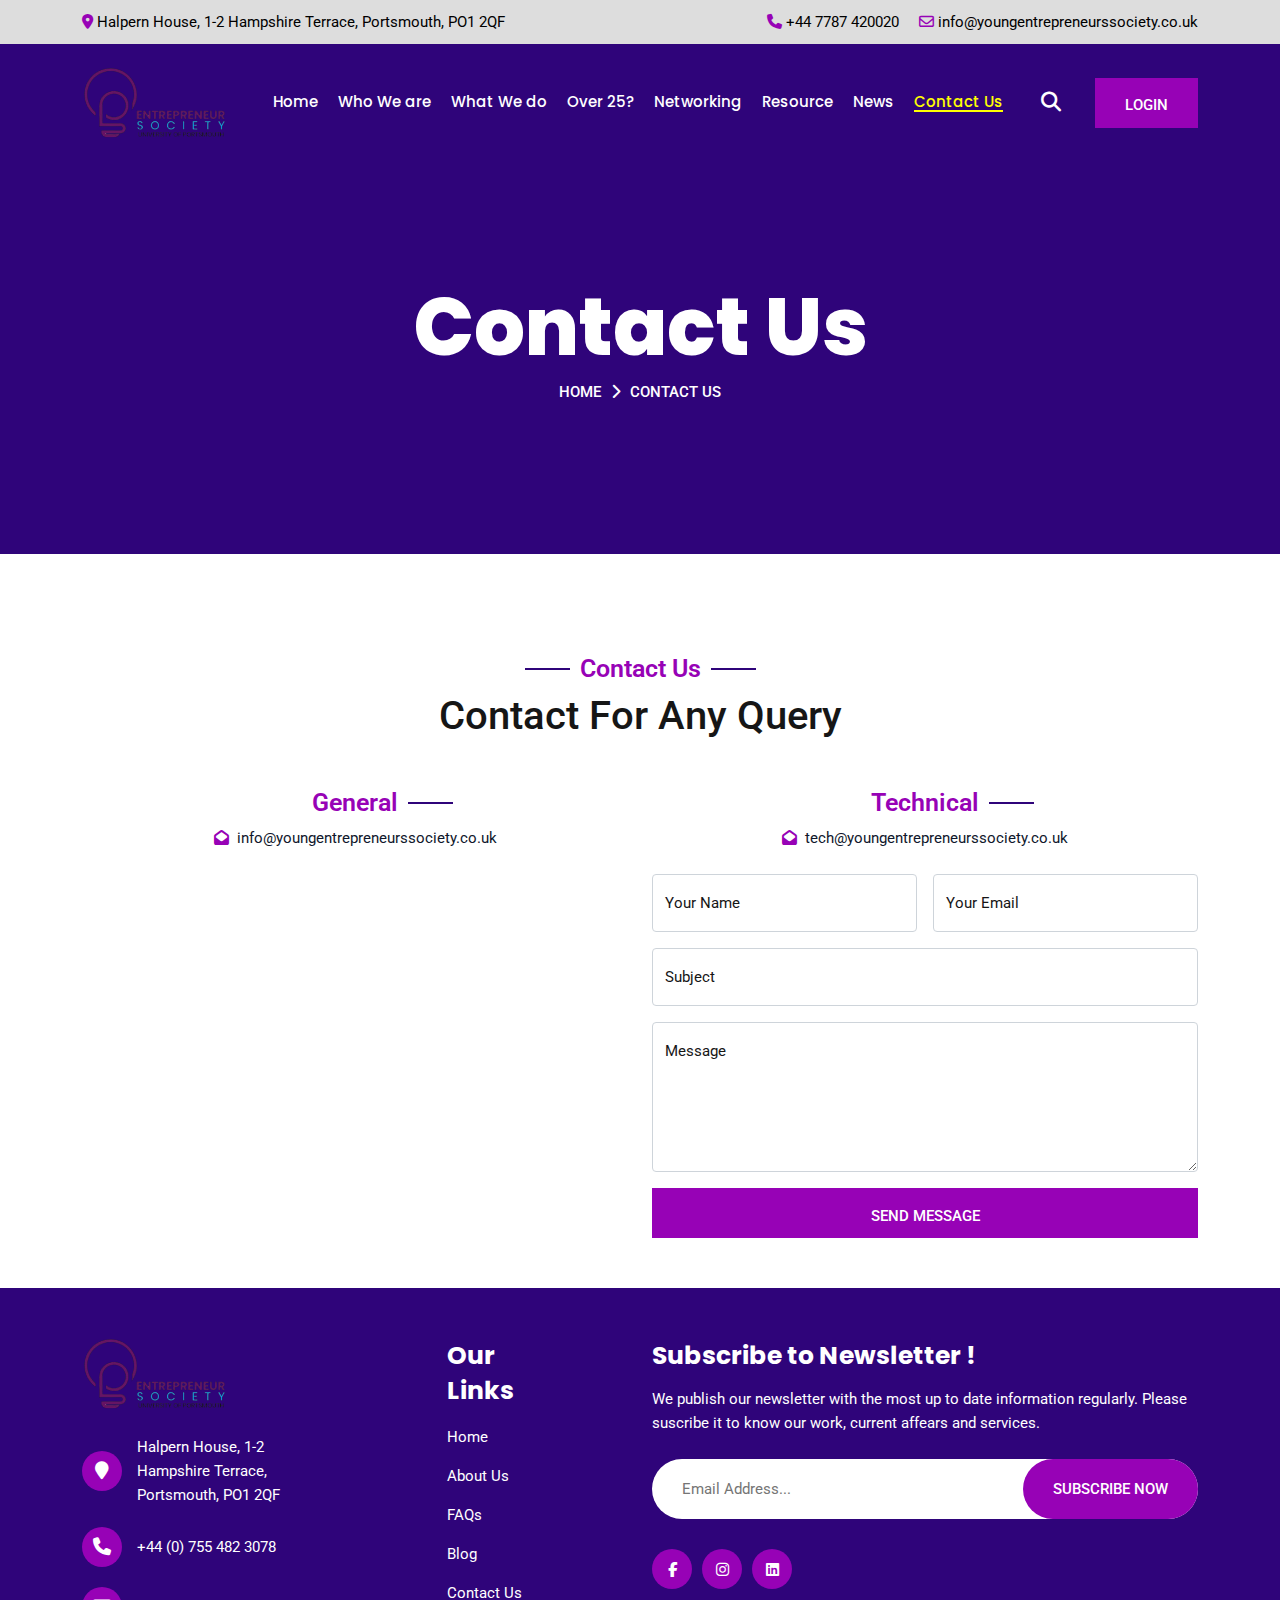
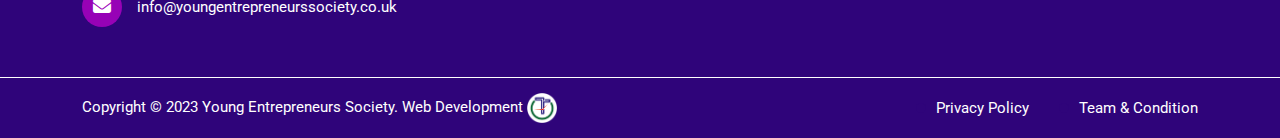
<file: contact.html>
<!DOCTYPE html>
<html lang="en">

<head>
    <title>YES</title>
    <meta name="keywords" content="YES" />
    <meta name="description" content="YES" />
    <meta name="viewport" content="width=device-width, initial-scale=1, maximum-scale=1" />

    <!-- FavIcon CSS -->
    <link rel="icon" href="assets/images/favicon2.png" type="image/gif" sizes="16x16">

    <!--Bootstrap CSS-->
    <link rel="stylesheet" type="text/css" href="assets/css/bootstrap.min.css">

    <!--Google Fonts CSS-->
    <link rel="preconnect" href="https://fonts.googleapis.com">
    <link rel="preconnect" href="https://fonts.gstatic.com" crossorigin>
    <link
        href="https://fonts.googleapis.com/css2?family=Poppins:ital,wght@0,100;0,200;0,300;0,400;0,500;0,600;0,700;0,800;0,900;1,100;1,200;1,300;1,400;1,500;1,600;1,700;1,800;1,900&family=Roboto:ital,wght@0,100;0,300;0,400;0,500;0,700;0,900;1,100;1,300;1,400;1,500;1,700;1,900&display=swap"
        rel="stylesheet">

    <!--Font Awesome Icon CSS-->
    <!--Font Awesome Icon CSS-->
    <link rel="stylesheet" type="text/css"
        href="https://cdnjs.cloudflare.com/ajax/libs/font-awesome/6.4.0/css/all.min.css">

    <!-- Slick Slider CSS -->
    <link rel="stylesheet" type="text/css" href="assets/css/slick.css">
    <link rel="stylesheet" type="text/css" href="assets/css/slick-theme.css">
    <!-- Slick Slider CSS -->
    <link rel="stylesheet" type="text/css" href="assets/css/owl.carousel.min.css">
    <link rel="stylesheet" type="text/css" href="assets/css/owl.theme.default.min.css">

    <!-- Wow Animation CSS -->
    <link rel="stylesheet" type="text/css" href="assets/css/animate.min.css">

    <!-- Magnific Popup CSS -->
    <link rel="stylesheet" type="text/css" href="assets/css/magnific-popup.min.css">

    <!-- Main Style CSS  -->
    <link rel="stylesheet" type="text/css" href="assets/css/style.css">
</head>

<body>

    <div class="top-bar">
        <div class="container">
            <div class="row">
                <div class="col-md-6">
                    <div class="top-location">
                        <a href="#">
                            <i class="fa-solid fa-location-dot"></i>
                            Halpern House, 1-2 Hampshire Terrace, Portsmouth, PO1 2QF
                        </a>
                    </div>
                </div>
                <div class="col-md-6 text-end">
                    <div class="top-location">

                        <a href="tel:02380 80220127">

                            <i class="fas fa-phone"></i>
                            +44 7787 420020
                        </a>
                        <a class="ms-3" href="mailto:westquay@kwackers.co.uk">
                            <i class="fa-regular fa-envelope"></i>
                            info@youngentrepreneurssociety.co.uk
                        </a>
                    </div>
                </div>
            </div>
        </div>
    </div>
   
    <!-- Header Start -->
<header class="site-header-two">
    <!--Navbar Start  -->
    <div class="header-bottom-two">
        <div class="container">
            <div class="row align-items-center">
                <div class="col-xl-2 col-lg-2">
                    <!-- Sit Logo Start -->
                    <div class="site-branding-two">
                        <a href="index.html" title="Morbizz">
                            <img src="assets/images/YES.png" alt="Logo" style="width: 150px;">
                            <!-- <img src="assets/images/logo_white-two.png" alt="Logo"> -->
                            <img src="assets/images/YES.png" class="sticky-logo-two" alt="Logo">
                        </a>
                    </div>
                    <!-- Sit Logo End -->
                </div>
                <div class="col-xl-10 col-lg-10">
                    <div class="header-menu-two">
                        <nav class="main-navigation-two">
                            <button class="toggle-button-two">
                                <span></span>
                                <span class="toggle-width-two"></span>
                                <span></span>
                            </button>
                           <ul class="menu">
                            <li class="sub-items-two ">
                                <a href="index.html" title="Home">Home</a>
                             
                                </li>
                                <li class="sub-items-two">
                                    <a href="we-are.html" title="About Us">Who We are</a>
                              
                                    </li>
                               <li class="sub-items-two">
                                <a href="we-do.html" title="Services">What We do</a>
                                </li>
                                <li class="sub-items-two">
                                    <a href="over-25.html" title="Pages">Over 25?</a>

                                </li>
                                <li class="sub-items-two">
                                    <a href="networking.html" title="Pages">Networking</a>

                                </li>
                               <li class="sub-items-two">
                                    <a href="resource.html"   title="Pages">Resource</a>

                                </li>
                                <li class="sub-items-two">
                                    <a href="news.html" title="Blog">News</a>
      
                                </li>
                                <li class="sub-items-two active">
                                    <a href="contact.html" title="Contact Us">Contact Us</a>
          
                                </li>
                           </ul> 
                        </nav>
                        
                        <div class="search-box-two">
                            <div class="search-icon-two">
                                <a href="javascript:void(0);" title="Search"><i class="fa fa-search" aria-hidden="true"></i></a>
                            </div>
                            <div class="search-input-two">
                                <div class="search-input-box-two">
                                    <form>
                                        <input type="text" name="search" class="form-input-two" placeholder="Search Here..." required>
                                        <button type="submit" class="sec-btn-two"><span><i class="fa fa-search" aria-hidden="true"></i></span></button>
                                    </form>
                                </div>
                            </div>
                        </div>
                        
                        <div class="black-shadow-two"></div>
                         <div class="header-btn">
                                <button type="button" class="sec-btn-two rounded-0 border-0" data-bs-toggle="modal" data-bs-target="#exampleModal">
                                    Login
                                  </button>
                            </div>
                    </div>
                </div>
            </div>
        </div>
    </div>
    <!--Navbar End  -->
 </header>
<!-- Header End -->

     <section class="main-inner-banner-two">
        <div class="container">
           <div class="row">
              <div class="col-lg-12">
                 <div class="breadcrum-title-two">
                    <h1 class="h1-title">Contact Us</h1>
                    <div class="breadcrum-two">
                       <ul>
                          <li>
                             <a href="javascript:void(0);">Home</a>
                          </li>
                          <li>
                             <i class="fa fa-chevron-right"></i>
                          </li>
                          <li>
                             <a href="javascript:void(0);">Contact Us</a>
                          </li>
                       </ul>
                    </div>
                 </div>
              </div>
           </div>
        </div>
     </section>
    
   
       <!-- Contact Start -->
    <section class="contact pt-70 pb-50" id="contact">
        <div class="container">
            <div class="text-center wow fadeInUp" data-wow-delay="0.1s">
                <h5 class="section-title text-center text-primary-1 ">Contact Us
                </h5>
                <h1 class="mb-5">Contact For Any Query</h1>
            </div>
            <div class="row g-4">
                <div class="col-12">
                    <div class="row gy-4">

                        <div class="col-md-6 text-center">
                            <h5 class="section-title  text-start text-primary-1 ">General</h5>
                            <p><i class="fa fa-envelope-open text-primary-1  me-2"></i>info@youngentrepreneurssociety.co.uk</p>
                        </div>
                        <div class="col-md-6 text-center">
                            <h5 class="section-title  text-start text-primary-1 ">Technical</h5>
                            <p><i class="fa fa-envelope-open text-primary-1  me-2"></i>tech@youngentrepreneurssociety.co.uk</p>
                        </div>
                    </div>
                </div>
                <div class="col-md-6 wow fadeIn" data-wow-delay="0.1s">

                    <iframe class="position-relative rounded w-100 h-100"
                        src="https://www.google.com/maps/embed?pb=!1m18!1m12!1m3!1d2521.98635243049!2d-1.0953528999999997!3d50.7943615!2m3!1f0!2f0!3f0!3m2!1i1024!2i768!4f13.1!3m3!1m2!1s0x48745d9c64b2796d%3A0xf1c6602c5659c08!2sHouse%201%2C%202%20Hampshire%20Terrace%2C%20Southsea%2C%20Portsmouth%20PO1%202QF%2C%20UK!5e0!3m2!1sen!2sbd!4v1681573595176!5m2!1sen!2sbd"
                        style="min-height: 350px; border:0;" allowfullscreen="" aria-hidden="false"
                        tabindex="0"></iframe>
                </div>
                <div class="col-md-6">
                    <div class="wow fadeInUp" data-wow-delay="0.2s">
                        <form>
                            <div class="row g-3">
                                <div class="col-md-6">
                                    <div class="form-floating">
                                        <input type="text" class="form-control" id="name" placeholder="Your Name">
                                        <label for="name">Your Name</label>
                                    </div>
                                </div>
                                <div class="col-md-6">
                                    <div class="form-floating">
                                        <input type="email" class="form-control" id="email" placeholder="Your Email">
                                        <label for="email">Your Email</label>
                                    </div>
                                </div>
                                <div class="col-12">
                                    <div class="form-floating">
                                        <input type="text" class="form-control" id="subject" placeholder="Subject">
                                        <label for="subject">Subject</label>
                                    </div>
                                </div>
                                <div class="col-12">
                                    <div class="form-floating">
                                        <textarea class="form-control" placeholder="Leave a message here" id="message"
                                            style="height: 150px"></textarea>
                                        <label for="message">Message</label>
                                    </div>
                                </div>
                                <div class="col-12">
                                    <button class="btn common-btn w-100 py-3 rounded-0" type="submit">Send
                                        Message</button>
                                </div>
                            </div>
                        </form>
                    </div>
                </div>
            </div>
        </div>
    </section>
    <!-- Service End -->
        
 <!--Footer Start-->
<footer class="main-footer-two">

    <div class="container">
        <div class="row">
            <div class="col-lg-3 col-md-6">
                <div class="footer-logo-two">
                    <a href="index-02.html">
                        <img class="tri"; src="assets/images/YES.png" alt="" style="width: 150px; padding: -80px,"> 
                    </a>
                </div>
                <div class="footer-contact-two">
                    <ul>
                        <li>
                            <div class="footer-contact-icon-two">
                                <i class="fa fa-map-marker" aria-hidden="true"></i>
                            </div>
                            <span>Halpern House, 1-2 Hampshire Terrace, Portsmouth, PO1 2QF</span>
                        </li>
                        <li>
                            <div class="footer-contact-icon-two">
                                <i class="fa fa-phone" aria-hidden="true"></i>
                            </div>
                            <span>+44 (0) 755 482 3078</span>
                        </li>
                        <li>
                            <div class="footer-contact-icon-two">
                                <i class="fa fa-envelope" aria-hidden="true"></i>
                            </div>
                            <span>info@youngentrepreneurssociety.co.uk</span>
                        </li>
                    </ul>
                </div>
            </div>
            <div class="col-lg-3 col-md-6">
                <div class="footer-links-two">
                    <h3 class="h3-title">Our Links</h3>
                    <ul>
                        <li>
                            <a href="index-02.html"><div class="footer-link-hover-two"></div><span>Home</span></a>
                        </li>
                        <li>
                            <a href="about-us.html"><div class="footer-link-hover-two"></div><span>About Us</span></a>
                        </li>
                        <li>
                            <a href="faq.html"><div class="footer-link-hover-two"></div><span>FAQs</span></a>
                        </li>
                        <li>
                            <a href="blog.html"><div class="footer-link-hover-two"></div><span>Blog</span></a>
                        </li>
                        <li>
                            <a href="contact-us.html"><div class="footer-link-hover-two"></div><span>Contact Us</span></a>
                        </li>
                    </ul>
                </div>
            </div>
            <div class="col-lg-6 col-md-12">
                <div class="footer-newsletter-two">
                    <h3 class="h3-title">Subscribe to Newsletter !</h3>
                    <p>We publish our newsletter with the most up to date information regularly. Please suscribe it to know our work, current affears and services.</p>
                    <div class="footer-newsletter-form-two">
                        <input type="email" name="email" class="form-input-two subscribe-input" placeholder="Email Address..." required>
                        <button type="submit" class="sec-btn-two">Subscribe Now</button>
                    </div>
                    <div class="footer-social-media-two">
                        <ul>
                            <li>
                                <a href="javascript:void(0);"><i class="fa-brands fa-facebook-f"></i></a>
                            </li>
                            <li>
                                <a href="javascript:void(0);"><i class="fa-brands fa-instagram"></i></a>
                            </li>
                            <li>
                                <a href="javascript:void(0);"> <i class="fa-brands fa-linkedin"></i> </a>
                            </li>
                        </ul>
                    </div>
                </div>
            </div>
        </div>
    </div>
    <div class="footer-copyright-two">
        <div class="container">
            <div class="row align-items-center">
                <div class="col-lg-6 col-md-7">
                    <div class="copyright-text-two">
                        <span>Copyright &copy; 2023 Young Entrepreneurs Society. Web Development <a href="https://timerni.com/"> <img class="tri"; src="assets/images/Tri_logo.png" alt="" style="width: 30px; padding: 20px,"> </a></span>
                    </div>
                </div>
                <div class="col-lg-6 col-md-5">
                    <div class="copyright-links-two">
                        <ul>
                            <li><a href="https://timerni.com/setting/privacy-policy">Privacy Policy</a></li>
                            <li><a href="https://timerni.com/setting/terms-condition">Team & Condition</a></li>
                        </ul>
                    </div>
                </div>
            </div>
        </div>
    </div>
</footer>
<!--Footer End-->
 
<!-- Modal -->
<div class="modal fade" id="exampleModal" tabindex="-1" aria-labelledby="exampleModalLabel" aria-hidden="true">
    <div class="modal-dialog modal-dialog-centered">
      <div class="modal-content">
        <div class="modal-header">
          <button type="button" class="btn-close" data-bs-dismiss="modal" aria-label="Close"></button>
        </div>
        <div class="modal-body">
            <div class="login-register-border" id="loginbox">
                <div class="login-register-content">
                  <div class="login-register-title mb-20">
                    <h2>Login</h2>
                    <p>Welcome back! Please enter your username and password to login. </p>
                  </div>
                  <div class="login-register-style login-register-pr">
                    <form action="#" method="post">
                      <div class="login-register-input">
                        <input type="text" name="user-name" placeholder="Username or email address">
                      </div>
                      <div class="login-register-input">
                        <input type="password" name="user-password" placeholder="Password">
                        <div class="forgot">
                          <a href="#">Forgot?</a>
                        </div>
                      </div>
                      <div class="remember-me-btn">
                        <input id="checkbox" type="checkbox">
                        <label for="checkbox">Remember me</label>
                      </div>
                      <div class="btn-style-3 mt-15">
                        <button class="btn"  type="button">Login</button>
                      </div>
                      <div class="signup-link text-center mt-20">Not a member? <a onClick="$('#loginbox').hide(); $('#signupbox').show()">Signup now</a></div>
                    </form>
                  </div>
                </div>
              </div>
            <div class="login-register-border"  id="signupbox" style="display:none;">
                <div class="login-register-content">
                  <div class="login-register-title mb-20">
                    <h2>Register</h2>
                    <p>Create new account today to reap the benefits of a personalized shopping experience. </p>
                  </div>
                  <div class="login-register-style login-register-pr">
                    <form action="#" method="post">
                      <div class="login-register-input">
                        <input type="text" name="user-name" placeholder="Username ">
                      </div>
                      <div class="login-register-input">
                        <input type="text" name="user-email" placeholder="Email address">
                      </div>
                      <div class="login-register-input">
                        <input type="password" name="user-password" placeholder="Password">
                      </div>
            
                      <div class="login-register-input">
                        <input type="password" name="conf-password" placeholder="confirm-password">
                      </div>
            
                      <div class="btn-style-3 mt-15">
                        <button class="btn"  type="button">Register</button>
                      </div>
                      <div class="signup-link text-center mt-20">Alrady have a account? <a id="signinlink" href="#" onclick="$('#signupbox').hide(); $('#loginbox').show()">Login now</a></div>
                    </form>
                  </div>
                </div>
              </div>
              <div class="container d-none">    
                <div id="loginbox" style="margin-top:50px;" class="mainbox col-md-6 col-md-offset-3 col-sm-8 col-sm-offset-2">                    
                    <div class="panel panel-info" >
                            <div class="panel-heading">
                                <div class="panel-title">Sign In</div>
                                <div style="float:right; font-size: 80%; position: relative; top:-10px"><a href="#">Forgot password?</a></div>
                            </div>     
        
                            <div style="padding-top:30px" class="panel-body" >
        
                                <div style="display:none" id="login-alert" class="alert alert-danger col-sm-12"></div>
                                    
                                <form id="loginform" class="form-horizontal" role="form">
                                            
                                    <div style="margin-bottom: 25px" class="input-group">
                                                <span class="input-group-addon"><i class="glyphicon glyphicon-user"></i></span>
                                                <input id="login-username" type="text" class="form-control" name="username" value="" placeholder="username or email">                                        
                                            </div>
                                        
                                    <div style="margin-bottom: 25px" class="input-group">
                                                <span class="input-group-addon"><i class="glyphicon glyphicon-lock"></i></span>
                                                <input id="login-password" type="password" class="form-control" name="password" placeholder="password">
                                            </div>
                                            
        
                                        
                                    <div class="input-group">
                                              <div class="checkbox">
                                                <label>
                                                  <input id="login-remember" type="checkbox" name="remember" value="1"> Remember me
                                                </label>
                                              </div>
                                            </div>
        
        
                                        <div style="margin-top:10px" class="form-group">
                                            <!-- Button -->
        
                                            <div class="col-sm-12 controls">
                                              <a id="btn-login" href="#" class="btn btn-success">Login  </a>
                                              <a id="btn-fblogin" href="#" class="btn btn-primary">Login with Facebook</a>
        
                                            </div>
                                        </div>
        
        
                                        <div class="form-group">
                                            <div class="col-md-12 control">
                                                <div style="border-top: 1px solid#888; padding-top:15px; font-size:85%" >
                                                    Don't have an account! 
                                                <a href="#" onClick="$('#loginbox').hide(); $('#signupbox').show()">
                                                    Sign Up Here
                                                </a>
                                                </div>
                                            </div>
                                        </div>    
                                    </form>     
        
        
        
                                </div>                     
                            </div>  
                </div>
                <div id="signupbox" style="display:none; margin-top:50px" class="mainbox col-md-6 col-md-offset-3 col-sm-8 col-sm-offset-2">
                            <div class="panel panel-info">
                                <div class="panel-heading">
                                    <div class="panel-title">Sign Up</div>
                                    <div style="float:right; font-size: 85%; position: relative; top:-10px"><a id="signinlink" href="#" onclick="$('#signupbox').hide(); $('#loginbox').show()">Sign In</a></div>
                                </div>  
                                <div class="panel-body" >
                                    <form id="signupform" class="form-horizontal" role="form">
                                        
                                        <div id="signupalert" style="display:none" class="alert alert-danger">
                                            <p>Error:</p>
                                            <span></span>
                                        </div>
                                            
                                        
                                          
                                        <div class="form-group">
                                            <label for="email" class="col-md-3 control-label">Email</label>
                                            <div class="col-md-9">
                                                <input type="text" class="form-control" name="email" placeholder="Email Address">
                                            </div>
                                        </div>
                                            
                                        <div class="form-group">
                                            <label for="firstname" class="col-md-3 control-label">First Name</label>
                                            <div class="col-md-9">
                                                <input type="text" class="form-control" name="firstname" placeholder="First Name">
                                            </div>
                                        </div>
                                        <div class="form-group">
                                            <label for="lastname" class="col-md-3 control-label">Last Name</label>
                                            <div class="col-md-9">
                                                <input type="text" class="form-control" name="lastname" placeholder="Last Name">
                                            </div>
                                        </div>
                                        <div class="form-group">
                                            <label for="password" class="col-md-3 control-label">Password</label>
                                            <div class="col-md-9">
                                                <input type="password" class="form-control" name="passwd" placeholder="Password">
                                            </div>
                                        </div>
                                            
                                        <div class="form-group">
                                            <label for="icode" class="col-md-3 control-label">Invitation Code</label>
                                            <div class="col-md-9">
                                                <input type="text" class="form-control" name="icode" placeholder="">
                                            </div>
                                        </div>
        
                                        <div class="form-group">
                                            <!-- Button -->                                        
                                            <div class="col-md-offset-3 col-md-9">
                                                <button id="btn-signup" type="button" class="btn btn-info"><i class="icon-hand-right"></i> &nbsp Sign Up</button>
                                                <span style="margin-left:8px;">or</span>  
                                            </div>
                                        </div>
                                        
                                        <div style="border-top: 1px solid #999; padding-top:20px"  class="form-group">
                                            
                                            <div class="col-md-offset-3 col-md-9">
                                                <button id="btn-fbsignup" type="button" class="btn btn-primary"><i class="icon-facebook"></i>   Sign Up with Facebook</button>
                                            </div>                                           
                                                
                                        </div>
                                        
                                        
                                        
                                    </form>
                                 </div>
                            </div>
        
                       
                       
                        
                 </div> 
            </div>
        </div>
        <!-- <div class="modal-footer">
          <button type="button" class="modal-btn-two" data-bs-dismiss="modal">Close</button>
          <button type="button" class="  modal-btn-two">Save changes</button>
        </div> -->
      </div>
    </div>
  </div>

    <!--Back To Top Start-->
<!--
     <div class="progress-wrap active-progress">
    <svg class="progress-circle svg-content" width="100%" height="100%" viewBox="-1 -1 102 102">
       <path d="M50,1 a49,49 0 0,1 0,98 a49,49 0 0,1 0,-98" style="transition: stroke-dashoffset 10ms linear 0s; stroke-dasharray: 307.919, 307.919; stroke-dashoffset: 273.171;"></path>
    </svg>
 </div> 
-->
    <!--Back To Top End-->

    <!-- Jquery JS Link -->
    <script src="assets/js/jquery.min.js"></script>

    <!-- Bootstrap JS Link -->
    <script src="assets/js/bootstrap.min.js"></script>
    <script src="assets/js/popper.min.js"></script>

    <!-- Custom JS Link -->
    <script src="assets/js/custom.js"></script>

    <!-- Slick Slider JS Link -->
    <script src="assets/js/slick.min.js"></script>
    <!-- Slick Slider JS Link -->
    <script src="assets/js/owl.carousel.min.js"></script>
    <!-- Slick Slider JS Link -->
    <script src="assets/js/menuspy.min.js"></script>

    <!-- Wow Animation JS -->
    <script src="assets/js/wow.min.js"></script>

    <!-- Bg Moving Js -->
    <script src="assets/js/bg-moving.js"></script>

    <!--Scroll Counter Js-->
    <script src="assets/js/custom-scroll-count.js"></script>

    <!--Back To Top JS-->
    <!-- <script src="assets/js/back-to-top.js"></script> -->

</body>

</html>
</file>
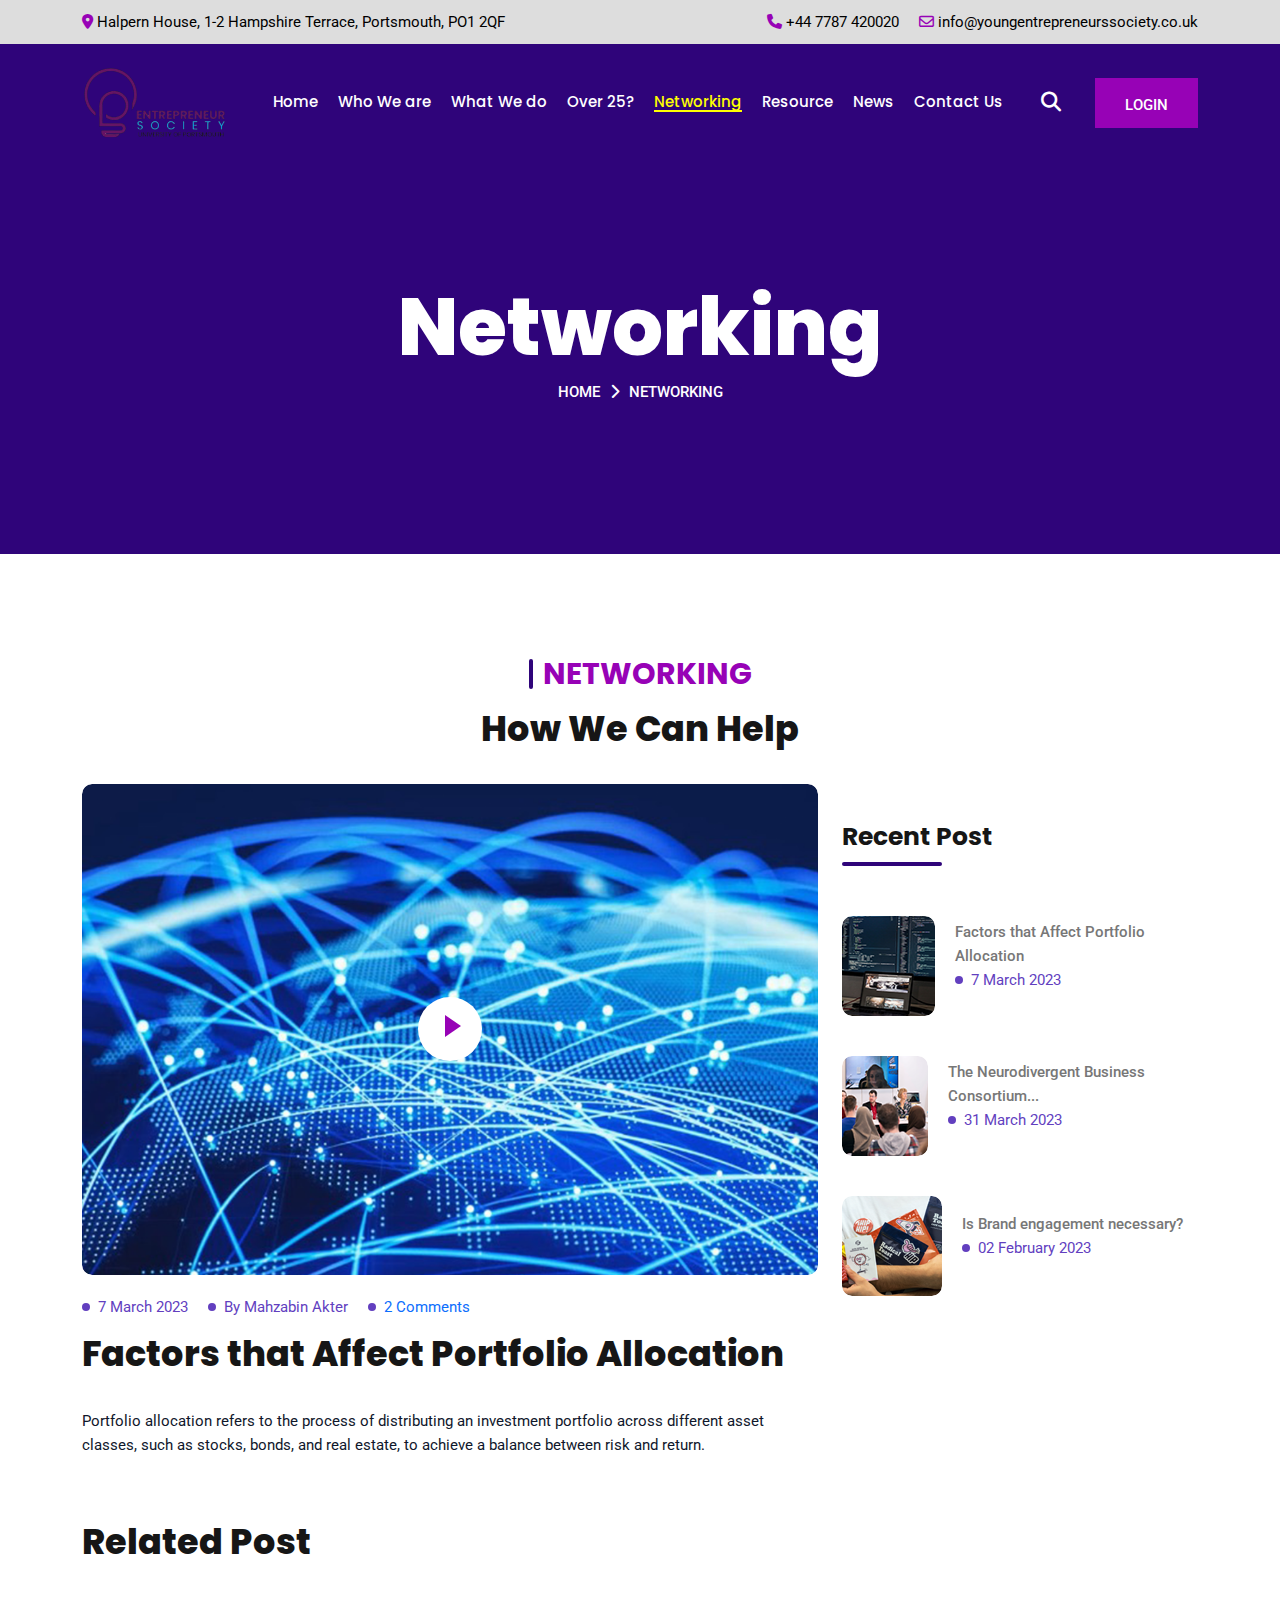
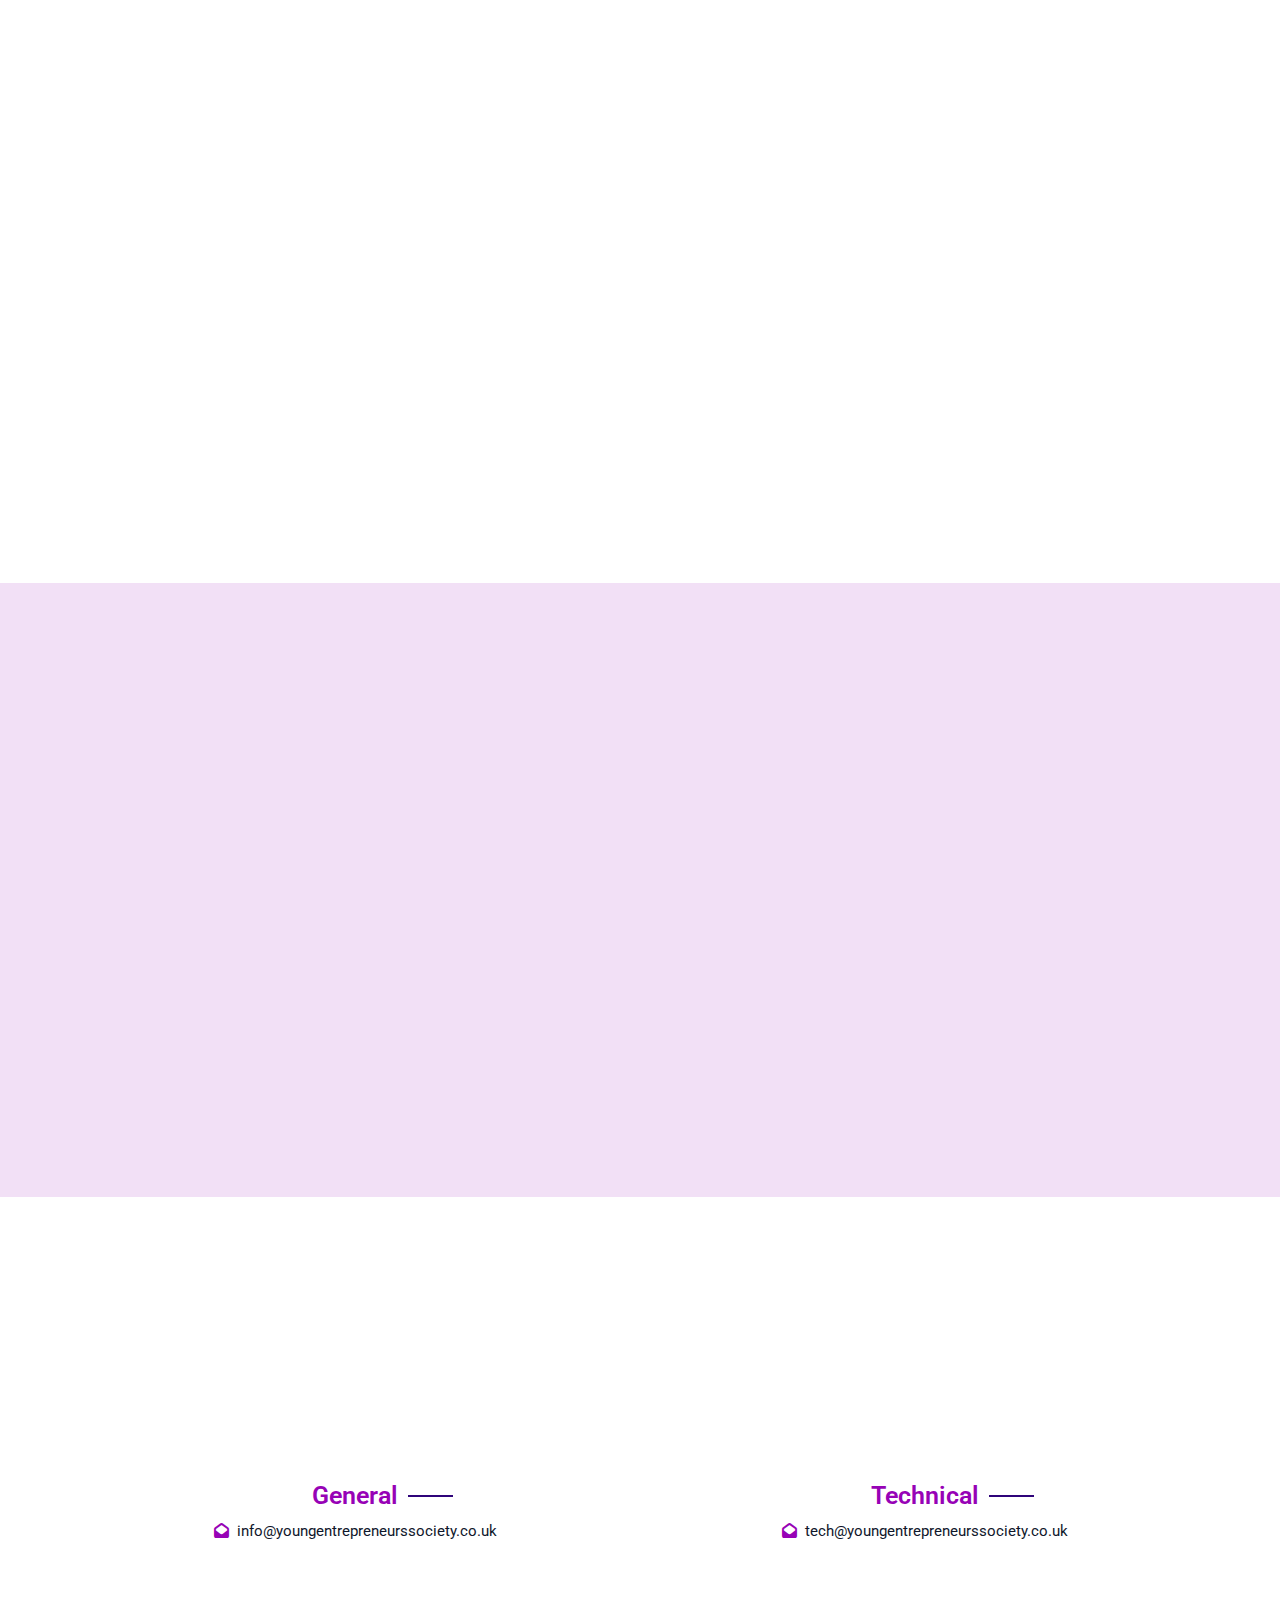
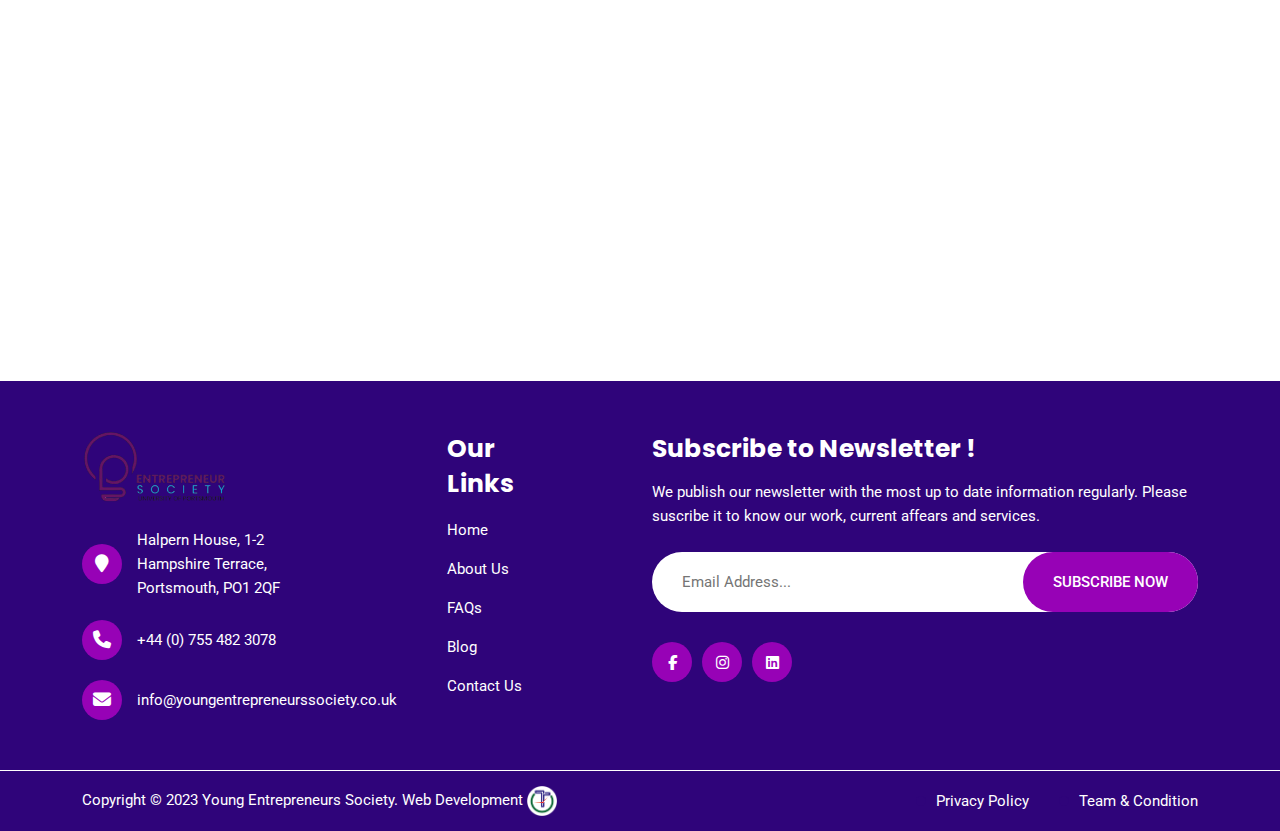
<file: networking.html>
<!DOCTYPE html>
<html lang="en">

<head>
    <title>YES</title>
    <meta name="keywords" content="YES" />
    <meta name="description" content="YES" />
    <meta name="viewport" content="width=device-width, initial-scale=1, maximum-scale=1" />

    <!-- FavIcon CSS -->
    <link rel="icon" href="assets/images/favicon2.png" type="image/gif" sizes="16x16">

    <!--Bootstrap CSS-->
    <link rel="stylesheet" type="text/css" href="assets/css/bootstrap.min.css">

    <!--Google Fonts CSS-->
    <link rel="preconnect" href="https://fonts.googleapis.com">
    <link rel="preconnect" href="https://fonts.gstatic.com" crossorigin>
    <link
        href="https://fonts.googleapis.com/css2?family=Poppins:ital,wght@0,100;0,200;0,300;0,400;0,500;0,600;0,700;0,800;0,900;1,100;1,200;1,300;1,400;1,500;1,600;1,700;1,800;1,900&family=Roboto:ital,wght@0,100;0,300;0,400;0,500;0,700;0,900;1,100;1,300;1,400;1,500;1,700;1,900&display=swap"
        rel="stylesheet">

    <!--Font Awesome Icon CSS-->
    <!--Font Awesome Icon CSS-->
    <link rel="stylesheet" type="text/css"
        href="https://cdnjs.cloudflare.com/ajax/libs/font-awesome/6.4.0/css/all.min.css">

    <!-- Slick Slider CSS -->
    <link rel="stylesheet" type="text/css" href="assets/css/slick.css">
    <link rel="stylesheet" type="text/css" href="assets/css/slick-theme.css">
    <!-- Slick Slider CSS -->
    <link rel="stylesheet" type="text/css" href="assets/css/owl.carousel.min.css">
    <link rel="stylesheet" type="text/css" href="assets/css/owl.theme.default.min.css">

    <!-- Wow Animation CSS -->
    <link rel="stylesheet" type="text/css" href="assets/css/animate.min.css">

    <!-- Magnific Popup CSS -->
    <link rel="stylesheet" type="text/css" href="assets/css/magnific-popup.min.css">

    <!-- Main Style CSS  -->
    <link rel="stylesheet" type="text/css" href="assets/css/style.css">
</head>

<body>

    <div class="top-bar">
        <div class="container">
            <div class="row">
                <div class="col-md-6">
                    <div class="top-location">
                        <a href="#">
                            <i class="fa-solid fa-location-dot"></i>
                            Halpern House, 1-2 Hampshire Terrace, Portsmouth, PO1 2QF
                        </a>
                    </div>
                </div>
                <div class="col-md-6 text-end">
                    <div class="top-location">

                        <a href="tel:02380 80220127">

                            <i class="fas fa-phone"></i>
                            +44 7787 420020
                        </a>
                        <a class="ms-3" href="mailto:westquay@kwackers.co.uk">
                            <i class="fa-regular fa-envelope"></i>
                            info@youngentrepreneurssociety.co.uk
                        </a>
                    </div>
                </div>
            </div>
        </div>
    </div>
   
    <!-- Header Start -->
<header class="site-header-two">
    <!--Navbar Start  -->
    <div class="header-bottom-two">
        <div class="container">
            <div class="row align-items-center">
                <div class="col-xl-2 col-lg-2">
                    <!-- Sit Logo Start -->
                    <div class="site-branding-two">
                        <a href="index.html" title="Morbizz">
                            <img src="assets/images/YES.png" alt="Logo" style="width: 150px;">
                            <!-- <img src="assets/images/logo_white-two.png" alt="Logo"> -->
                            <img src="assets/images/YES.png" class="sticky-logo-two" alt="Logo">
                        </a>
                    </div>
                    <!-- Sit Logo End -->
                </div>
                <div class="col-xl-10 col-lg-10">
                    <div class="header-menu-two">
                        <nav class="main-navigation-two">
                            <button class="toggle-button-two">
                                <span></span>
                                <span class="toggle-width-two"></span>
                                <span></span>
                            </button>
                           <ul class="menu">
                            <li class="sub-items-two ">
                                <a href="index.html" title="Home">Home</a>
                             
                                </li>
                                <li class="sub-items-two">
                                    <a href="we-are.html" title="About Us">Who We are</a>
                              
                                    </li>
                               <li class="sub-items-two">
                                <a href="we-do.html" title="Services">What We do</a>
                                </li>
                                <li class="sub-items-two">
                                    <a href="over-25.html" title="Pages">Over 25?</a>

                                </li>
                                <li class="sub-items-two active">
                                    <a href="networking.html" title="Pages">Networking</a>

                                </li>
                               <li class="sub-items-two">
                                    <a href="resource.html"   title="Pages">Resource</a>

                                </li>
                                <li class="sub-items-two">
                                    <a href="news.html" title="Blog">News</a>
      
                                </li>
                                <li class="sub-items-two">
                                    <a href="contact.html" title="Contact Us">Contact Us</a>
          
                                </li>
                           </ul> 
                        </nav>
                        
                        <div class="search-box-two">
                            <div class="search-icon-two">
                                <a href="javascript:void(0);" title="Search"><i class="fa fa-search" aria-hidden="true"></i></a>
                            </div>
                            <div class="search-input-two">
                                <div class="search-input-box-two">
                                    <form>
                                        <input type="text" name="search" class="form-input-two" placeholder="Search Here..." required>
                                        <button type="submit" class="sec-btn-two"><span><i class="fa fa-search" aria-hidden="true"></i></span></button>
                                    </form>
                                </div>
                            </div>
                        </div>
                        
                        <div class="black-shadow-two"></div>
                         <div class="header-btn">
                                <button type="button" class="sec-btn-two rounded-0 border-0" data-bs-toggle="modal" data-bs-target="#exampleModal">
                                    Login
                                  </button>
                            </div>
                    </div>
                </div>
            </div>
        </div>
    </div>
    <!--Navbar End  -->
 </header>
<!-- Header End -->

     <section class="main-inner-banner-two">
        <div class="container">
           <div class="row">
              <div class="col-lg-12">
                 <div class="breadcrum-title-two">
                    <h1 class="h1-title">Networking</h1>
                    <div class="breadcrum-two">
                       <ul>
                          <li>
                             <a href="javascript:void(0);">Home</a>
                          </li>
                          <li>
                             <i class="fa fa-chevron-right"></i>
                          </li>
                          <li>
                             <a href="javascript:void(0);">Networking</a>
                          </li>
                       </ul>
                    </div>
                 </div>
              </div>
           </div>
        </div>
     </section>
    <!--About Start-->

<!--About End-->
<section class="main-blog-detail-two networking pt-70 pb-50" id="networking">

    <div class="container">
        <div class="col-lg-12">
            <div class="team-title-two text-center">
                <div class="subtitle">
                    <div class="subtitle-line-two"></div>
                    <h2 class="h2-subtitle-two">Networking</h2>
                </div>
                <h2 class="h2-title">How We Can Help</h2>
            </div>
        </div>
        <div class="row">
            <!--Blog Detail Info Start-->
            
        <div class="col-xl-8 col-lg-7">
            
                <div class="blog-detail-box-two">
                    <div class="blog-detail-box-two">

                        <div class="blog-img-two wow fadeInUp" data-wow-delay=".4s">
                            <img src="assets/images/blog-main-08.png" alt="Blog">
                            
                            <div class="banner-play-btn">
                                <a href="https://www.youtube.com/watch?v=yUwpx81trCo" class="btn-play" title="Play Video"><span></span></a>
                            </div>
                        </div>
                        <div class="blog-date-author-two">
                            <div class="blog-date-two">
                                <div class="blog-circle-two"></div>
                                <a href="javascript:void(0);">7 March 2023</a>
                            </div>
                            <div class="blog-author-two">
                                <div class="blog-circle-two"></div>
                                <a href="javascript:void(0);">By Mahzabin Akter</a>
                            </div>
                            <div class="blog-comment-two">
                                <div class="blog-circle-two"></div>
                                <a href="javascript:void(0);">2 Comments</a>
                            </div>
                        </div>
                        <h2 class="h2-title blog-two">Factors that Affect Portfolio Allocation</h2>
                        <p>Portfolio allocation refers to the process of distributing an investment portfolio across different asset classes, such as stocks, bonds, and real estate, to achieve a balance between risk and return.</p>

                        <div class="blog-detail-box-two mt-50">
                            <div class="blog-detail-related-post-two">
                                <div class="ds">
                        
                                    <h2 class="h2-title">Related Post</h2>
                                </div>
                                <div class="row">
                                   <div class="col-md-6 mb-3">
                                        <div class="blog-box-two wow fadeInDown" data-wow-delay=".4s">
                                            <div class="blog-img-two">
                                                <img src="assets/images/blog-main-07.png" alt="Blog">
                                                
                                            </div>
                                            <div class="blog-box-content-two">
                                                <div class="blog-date-author-two">
                                                    <div class="blog-date-two">
                                                        <div class="blog-circle-two"></div>
                                                        <a href="javascript:void(0);">7 March 2021</a>
                                                    </div>
                                                    <div class="blog-author-two">
                                                        <div class="blog-circle-two"></div>
                                                        <a href="javascript:void(0);">By Saikat Khan</a>
                                                    </div>
                                                </div>
                                                <a href="blog-details-07.html"><h3 class="h3-title">How to Increase Web Traffic Using LinkedIn?</h3></a>
                                                <p>Even though LinkedIn may be delivering a lot of passive and active leads into your funnel..</p>
                                                <a href="blog-details-07.html" class="btn-link-two">Read More</a>
                                            </div>
                                        </div>
                                   </div>
                                   <div class="col-md-6 mb-3">
                                    <div class="blog-box-two wow fadeInDown" data-wow-delay=".4s">
                                        <div class="blog-img-two">
                                            <img src="assets/images/blog-main-08.png" alt="Blog">
                                            
                                            <div class="banner-play-btn">
                                                <a href="https://www.youtube.com/watch?v=yUwpx81trCo" class="btn-play" title="Play Video"><span></span></a>
                                            </div>
                                        </div>
                                        <div class="blog-box-content-two">
                                            <div class="blog-date-author-two">
                                                <div class="blog-date-two">
                                                    <div class="blog-circle-two"></div>
                                                    <a href="javascript:void(0);">17 April 2023</a>
                                                </div>
                                                <div class="blog-author-two">
                                                    <div class="blog-circle-two"></div>
                                                    <a href="javascript:void(0);">By Tamanna Turin</a>
                                                </div>
                                            </div>
                                            <a href="blog-details-08.html"><h3 class="h3-title">How to Increase Web Traffic Using LinkedIn?</h3></a>
                                            <p>Even though LinkedIn may be delivering a lot of passive and active leads into your funnel..</p>
                                            <a href="blog-details-08.html" class="btn-link-two">Read More</a>
                                        </div>
                                    </div>
                                   </div>
                            
                                </div>
                            </div>
                        </div>
                        
                     
                    </div>
                 
                </div>
                
             
            </div>
            
            <!--Side Bar Start-->
            <div class="col-xl-4 col-lg-4">

                <div class="blog-recent-post-two">
                    <h3 class="h3-title">Recent Post</h3>
                    <div class="blog-side-line"></div>
                    <ul>
                        <li>
                            <div class="blog-recent-post-img-two">
                                <img src="assets/images/blog-side-01.png" alt="Blog">
                            </div>
                            <div class="blog-recent-post-title-two">
                                <a href="blog-detail.html"><span>Factors that Affect Portfolio Allocation</span></a>
                                <div class="blog-date-two">
                                    <div class="blog-circle-two"></div>
                                    <a href="javascript:void(0);">7 March 2023</a>
                                </div>
                            </div>
                        </li>
                        <li>
                            <div class="blog-recent-post-img-two">
                                <img src="assets/images/blog-side-02.png" alt="Blog">
                            </div>
                            <div class="blog-recent-post-title-two">
                                <a href="blog-detail-02.html"><span>The Neurodivergent Business Consortium...</span></a>
                                <div class="blog-date-two">
                                    <div class="blog-circle-two"></div>
                                    <a href="javascript:void(0);">31 March 2023</a>
                                </div>
                            </div>
                        </li>
                        <li>
                            <div class="blog-recent-post-img-two">
                                <img src="assets/images/blog-side-03.png" alt="Blog">
                            </div>
                            <div class="blog-recent-post-title-two">
                                <a href="blog-detail-02.html"><span>Is Brand engagement necessary?</span></a>
                                <div class="blog-date-two">
                                    <div class="blog-circle-two"></div>
                                    <a href="javascript:void(0);">02 February 2023</a>
                                </div>
                            </div>
                        </li>
                      
                    </ul>
                </div>

            </div>
        </div>
        
    </div>
 

    
    </section>
<!--Blog Detail Start-->
<section class="review pt-70 pb-50" id="review">
    <div class="container">
        <div class="text-center wow fadeInUp" data-wow-delay="0.1s">
            <h5 class="section-title text-center text-primary-1 ">HERE'S WHAT OUR CUSTOMER THINK
                </h5>
            <h1 class="mb-5">Customer Reviews</h1>
        </div>
        <div class="col-md-12">
            <div class="owl-carousel review-carousel wow fadeInUp" data-wow-delay="0.1s">
                <div class="review-item bg-white rounded p-4">
                    <div class="d-flex align-items-center mb-4">
                        <img class="flex-shrink-0 rounded-circle border p-1" src="assets/images/testimonial-1.jpg"
                            alt="">
                        <div class="ms-4">
                            <h5 class="client-name">Natalie
                                </h5>
                            <small>52 Reviews</small>
                        <div class="ratting">
                            <i class="fas fa-star"></i>
                            <i class="fas fa-star"></i>
                            <i class="fas fa-star"></i>
                            <i class="fas fa-star"></i>
                            <i class="fas fa-star"></i>
                        </div>
                            </div>
                    </div>
                    <p class="mb-0">Wow... went here the other day with my sister. Wasn't to sure what to have. The
                        staff were amazing, and helpful</p>
                </div>
                <div class="review-item bg-white rounded p-4">
                    <div class="d-flex align-items-center mb-4">
                        <img class="flex-shrink-0 rounded-circle border p-1" src="assets/images/testimonial-2.jpg" alt="">
                        <div class="ms-4">
                            <h5 class="client-name">Dee James</h5>
                            
                            <small>52 Reviews</small>
                        <div class="ratting">
                            <i class="fas fa-star"></i>
                            <i class="fas fa-star"></i>
                            <i class="fas fa-star"></i>
                            <i class="fas fa-star"></i>
                            <i class="fas fa-star"></i>
                        </div>
                            </div>
                    </div>
                    <p class="mb-0">These guys now do their delicious food at St Mary’s (Southampton Football Club) on
                        Saints home games and they are the best addition! Have tried the Salt & Pepper Chicken, Duck
                        Wraps & Burgers - all excellent quality.</p>
                </div>
                
                <div class="review-item bg-white rounded p-4">
                    <div class="d-flex align-items-center mb-4">
                        <img class="flex-shrink-0 rounded-circle border p-1" src="assets/images/testimonial-1.jpg"
                            alt="">
                        <div class="ms-4">
                            <h5 class="client-name">Natalie
                                </h5>
                            <small>52 Reviews</small>
                        <div class="ratting">
                            <i class="fas fa-star"></i>
                            <i class="fas fa-star"></i>
                            <i class="fas fa-star"></i>
                            <i class="fas fa-star"></i>
                            <i class="fas fa-star"></i>
                        </div>
                            </div>
                    </div>
                    <p class="mb-0">Wow... went here the other day with my sister. Wasn't to sure what to have. The
                        staff were amazing, and helpful</p>
                </div>
                <div class="review-item bg-white rounded p-4">
                    <div class="d-flex align-items-center mb-4">
                        <img class="flex-shrink-0 rounded-circle border p-1" src="assets/images/testimonial-2.jpg" alt="">
                        <div class="ms-4">
                            <h5 class="client-name">Dee James</h5>
                            
                            <small>52 Reviews</small>
                        <div class="ratting">
                            <i class="fas fa-star"></i>
                            <i class="fas fa-star"></i>
                            <i class="fas fa-star"></i>
                            <i class="fas fa-star"></i>
                            <i class="fas fa-star"></i>
                        </div>
                            </div>
                    </div>
                    <p class="mb-0">These guys now do their delicious food at St Mary’s (Southampton Football Club) on
                        Saints home games and they are the best addition! Have tried the Salt & Pepper Chicken, Duck
                        Wraps & Burgers - all excellent quality.</p>
                </div>
                
                
            </div>
        </div>
    </div>
</section> 
<!--Blog Detail Start-->


   
       <!-- Contact Start -->
    <section class="contact pt-70 pb-50" id="contact">
        <div class="container">
            <div class="text-center wow fadeInUp" data-wow-delay="0.1s">
                <h5 class="section-title text-center text-primary-1 ">Contact Us
                </h5>
                <h1 class="mb-5">Contact For Any Query</h1>
            </div>
            <div class="row g-4">
                <div class="col-12">
                    <div class="row gy-4">

                        <div class="col-md-6 text-center">
                            <h5 class="section-title  text-start text-primary-1 ">General</h5>
                            <p><i class="fa fa-envelope-open text-primary-1  me-2"></i>info@youngentrepreneurssociety.co.uk</p>
                        </div>
                        <div class="col-md-6 text-center">
                            <h5 class="section-title  text-start text-primary-1 ">Technical</h5>
                            <p><i class="fa fa-envelope-open text-primary-1  me-2"></i>tech@youngentrepreneurssociety.co.uk</p>
                        </div>
                    </div>
                </div>
                <div class="col-md-6 wow fadeIn" data-wow-delay="0.1s">

                    <iframe class="position-relative rounded w-100 h-100"
                        src="https://www.google.com/maps/embed?pb=!1m18!1m12!1m3!1d2521.98635243049!2d-1.0953528999999997!3d50.7943615!2m3!1f0!2f0!3f0!3m2!1i1024!2i768!4f13.1!3m3!1m2!1s0x48745d9c64b2796d%3A0xf1c6602c5659c08!2sHouse%201%2C%202%20Hampshire%20Terrace%2C%20Southsea%2C%20Portsmouth%20PO1%202QF%2C%20UK!5e0!3m2!1sen!2sbd!4v1681573595176!5m2!1sen!2sbd"
                        style="min-height: 350px; border:0;" allowfullscreen="" aria-hidden="false"
                        tabindex="0"></iframe>
                </div>
                <div class="col-md-6">
                    <div class="wow fadeInUp" data-wow-delay="0.2s">
                        <form>
                            <div class="row g-3">
                                <div class="col-md-6">
                                    <div class="form-floating">
                                        <input type="text" class="form-control" id="name" placeholder="Your Name">
                                        <label for="name">Your Name</label>
                                    </div>
                                </div>
                                <div class="col-md-6">
                                    <div class="form-floating">
                                        <input type="email" class="form-control" id="email" placeholder="Your Email">
                                        <label for="email">Your Email</label>
                                    </div>
                                </div>
                                <div class="col-12">
                                    <div class="form-floating">
                                        <input type="text" class="form-control" id="subject" placeholder="Subject">
                                        <label for="subject">Subject</label>
                                    </div>
                                </div>
                                <div class="col-12">
                                    <div class="form-floating">
                                        <textarea class="form-control" placeholder="Leave a message here" id="message"
                                            style="height: 150px"></textarea>
                                        <label for="message">Message</label>
                                    </div>
                                </div>
                                <div class="col-12">
                                    <button class="btn common-btn w-100 py-3 rounded-0" type="submit">Send
                                        Message</button>
                                </div>
                            </div>
                        </form>
                    </div>
                </div>
            </div>
        </div>
    </section>
    <!-- Service End -->
        
 <!--Footer Start-->
<footer class="main-footer-two">

    <div class="container">
        <div class="row">
            <div class="col-lg-3 col-md-6">
                <div class="footer-logo-two">
                    <a href="index-02.html">
                        <img class="tri"; src="assets/images/YES.png" alt="" style="width: 150px; padding: -80px,"> 
                    </a>
                </div>
                <div class="footer-contact-two">
                    <ul>
                        <li>
                            <div class="footer-contact-icon-two">
                                <i class="fa fa-map-marker" aria-hidden="true"></i>
                            </div>
                            <span>Halpern House, 1-2 Hampshire Terrace, Portsmouth, PO1 2QF</span>
                        </li>
                        <li>
                            <div class="footer-contact-icon-two">
                                <i class="fa fa-phone" aria-hidden="true"></i>
                            </div>
                            <span>+44 (0) 755 482 3078</span>
                        </li>
                        <li>
                            <div class="footer-contact-icon-two">
                                <i class="fa fa-envelope" aria-hidden="true"></i>
                            </div>
                            <span>info@youngentrepreneurssociety.co.uk</span>
                        </li>
                    </ul>
                </div>
            </div>
            <div class="col-lg-3 col-md-6">
                <div class="footer-links-two">
                    <h3 class="h3-title">Our Links</h3>
                    <ul>
                        <li>
                            <a href="index-02.html"><div class="footer-link-hover-two"></div><span>Home</span></a>
                        </li>
                        <li>
                            <a href="about-us.html"><div class="footer-link-hover-two"></div><span>About Us</span></a>
                        </li>
                        <li>
                            <a href="faq.html"><div class="footer-link-hover-two"></div><span>FAQs</span></a>
                        </li>
                        <li>
                            <a href="blog.html"><div class="footer-link-hover-two"></div><span>Blog</span></a>
                        </li>
                        <li>
                            <a href="contact-us.html"><div class="footer-link-hover-two"></div><span>Contact Us</span></a>
                        </li>
                    </ul>
                </div>
            </div>
            <div class="col-lg-6 col-md-12">
                <div class="footer-newsletter-two">
                    <h3 class="h3-title">Subscribe to Newsletter !</h3>
                    <p>We publish our newsletter with the most up to date information regularly. Please suscribe it to know our work, current affears and services.</p>
                    <div class="footer-newsletter-form-two">
                        <input type="email" name="email" class="form-input-two subscribe-input" placeholder="Email Address..." required>
                        <button type="submit" class="sec-btn-two">Subscribe Now</button>
                    </div>
                    <div class="footer-social-media-two">
                        <ul>
                            <li>
                                <a href="javascript:void(0);"><i class="fa-brands fa-facebook-f"></i></a>
                            </li>
                            <li>
                                <a href="javascript:void(0);"><i class="fa-brands fa-instagram"></i></a>
                            </li>
                            <li>
                                <a href="javascript:void(0);"> <i class="fa-brands fa-linkedin"></i> </a>
                            </li>
                        </ul>
                    </div>
                </div>
            </div>
        </div>
    </div>
    <div class="footer-copyright-two">
        <div class="container">
            <div class="row align-items-center">
                <div class="col-lg-6 col-md-7">
                    <div class="copyright-text-two">
                        <span>Copyright &copy; 2023 Young Entrepreneurs Society. Web Development <a href="https://timerni.com/"> <img class="tri"; src="assets/images/Tri_logo.png" alt="" style="width: 30px; padding: 20px,"> </a></span>
                    </div>
                </div>
                <div class="col-lg-6 col-md-5">
                    <div class="copyright-links-two">
                        <ul>
                            <li><a href="https://timerni.com/setting/privacy-policy">Privacy Policy</a></li>
                            <li><a href="https://timerni.com/setting/terms-condition">Team & Condition</a></li>
                        </ul>
                    </div>
                </div>
            </div>
        </div>
    </div>
</footer>
<!--Footer End-->
 
<!-- Modal -->
<div class="modal fade" id="exampleModal" tabindex="-1" aria-labelledby="exampleModalLabel" aria-hidden="true">
    <div class="modal-dialog modal-dialog-centered">
      <div class="modal-content">
        <div class="modal-header">
          <button type="button" class="btn-close" data-bs-dismiss="modal" aria-label="Close"></button>
        </div>
        <div class="modal-body">
            <div class="login-register-border" id="loginbox">
                <div class="login-register-content">
                  <div class="login-register-title mb-20">
                    <h2>Login</h2>
                    <p>Welcome back! Please enter your username and password to login. </p>
                  </div>
                  <div class="login-register-style login-register-pr">
                    <form action="#" method="post">
                      <div class="login-register-input">
                        <input type="text" name="user-name" placeholder="Username or email address">
                      </div>
                      <div class="login-register-input">
                        <input type="password" name="user-password" placeholder="Password">
                        <div class="forgot">
                          <a href="#">Forgot?</a>
                        </div>
                      </div>
                      <div class="remember-me-btn">
                        <input id="checkbox" type="checkbox">
                        <label for="checkbox">Remember me</label>
                      </div>
                      <div class="btn-style-3 mt-15">
                        <button class="btn"  type="button">Login</button>
                      </div>
                      <div class="signup-link text-center mt-20">Not a member? <a onClick="$('#loginbox').hide(); $('#signupbox').show()">Signup now</a></div>
                    </form>
                  </div>
                </div>
              </div>
            <div class="login-register-border"  id="signupbox" style="display:none;">
                <div class="login-register-content">
                  <div class="login-register-title mb-20">
                    <h2>Register</h2>
                    <p>Create new account today to reap the benefits of a personalized shopping experience. </p>
                  </div>
                  <div class="login-register-style login-register-pr">
                    <form action="#" method="post">
                      <div class="login-register-input">
                        <input type="text" name="user-name" placeholder="Username ">
                      </div>
                      <div class="login-register-input">
                        <input type="text" name="user-email" placeholder="Email address">
                      </div>
                      <div class="login-register-input">
                        <input type="password" name="user-password" placeholder="Password">
                      </div>
            
                      <div class="login-register-input">
                        <input type="password" name="conf-password" placeholder="confirm-password">
                      </div>
            
                      <div class="btn-style-3 mt-15">
                        <button class="btn"  type="button">Register</button>
                      </div>
                      <div class="signup-link text-center mt-20">Alrady have a account? <a id="signinlink" href="#" onclick="$('#signupbox').hide(); $('#loginbox').show()">Login now</a></div>
                    </form>
                  </div>
                </div>
              </div>
              <div class="container d-none">    
                <div id="loginbox" style="margin-top:50px;" class="mainbox col-md-6 col-md-offset-3 col-sm-8 col-sm-offset-2">                    
                    <div class="panel panel-info" >
                            <div class="panel-heading">
                                <div class="panel-title">Sign In</div>
                                <div style="float:right; font-size: 80%; position: relative; top:-10px"><a href="#">Forgot password?</a></div>
                            </div>     
        
                            <div style="padding-top:30px" class="panel-body" >
        
                                <div style="display:none" id="login-alert" class="alert alert-danger col-sm-12"></div>
                                    
                                <form id="loginform" class="form-horizontal" role="form">
                                            
                                    <div style="margin-bottom: 25px" class="input-group">
                                                <span class="input-group-addon"><i class="glyphicon glyphicon-user"></i></span>
                                                <input id="login-username" type="text" class="form-control" name="username" value="" placeholder="username or email">                                        
                                            </div>
                                        
                                    <div style="margin-bottom: 25px" class="input-group">
                                                <span class="input-group-addon"><i class="glyphicon glyphicon-lock"></i></span>
                                                <input id="login-password" type="password" class="form-control" name="password" placeholder="password">
                                            </div>
                                            
        
                                        
                                    <div class="input-group">
                                              <div class="checkbox">
                                                <label>
                                                  <input id="login-remember" type="checkbox" name="remember" value="1"> Remember me
                                                </label>
                                              </div>
                                            </div>
        
        
                                        <div style="margin-top:10px" class="form-group">
                                            <!-- Button -->
        
                                            <div class="col-sm-12 controls">
                                              <a id="btn-login" href="#" class="btn btn-success">Login  </a>
                                              <a id="btn-fblogin" href="#" class="btn btn-primary">Login with Facebook</a>
        
                                            </div>
                                        </div>
        
        
                                        <div class="form-group">
                                            <div class="col-md-12 control">
                                                <div style="border-top: 1px solid#888; padding-top:15px; font-size:85%" >
                                                    Don't have an account! 
                                                <a href="#" onClick="$('#loginbox').hide(); $('#signupbox').show()">
                                                    Sign Up Here
                                                </a>
                                                </div>
                                            </div>
                                        </div>    
                                    </form>     
        
        
        
                                </div>                     
                            </div>  
                </div>
                <div id="signupbox" style="display:none; margin-top:50px" class="mainbox col-md-6 col-md-offset-3 col-sm-8 col-sm-offset-2">
                            <div class="panel panel-info">
                                <div class="panel-heading">
                                    <div class="panel-title">Sign Up</div>
                                    <div style="float:right; font-size: 85%; position: relative; top:-10px"><a id="signinlink" href="#" onclick="$('#signupbox').hide(); $('#loginbox').show()">Sign In</a></div>
                                </div>  
                                <div class="panel-body" >
                                    <form id="signupform" class="form-horizontal" role="form">
                                        
                                        <div id="signupalert" style="display:none" class="alert alert-danger">
                                            <p>Error:</p>
                                            <span></span>
                                        </div>
                                            
                                        
                                          
                                        <div class="form-group">
                                            <label for="email" class="col-md-3 control-label">Email</label>
                                            <div class="col-md-9">
                                                <input type="text" class="form-control" name="email" placeholder="Email Address">
                                            </div>
                                        </div>
                                            
                                        <div class="form-group">
                                            <label for="firstname" class="col-md-3 control-label">First Name</label>
                                            <div class="col-md-9">
                                                <input type="text" class="form-control" name="firstname" placeholder="First Name">
                                            </div>
                                        </div>
                                        <div class="form-group">
                                            <label for="lastname" class="col-md-3 control-label">Last Name</label>
                                            <div class="col-md-9">
                                                <input type="text" class="form-control" name="lastname" placeholder="Last Name">
                                            </div>
                                        </div>
                                        <div class="form-group">
                                            <label for="password" class="col-md-3 control-label">Password</label>
                                            <div class="col-md-9">
                                                <input type="password" class="form-control" name="passwd" placeholder="Password">
                                            </div>
                                        </div>
                                            
                                        <div class="form-group">
                                            <label for="icode" class="col-md-3 control-label">Invitation Code</label>
                                            <div class="col-md-9">
                                                <input type="text" class="form-control" name="icode" placeholder="">
                                            </div>
                                        </div>
        
                                        <div class="form-group">
                                            <!-- Button -->                                        
                                            <div class="col-md-offset-3 col-md-9">
                                                <button id="btn-signup" type="button" class="btn btn-info"><i class="icon-hand-right"></i> &nbsp Sign Up</button>
                                                <span style="margin-left:8px;">or</span>  
                                            </div>
                                        </div>
                                        
                                        <div style="border-top: 1px solid #999; padding-top:20px"  class="form-group">
                                            
                                            <div class="col-md-offset-3 col-md-9">
                                                <button id="btn-fbsignup" type="button" class="btn btn-primary"><i class="icon-facebook"></i>   Sign Up with Facebook</button>
                                            </div>                                           
                                                
                                        </div>
                                        
                                        
                                        
                                    </form>
                                 </div>
                            </div>
        
                       
                       
                        
                 </div> 
            </div>
        </div>
        <!-- <div class="modal-footer">
          <button type="button" class="modal-btn-two" data-bs-dismiss="modal">Close</button>
          <button type="button" class="  modal-btn-two">Save changes</button>
        </div> -->
      </div>
    </div>
  </div>

    <!--Back To Top Start-->
<!--
     <div class="progress-wrap active-progress">
    <svg class="progress-circle svg-content" width="100%" height="100%" viewBox="-1 -1 102 102">
       <path d="M50,1 a49,49 0 0,1 0,98 a49,49 0 0,1 0,-98" style="transition: stroke-dashoffset 10ms linear 0s; stroke-dasharray: 307.919, 307.919; stroke-dashoffset: 273.171;"></path>
    </svg>
 </div> 
-->
    <!--Back To Top End-->

    <!-- Jquery JS Link -->
    <script src="assets/js/jquery.min.js"></script>

    <!-- Bootstrap JS Link -->
    <script src="assets/js/bootstrap.min.js"></script>
    <script src="assets/js/popper.min.js"></script>

    <!-- Custom JS Link -->
    <script src="assets/js/custom.js"></script>

    <!-- Slick Slider JS Link -->
    <script src="assets/js/slick.min.js"></script>
    <!-- Slick Slider JS Link -->
    <script src="assets/js/owl.carousel.min.js"></script>
    <!-- Slick Slider JS Link -->
    <script src="assets/js/menuspy.min.js"></script>

    <!-- Wow Animation JS -->
    <script src="assets/js/wow.min.js"></script>

    <!-- Bg Moving Js -->
    <script src="assets/js/bg-moving.js"></script>

    <!--Scroll Counter Js-->
    <script src="assets/js/custom-scroll-count.js"></script>

    <!--Back To Top JS-->
    <!-- <script src="assets/js/back-to-top.js"></script> -->

</body>

</html>
</file>
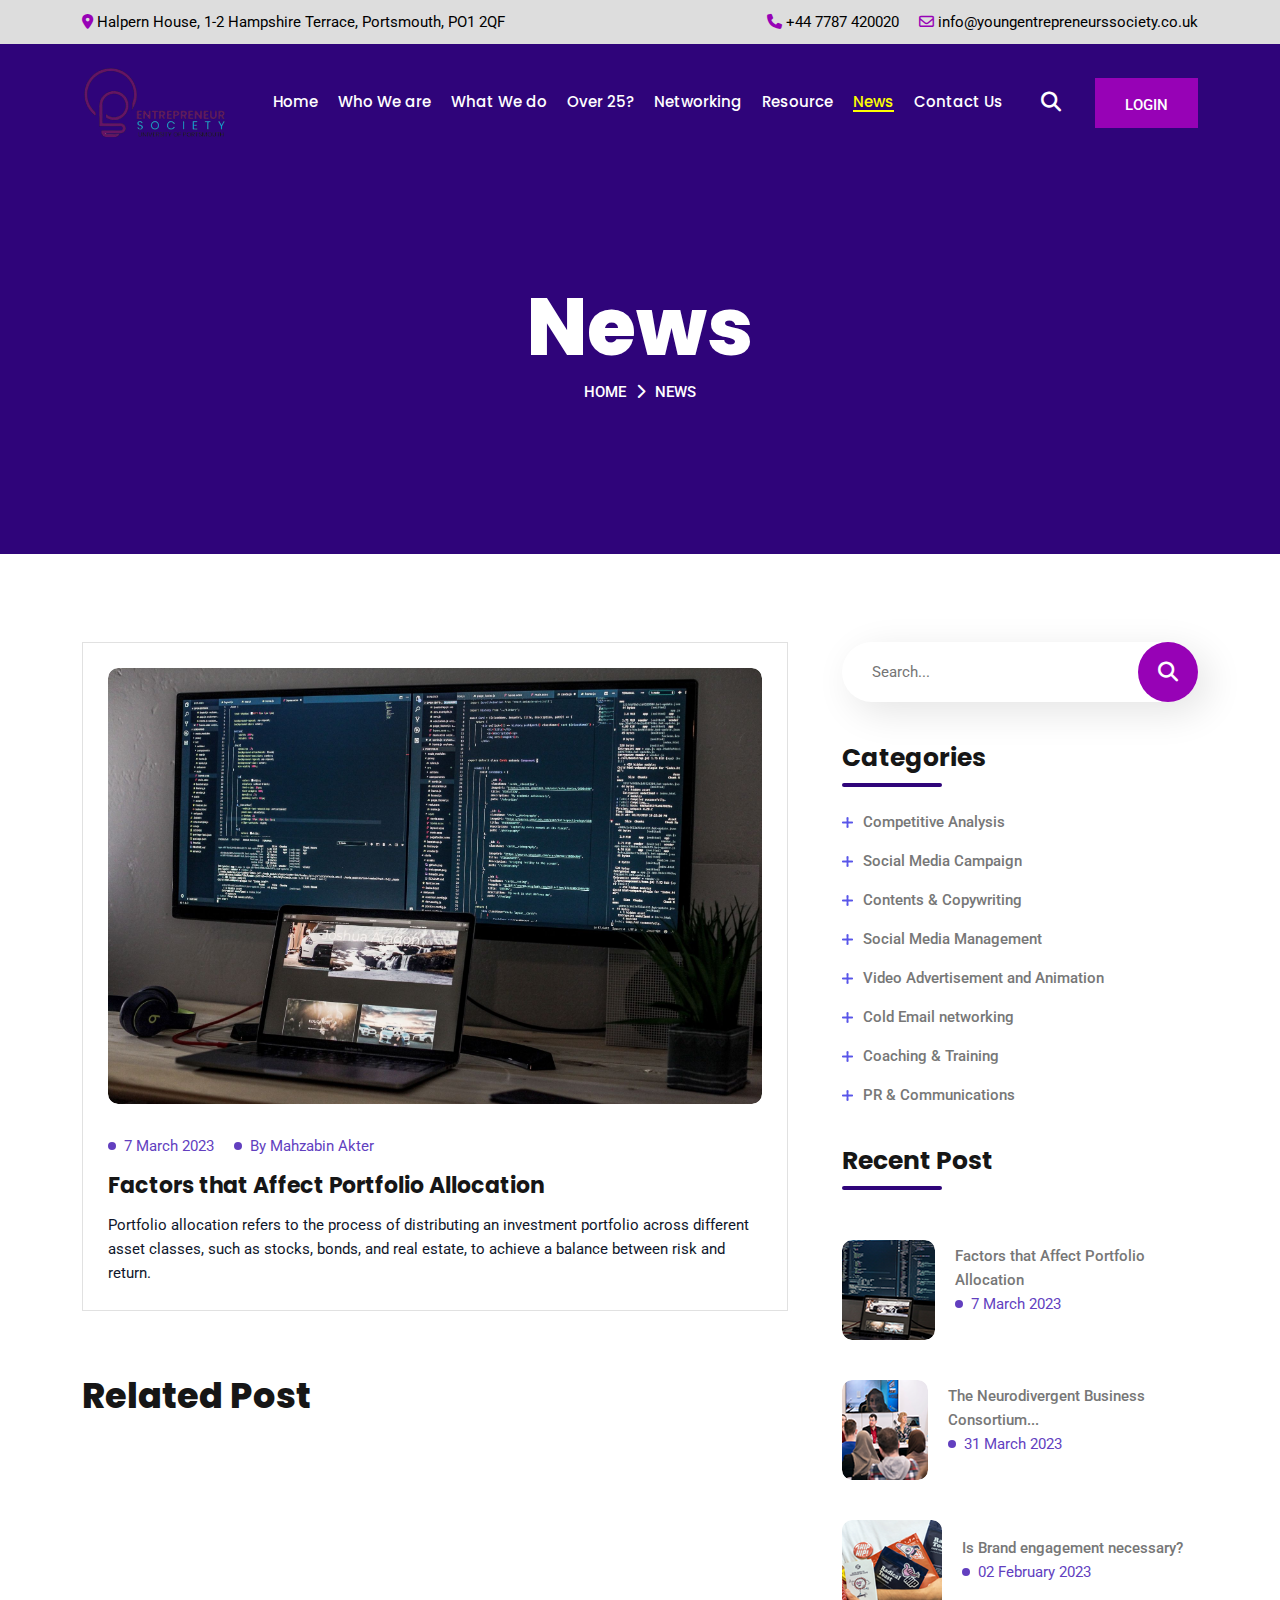
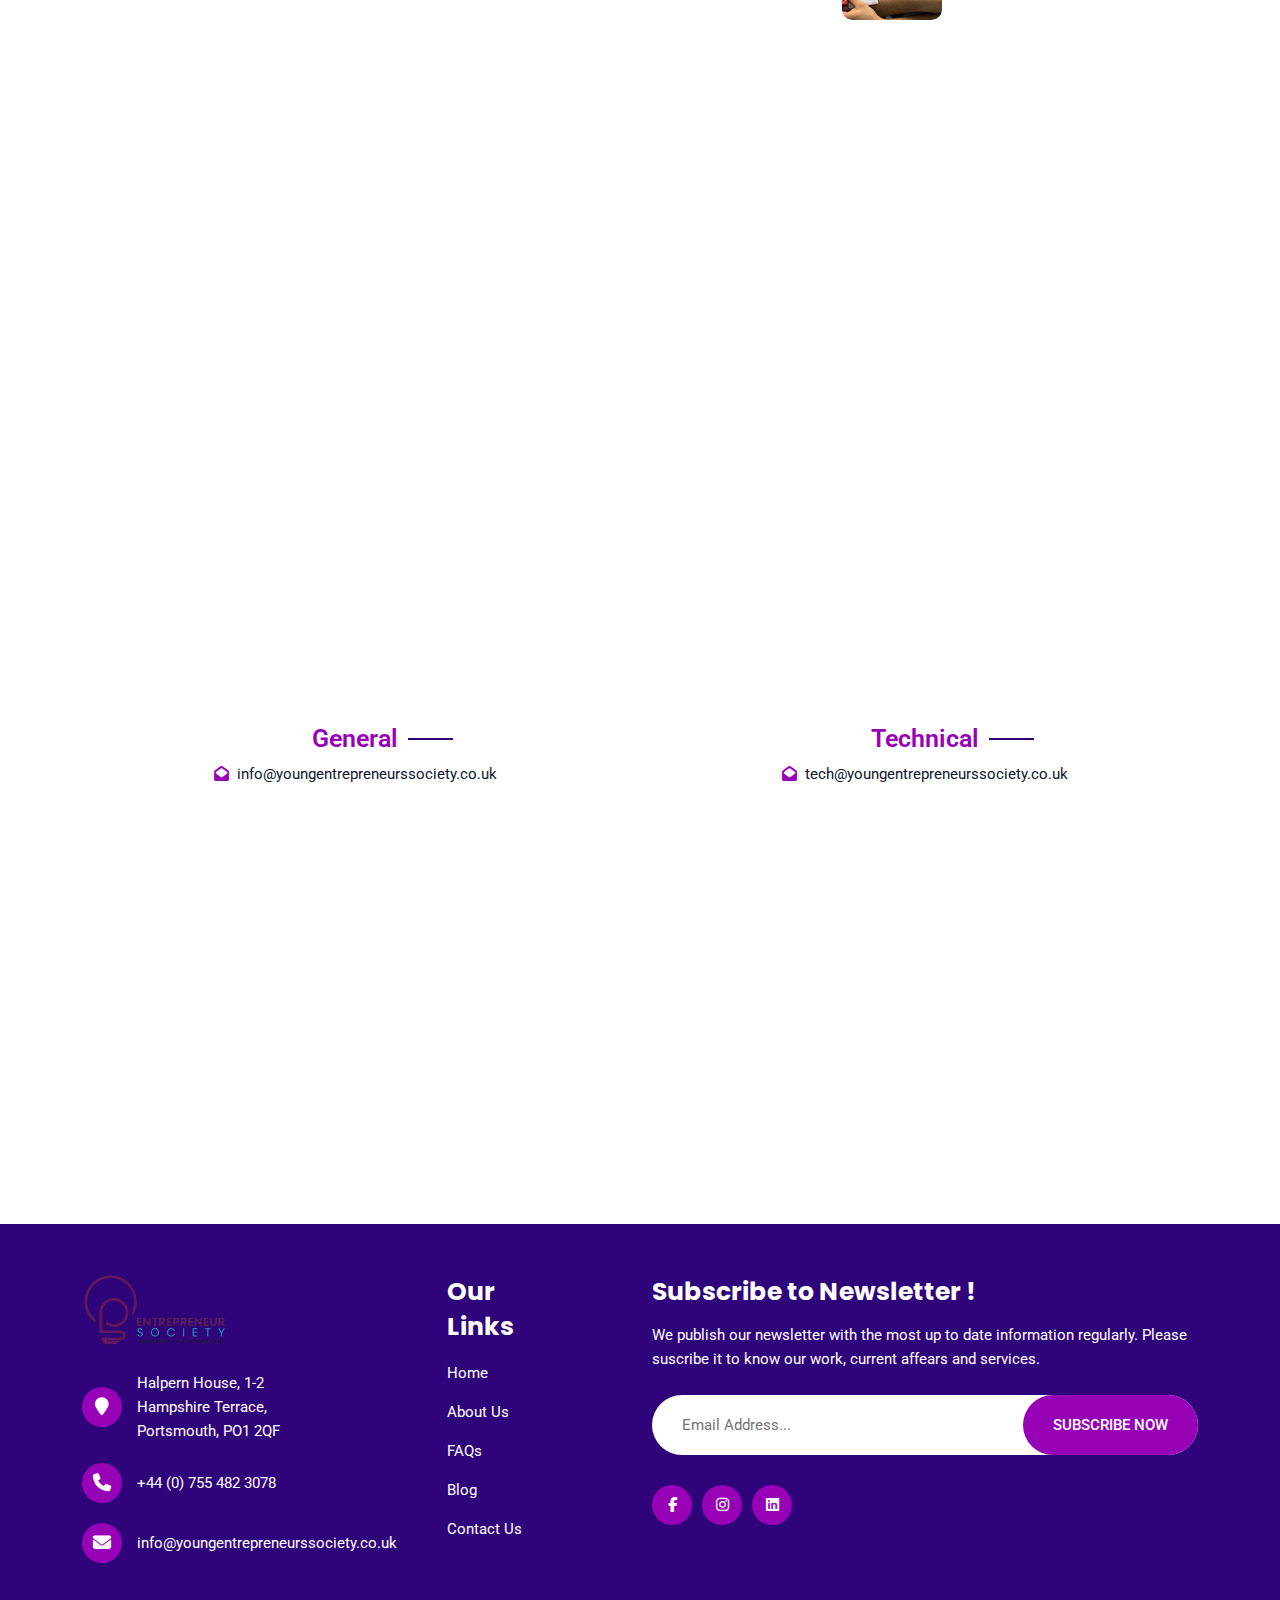
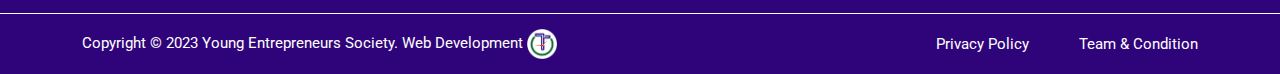
<file: news.html>
<!DOCTYPE html>
<html lang="en">

<head>
    <title>YES</title>
    <meta name="keywords" content="YES" />
    <meta name="description" content="YES" />
    <meta name="viewport" content="width=device-width, initial-scale=1, maximum-scale=1" />

    <!-- FavIcon CSS -->
    <link rel="icon" href="assets/images/favicon2.png" type="image/gif" sizes="16x16">

    <!--Bootstrap CSS-->
    <link rel="stylesheet" type="text/css" href="assets/css/bootstrap.min.css">

    <!--Google Fonts CSS-->
    <link rel="preconnect" href="https://fonts.googleapis.com">
    <link rel="preconnect" href="https://fonts.gstatic.com" crossorigin>
    <link
        href="https://fonts.googleapis.com/css2?family=Poppins:ital,wght@0,100;0,200;0,300;0,400;0,500;0,600;0,700;0,800;0,900;1,100;1,200;1,300;1,400;1,500;1,600;1,700;1,800;1,900&family=Roboto:ital,wght@0,100;0,300;0,400;0,500;0,700;0,900;1,100;1,300;1,400;1,500;1,700;1,900&display=swap"
        rel="stylesheet">

    <!--Font Awesome Icon CSS-->
    <!--Font Awesome Icon CSS-->
    <link rel="stylesheet" type="text/css"
        href="https://cdnjs.cloudflare.com/ajax/libs/font-awesome/6.4.0/css/all.min.css">

    <!-- Slick Slider CSS -->
    <link rel="stylesheet" type="text/css" href="assets/css/slick.css">
    <link rel="stylesheet" type="text/css" href="assets/css/slick-theme.css">
    <!-- Slick Slider CSS -->
    <link rel="stylesheet" type="text/css" href="assets/css/owl.carousel.min.css">
    <link rel="stylesheet" type="text/css" href="assets/css/owl.theme.default.min.css">

    <!-- Wow Animation CSS -->
    <link rel="stylesheet" type="text/css" href="assets/css/animate.min.css">

    <!-- Magnific Popup CSS -->
    <link rel="stylesheet" type="text/css" href="assets/css/magnific-popup.min.css">

    <!-- Main Style CSS  -->
    <link rel="stylesheet" type="text/css" href="assets/css/style.css">
</head>

<body>

    <div class="top-bar">
        <div class="container">
            <div class="row">
                <div class="col-md-6">
                    <div class="top-location">
                        <a href="#">
                            <i class="fa-solid fa-location-dot"></i>
                            Halpern House, 1-2 Hampshire Terrace, Portsmouth, PO1 2QF
                        </a>
                    </div>
                </div>
                <div class="col-md-6 text-end">
                    <div class="top-location">

                        <a href="tel:02380 80220127">

                            <i class="fas fa-phone"></i>
                            +44 7787 420020
                        </a>
                        <a class="ms-3" href="mailto:westquay@kwackers.co.uk">
                            <i class="fa-regular fa-envelope"></i>
                            info@youngentrepreneurssociety.co.uk
                        </a>
                    </div>
                </div>
            </div>
        </div>
    </div>
   
    <!-- Header Start -->
<header class="site-header-two">
    <!--Navbar Start  -->
    <div class="header-bottom-two">
        <div class="container">
            <div class="row align-items-center">
                <div class="col-xl-2 col-lg-2">
                    <!-- Sit Logo Start -->
                    <div class="site-branding-two">
                        <a href="index.html" title="Morbizz">
                            <img src="assets/images/YES.png" alt="Logo" style="width: 150px;">
                            <!-- <img src="assets/images/logo_white-two.png" alt="Logo"> -->
                            <img src="assets/images/YES.png" class="sticky-logo-two" alt="Logo">
                        </a>
                    </div>
                    <!-- Sit Logo End -->
                </div>
                <div class="col-xl-10 col-lg-10">
                    <div class="header-menu-two">
                        <nav class="main-navigation-two">
                            <button class="toggle-button-two">
                                <span></span>
                                <span class="toggle-width-two"></span>
                                <span></span>
                            </button>
                           <ul class="menu">
                            <li class="sub-items-two ">
                                <a href="index.html" title="Home">Home</a>
                             
                                </li>
                                <li class="sub-items-two">
                                    <a href="we-are.html" title="About Us">Who We are</a>
                              
                                    </li>
                               <li class="sub-items-two">
                                <a href="we-do.html" title="Services">What We do</a>
                                </li>
                                <li class="sub-items-two">
                                    <a href="over-25.html" title="Pages">Over 25?</a>

                                </li>
                                <li class="sub-items-two">
                                    <a href="networking.html" title="Pages">Networking</a>

                                </li>
                               <li class="sub-items-two">
                                    <a href="resource.html"   title="Pages">Resource</a>

                                </li>
                                <li class="sub-items-two active">
                                    <a href="news.html" title="Blog">News</a>
      
                                </li>
                                <li class="sub-items-two">
                                    <a href="contact.html" title="Contact Us">Contact Us</a>
          
                                </li>
                           </ul> 
                        </nav>
                        
                        <div class="search-box-two">
                            <div class="search-icon-two">
                                <a href="javascript:void(0);" title="Search"><i class="fa fa-search" aria-hidden="true"></i></a>
                            </div>
                            <div class="search-input-two">
                                <div class="search-input-box-two">
                                    <form>
                                        <input type="text" name="search" class="form-input-two" placeholder="Search Here..." required>
                                        <button type="submit" class="sec-btn-two"><span><i class="fa fa-search" aria-hidden="true"></i></span></button>
                                    </form>
                                </div>
                            </div>
                        </div>
                        
                        <div class="black-shadow-two"></div>
                         <div class="header-btn">
                                <button type="button" class="sec-btn-two rounded-0 border-0" data-bs-toggle="modal" data-bs-target="#exampleModal">
                                    Login
                                  </button>
                            </div>
                    </div>
                </div>
            </div>
        </div>
    </div>
    <!--Navbar End  -->
 </header>
<!-- Header End -->

<!--Banner Start-->
<section class="main-inner-banner-two">

    <div class="container">
        <div class="row">
            <div class="col-lg-12">
                <div class="breadcrum-title-two">
                    <h1 class="h1-title">News</h1>
                    <div class="breadcrum-two">
                        <ul>
                            <li>
                                <a href="index-02.html">Home</a>
                            </li>
                            <li>
                                <i class="fa fa-chevron-right"></i>
                            </li>
                            <li>
                                <a href="blog-list-02.html">News</a>
                            </li>
                        </ul>
                    </div>
                </div>
            </div>
        </div>
    </div>
</section>
<!--Banner End-->

<!--Blog List Start-->
<section class="main-blog-list-in-two">
    <div class="container">
        <div class="row">
            <!--Blog List Box Start-->
            <div class="col-xl-8 col-lg-7">
                <div class="blog-list-box-two">
                    <div class="blog-box-two wow fadeInUp" data-wow-delay=".4s">
                        <div class="blog-img-two">
                            <img src="assets/images/blog-main-01.jpg" alt="Blog">
                            
                        </div>
                        <div class="blog-box-content-two">
                            <div class="blog-date-author-two">
                                <div class="blog-date-two">
                                    <div class="blog-circle-two"></div>
                                    <a href="javascript:void(0);">7 March 2023</a>
                                </div>
                                <div class="blog-author-two">
                                    <div class="blog-circle-two"></div>
                                    <a href="javascript:void(0);">By Mahzabin Akter</a>
                                </div>
                            </div>
                            <a href="blog-details-01.html"><h3 class="h3-title">Factors that Affect Portfolio Allocation</h3></a>
                            <p>Portfolio allocation refers to the process of distributing an investment portfolio across different asset classes, such as stocks, bonds, and real estate, to achieve a balance between risk and return.</p>
                            
                        </div>
                    </div>
                    <div class="blog-detail-related-post-two">
                        <div class="ds">
                            <h2 class="h2-title">Related Post</h2>
                        </div>
                        <div class="row">
                           <div class="col-md-6 mb-3">
                                <div class="blog-box-two wow fadeInDown" data-wow-delay=".4s" style="visibility: visible; animation-delay: 0.4s; animation-name: fadeInDown;">
                                    <div class="blog-img-two">
                                        <img src="assets/images/blog-main-07.png" alt="Blog">
                                        <div class="blog-tag-two">
                                            <a href="javascript:void(0);">Marketing</a>
                                        </div>
                                    </div>
                                    <div class="blog-box-content-two">
                                        <div class="blog-date-author-two">
                                            <div class="blog-date-two">
                                                <div class="blog-circle-two"></div>
                                                <a href="javascript:void(0);">7 March 2021</a>
                                            </div>
                                            <div class="blog-author-two">
                                                <div class="blog-circle-two"></div>
                                                <a href="javascript:void(0);">By Saikat Khan</a>
                                            </div>
                                        </div>
                                        <a href="blog-details-07.html"><h3 class="h3-title">How to Increase Web Traffic Using LinkedIn?</h3></a>
                                        <p>Even though LinkedIn may be delivering a lot of passive and active leads into your funnel..</p>
                                        <a href="blog-details-07.html" class="btn-link-two">Read More</a>
                                    </div>
                                </div>
                           </div>
                           <div class="col-md-6 mb-3">
                            <div class="blog-box-two wow fadeInDown" data-wow-delay=".4s" style="visibility: visible; animation-delay: 0.4s; animation-name: fadeInDown;">
                                <div class="blog-img-two">
                                    <img src="assets/images/blog-main-08.png" alt="Blog">
                                    
                                    <div class="banner-play-btn">
                                        <a href="https://www.youtube.com/watch?v=yUwpx81trCo" class="btn-play" title="Play Video"><span></span></a>
                                    </div>
                                </div>
                                <div class="blog-box-content-two">
                                    <div class="blog-date-author-two">
                                        <div class="blog-date-two">
                                            <div class="blog-circle-two"></div>
                                            <a href="javascript:void(0);">17 April 2023</a>
                                        </div>
                                        <div class="blog-author-two">
                                            <div class="blog-circle-two"></div>
                                            <a href="javascript:void(0);">By Tamanna Turin</a>
                                        </div>
                                    </div>
                                    <a href="blog-details-08.html"><h3 class="h3-title">How to Increase Web Traffic Using LinkedIn?</h3></a>
                                    <p>Even though LinkedIn may be delivering a lot of passive and active leads into your funnel..</p>
                                    <a href="blog-details-08.html" class="btn-link-two">Read More</a>
                                </div>
                            </div>
                           </div>
                          
                            
                     
                        </div>
                    </div>
                
                </div>
            </div>
            <!--Side Bar Start-->
            <div class="col-xl-4 col-lg-5">
                <div class="blog-search-form">
                    <form>
                        <div class="form-box">
                            <input type="text" name="search" placeholder="Search..." required>
                            <button type="submit" class="sec-btn-two"><span><i class="fa fa-search" aria-hidden="true"></i></span></button>
                        </div>
                    </form>
                </div>
                
                <div class="blog-categories-two">
                    <h3 class="h3-title">Categories</h3>
                    <div class="blog-side-line"></div>
                    <ul>
                        <li>
                            <a href="javascript:void(0);"><img src="assets/images/plus.png" alt="Icon"><span>Competitive Analysis</span></a>
                        </li>
                        <li>
                            <a href="javascript:void(0);"><img src="assets/images/plus.png" alt="Icon"><span>Social Media Campaign</span></a>
                        </li>
                        <li>
                            <a href="javascript:void(0);"><img src="assets/images/plus.png" alt="Icon"><span>Contents & Copywriting</span></a>
                        </li>
                        <li>
                            <a href="javascript:void(0);"><img src="assets/images/plus.png" alt="Icon"><span>Social Media Management</span></a>
                        </li>
                        <li>
                            <a href="javascript:void(0);"><img src="assets/images/plus.png" alt="Icon"><span>Video Advertisement and Animation</span></a>
                        </li>
                        <li>
                            <a href="javascript:void(0);"><img src="assets/images/plus.png" alt="Icon"><span>Cold Email networking</span></a>
                        </li> 
                        <li>
                            <a href="javascript:void(0);"><img src="assets/images/plus.png" alt="Icon"><span>Coaching & Training</span></a>
                        </li>
                        <li>
                            <a href="javascript:void(0);"><img src="assets/images/plus.png" alt="Icon"><span>PR & Communications</span></a>
                        </li>
                    </ul>
                </div>
                <div class="blog-recent-post-two">
                    <h3 class="h3-title">Recent Post</h3>
                    <div class="blog-side-line"></div>
                    <ul>
                        <li>
                            <div class="blog-recent-post-img-two">
                                <img src="assets/images/blog-side-01.png" alt="Blog">
                            </div>
                            <div class="blog-recent-post-title-two">
                                <a href="blog-details-01.html"><span>Factors that Affect Portfolio Allocation</span></a>
                                <div class="blog-date-two">
                                    <div class="blog-circle-two"></div>
                                    <a href="javascript:void(0);">7 March 2023</a>
                                </div>
                            </div>
                        </li>
                        <li>
                            <div class="blog-recent-post-img-two">
                                <img src="assets/images/blog-side-02.png" alt="Blog">
                            </div>
                            <div class="blog-recent-post-title-two">
                                <a href="#"><span>The Neurodivergent Business Consortium...</span></a>
                                <div class="blog-date-two">
                                    <div class="blog-circle-two"></div>
                                    <a href="javascript:void(0);">31 March 2023</a>
                                </div>
                            </div>
                        </li>
                        <li>
                            <div class="blog-recent-post-img-two">
                                <img src="assets/images/blog-side-03.png" alt="Blog">
                            </div>
                            <div class="blog-recent-post-title-two">
                                <a href="blog-details-03.html"><span>Is Brand engagement necessary?</span></a>
                                <div class="blog-date-two">
                                    <div class="blog-circle-two"></div>
                                    <a href="javascript:void(0);">02 February 2023</a>
                                </div>
                            </div>
                        </li>
                      
                    </ul>
                </div>
                
            </div>
        </div>
    </div>
</section>
<!--Blog List End-->


   
       <!-- Contact Start -->
    <section class="contact pt-70 pb-50" id="contact">
        <div class="container">
            <div class="text-center wow fadeInUp" data-wow-delay="0.1s">
                <h5 class="section-title text-center text-primary-1 ">Contact Us
                </h5>
                <h1 class="mb-5">Contact For Any Query</h1>
            </div>
            <div class="row g-4">
                <div class="col-12">
                    <div class="row gy-4">

                        <div class="col-md-6 text-center">
                            <h5 class="section-title  text-start text-primary-1 ">General</h5>
                            <p><i class="fa fa-envelope-open text-primary-1  me-2"></i>info@youngentrepreneurssociety.co.uk</p>
                        </div>
                        <div class="col-md-6 text-center">
                            <h5 class="section-title  text-start text-primary-1 ">Technical</h5>
                            <p><i class="fa fa-envelope-open text-primary-1  me-2"></i>tech@youngentrepreneurssociety.co.uk</p>
                        </div>
                    </div>
                </div>
                <div class="col-md-6 wow fadeIn" data-wow-delay="0.1s">

                    <iframe class="position-relative rounded w-100 h-100"
                        src="https://www.google.com/maps/embed?pb=!1m18!1m12!1m3!1d2521.98635243049!2d-1.0953528999999997!3d50.7943615!2m3!1f0!2f0!3f0!3m2!1i1024!2i768!4f13.1!3m3!1m2!1s0x48745d9c64b2796d%3A0xf1c6602c5659c08!2sHouse%201%2C%202%20Hampshire%20Terrace%2C%20Southsea%2C%20Portsmouth%20PO1%202QF%2C%20UK!5e0!3m2!1sen!2sbd!4v1681573595176!5m2!1sen!2sbd"
                        style="min-height: 350px; border:0;" allowfullscreen="" aria-hidden="false"
                        tabindex="0"></iframe>
                </div>
                <div class="col-md-6">
                    <div class="wow fadeInUp" data-wow-delay="0.2s">
                        <form>
                            <div class="row g-3">
                                <div class="col-md-6">
                                    <div class="form-floating">
                                        <input type="text" class="form-control" id="name" placeholder="Your Name">
                                        <label for="name">Your Name</label>
                                    </div>
                                </div>
                                <div class="col-md-6">
                                    <div class="form-floating">
                                        <input type="email" class="form-control" id="email" placeholder="Your Email">
                                        <label for="email">Your Email</label>
                                    </div>
                                </div>
                                <div class="col-12">
                                    <div class="form-floating">
                                        <input type="text" class="form-control" id="subject" placeholder="Subject">
                                        <label for="subject">Subject</label>
                                    </div>
                                </div>
                                <div class="col-12">
                                    <div class="form-floating">
                                        <textarea class="form-control" placeholder="Leave a message here" id="message"
                                            style="height: 150px"></textarea>
                                        <label for="message">Message</label>
                                    </div>
                                </div>
                                <div class="col-12">
                                    <button class="btn common-btn w-100 py-3 rounded-0" type="submit">Send
                                        Message</button>
                                </div>
                            </div>
                        </form>
                    </div>
                </div>
            </div>
        </div>
    </section>
    <!-- Service End -->
        
 <!--Footer Start-->
<footer class="main-footer-two">

    <div class="container">
        <div class="row">
            <div class="col-lg-3 col-md-6">
                <div class="footer-logo-two">
                    <a href="index-02.html">
                        <img class="tri"; src="assets/images/YES.png" alt="" style="width: 150px; padding: -80px,"> 
                    </a>
                </div>
                <div class="footer-contact-two">
                    <ul>
                        <li>
                            <div class="footer-contact-icon-two">
                                <i class="fa fa-map-marker" aria-hidden="true"></i>
                            </div>
                            <span>Halpern House, 1-2 Hampshire Terrace, Portsmouth, PO1 2QF</span>
                        </li>
                        <li>
                            <div class="footer-contact-icon-two">
                                <i class="fa fa-phone" aria-hidden="true"></i>
                            </div>
                            <span>+44 (0) 755 482 3078</span>
                        </li>
                        <li>
                            <div class="footer-contact-icon-two">
                                <i class="fa fa-envelope" aria-hidden="true"></i>
                            </div>
                            <span>info@youngentrepreneurssociety.co.uk</span>
                        </li>
                    </ul>
                </div>
            </div>
            <div class="col-lg-3 col-md-6">
                <div class="footer-links-two">
                    <h3 class="h3-title">Our Links</h3>
                    <ul>
                        <li>
                            <a href="index-02.html"><div class="footer-link-hover-two"></div><span>Home</span></a>
                        </li>
                        <li>
                            <a href="about-us.html"><div class="footer-link-hover-two"></div><span>About Us</span></a>
                        </li>
                        <li>
                            <a href="faq.html"><div class="footer-link-hover-two"></div><span>FAQs</span></a>
                        </li>
                        <li>
                            <a href="blog.html"><div class="footer-link-hover-two"></div><span>Blog</span></a>
                        </li>
                        <li>
                            <a href="contact-us.html"><div class="footer-link-hover-two"></div><span>Contact Us</span></a>
                        </li>
                    </ul>
                </div>
            </div>
            <div class="col-lg-6 col-md-12">
                <div class="footer-newsletter-two">
                    <h3 class="h3-title">Subscribe to Newsletter !</h3>
                    <p>We publish our newsletter with the most up to date information regularly. Please suscribe it to know our work, current affears and services.</p>
                    <div class="footer-newsletter-form-two">
                        <input type="email" name="email" class="form-input-two subscribe-input" placeholder="Email Address..." required>
                        <button type="submit" class="sec-btn-two">Subscribe Now</button>
                    </div>
                    <div class="footer-social-media-two">
                        <ul>
                            <li>
                                <a href="javascript:void(0);"><i class="fa-brands fa-facebook-f"></i></a>
                            </li>
                            <li>
                                <a href="javascript:void(0);"><i class="fa-brands fa-instagram"></i></a>
                            </li>
                            <li>
                                <a href="javascript:void(0);"> <i class="fa-brands fa-linkedin"></i> </a>
                            </li>
                        </ul>
                    </div>
                </div>
            </div>
        </div>
    </div>
    <div class="footer-copyright-two">
        <div class="container">
            <div class="row align-items-center">
                <div class="col-lg-6 col-md-7">
                    <div class="copyright-text-two">
                        <span>Copyright &copy; 2023 Young Entrepreneurs Society. Web Development <a href="https://timerni.com/"> <img class="tri"; src="assets/images/Tri_logo.png" alt="" style="width: 30px; padding: 20px,"> </a></span>
                    </div>
                </div>
                <div class="col-lg-6 col-md-5">
                    <div class="copyright-links-two">
                        <ul>
                            <li><a href="https://timerni.com/setting/privacy-policy">Privacy Policy</a></li>
                            <li><a href="https://timerni.com/setting/terms-condition">Team & Condition</a></li>
                        </ul>
                    </div>
                </div>
            </div>
        </div>
    </div>
</footer>
<!--Footer End-->
 
<!-- Modal -->
<div class="modal fade" id="exampleModal" tabindex="-1" aria-labelledby="exampleModalLabel" aria-hidden="true">
    <div class="modal-dialog modal-dialog-centered">
      <div class="modal-content">
        <div class="modal-header">
          <button type="button" class="btn-close" data-bs-dismiss="modal" aria-label="Close"></button>
        </div>
        <div class="modal-body">
            <div class="login-register-border" id="loginbox">
                <div class="login-register-content">
                  <div class="login-register-title mb-20">
                    <h2>Login</h2>
                    <p>Welcome back! Please enter your username and password to login. </p>
                  </div>
                  <div class="login-register-style login-register-pr">
                    <form action="#" method="post">
                      <div class="login-register-input">
                        <input type="text" name="user-name" placeholder="Username or email address">
                      </div>
                      <div class="login-register-input">
                        <input type="password" name="user-password" placeholder="Password">
                        <div class="forgot">
                          <a href="#">Forgot?</a>
                        </div>
                      </div>
                      <div class="remember-me-btn">
                        <input id="checkbox" type="checkbox">
                        <label for="checkbox">Remember me</label>
                      </div>
                      <div class="btn-style-3 mt-15">
                        <button class="btn"  type="button">Login</button>
                      </div>
                      <div class="signup-link text-center mt-20">Not a member? <a onClick="$('#loginbox').hide(); $('#signupbox').show()">Signup now</a></div>
                    </form>
                  </div>
                </div>
              </div>
            <div class="login-register-border"  id="signupbox" style="display:none;">
                <div class="login-register-content">
                  <div class="login-register-title mb-20">
                    <h2>Register</h2>
                    <p>Create new account today to reap the benefits of a personalized shopping experience. </p>
                  </div>
                  <div class="login-register-style login-register-pr">
                    <form action="#" method="post">
                      <div class="login-register-input">
                        <input type="text" name="user-name" placeholder="Username ">
                      </div>
                      <div class="login-register-input">
                        <input type="text" name="user-email" placeholder="Email address">
                      </div>
                      <div class="login-register-input">
                        <input type="password" name="user-password" placeholder="Password">
                      </div>
            
                      <div class="login-register-input">
                        <input type="password" name="conf-password" placeholder="confirm-password">
                      </div>
            
                      <div class="btn-style-3 mt-15">
                        <button class="btn"  type="button">Register</button>
                      </div>
                      <div class="signup-link text-center mt-20">Alrady have a account? <a id="signinlink" href="#" onclick="$('#signupbox').hide(); $('#loginbox').show()">Login now</a></div>
                    </form>
                  </div>
                </div>
              </div>
              <div class="container d-none">    
                <div id="loginbox" style="margin-top:50px;" class="mainbox col-md-6 col-md-offset-3 col-sm-8 col-sm-offset-2">                    
                    <div class="panel panel-info" >
                            <div class="panel-heading">
                                <div class="panel-title">Sign In</div>
                                <div style="float:right; font-size: 80%; position: relative; top:-10px"><a href="#">Forgot password?</a></div>
                            </div>     
        
                            <div style="padding-top:30px" class="panel-body" >
        
                                <div style="display:none" id="login-alert" class="alert alert-danger col-sm-12"></div>
                                    
                                <form id="loginform" class="form-horizontal" role="form">
                                            
                                    <div style="margin-bottom: 25px" class="input-group">
                                                <span class="input-group-addon"><i class="glyphicon glyphicon-user"></i></span>
                                                <input id="login-username" type="text" class="form-control" name="username" value="" placeholder="username or email">                                        
                                            </div>
                                        
                                    <div style="margin-bottom: 25px" class="input-group">
                                                <span class="input-group-addon"><i class="glyphicon glyphicon-lock"></i></span>
                                                <input id="login-password" type="password" class="form-control" name="password" placeholder="password">
                                            </div>
                                            
        
                                        
                                    <div class="input-group">
                                              <div class="checkbox">
                                                <label>
                                                  <input id="login-remember" type="checkbox" name="remember" value="1"> Remember me
                                                </label>
                                              </div>
                                            </div>
        
        
                                        <div style="margin-top:10px" class="form-group">
                                            <!-- Button -->
        
                                            <div class="col-sm-12 controls">
                                              <a id="btn-login" href="#" class="btn btn-success">Login  </a>
                                              <a id="btn-fblogin" href="#" class="btn btn-primary">Login with Facebook</a>
        
                                            </div>
                                        </div>
        
        
                                        <div class="form-group">
                                            <div class="col-md-12 control">
                                                <div style="border-top: 1px solid#888; padding-top:15px; font-size:85%" >
                                                    Don't have an account! 
                                                <a href="#" onClick="$('#loginbox').hide(); $('#signupbox').show()">
                                                    Sign Up Here
                                                </a>
                                                </div>
                                            </div>
                                        </div>    
                                    </form>     
        
        
        
                                </div>                     
                            </div>  
                </div>
                <div id="signupbox" style="display:none; margin-top:50px" class="mainbox col-md-6 col-md-offset-3 col-sm-8 col-sm-offset-2">
                            <div class="panel panel-info">
                                <div class="panel-heading">
                                    <div class="panel-title">Sign Up</div>
                                    <div style="float:right; font-size: 85%; position: relative; top:-10px"><a id="signinlink" href="#" onclick="$('#signupbox').hide(); $('#loginbox').show()">Sign In</a></div>
                                </div>  
                                <div class="panel-body" >
                                    <form id="signupform" class="form-horizontal" role="form">
                                        
                                        <div id="signupalert" style="display:none" class="alert alert-danger">
                                            <p>Error:</p>
                                            <span></span>
                                        </div>
                                            
                                        
                                          
                                        <div class="form-group">
                                            <label for="email" class="col-md-3 control-label">Email</label>
                                            <div class="col-md-9">
                                                <input type="text" class="form-control" name="email" placeholder="Email Address">
                                            </div>
                                        </div>
                                            
                                        <div class="form-group">
                                            <label for="firstname" class="col-md-3 control-label">First Name</label>
                                            <div class="col-md-9">
                                                <input type="text" class="form-control" name="firstname" placeholder="First Name">
                                            </div>
                                        </div>
                                        <div class="form-group">
                                            <label for="lastname" class="col-md-3 control-label">Last Name</label>
                                            <div class="col-md-9">
                                                <input type="text" class="form-control" name="lastname" placeholder="Last Name">
                                            </div>
                                        </div>
                                        <div class="form-group">
                                            <label for="password" class="col-md-3 control-label">Password</label>
                                            <div class="col-md-9">
                                                <input type="password" class="form-control" name="passwd" placeholder="Password">
                                            </div>
                                        </div>
                                            
                                        <div class="form-group">
                                            <label for="icode" class="col-md-3 control-label">Invitation Code</label>
                                            <div class="col-md-9">
                                                <input type="text" class="form-control" name="icode" placeholder="">
                                            </div>
                                        </div>
        
                                        <div class="form-group">
                                            <!-- Button -->                                        
                                            <div class="col-md-offset-3 col-md-9">
                                                <button id="btn-signup" type="button" class="btn btn-info"><i class="icon-hand-right"></i> &nbsp Sign Up</button>
                                                <span style="margin-left:8px;">or</span>  
                                            </div>
                                        </div>
                                        
                                        <div style="border-top: 1px solid #999; padding-top:20px"  class="form-group">
                                            
                                            <div class="col-md-offset-3 col-md-9">
                                                <button id="btn-fbsignup" type="button" class="btn btn-primary"><i class="icon-facebook"></i>   Sign Up with Facebook</button>
                                            </div>                                           
                                                
                                        </div>
                                        
                                        
                                        
                                    </form>
                                 </div>
                            </div>
        
                       
                       
                        
                 </div> 
            </div>
        </div>
        <!-- <div class="modal-footer">
          <button type="button" class="modal-btn-two" data-bs-dismiss="modal">Close</button>
          <button type="button" class="  modal-btn-two">Save changes</button>
        </div> -->
      </div>
    </div>
  </div>

    <!--Back To Top Start-->
<!--
     <div class="progress-wrap active-progress">
    <svg class="progress-circle svg-content" width="100%" height="100%" viewBox="-1 -1 102 102">
       <path d="M50,1 a49,49 0 0,1 0,98 a49,49 0 0,1 0,-98" style="transition: stroke-dashoffset 10ms linear 0s; stroke-dasharray: 307.919, 307.919; stroke-dashoffset: 273.171;"></path>
    </svg>
 </div> 
-->
    <!--Back To Top End-->

    <!-- Jquery JS Link -->
    <script src="assets/js/jquery.min.js"></script>

    <!-- Bootstrap JS Link -->
    <script src="assets/js/bootstrap.min.js"></script>
    <script src="assets/js/popper.min.js"></script>

    <!-- Custom JS Link -->
    <script src="assets/js/custom.js"></script>

    <!-- Slick Slider JS Link -->
    <script src="assets/js/slick.min.js"></script>
    <!-- Slick Slider JS Link -->
    <script src="assets/js/owl.carousel.min.js"></script>
    <!-- Slick Slider JS Link -->
    <script src="assets/js/menuspy.min.js"></script>

    <!-- Wow Animation JS -->
    <script src="assets/js/wow.min.js"></script>

    <!-- Bg Moving Js -->
    <script src="assets/js/bg-moving.js"></script>

    <!--Scroll Counter Js-->
    <script src="assets/js/custom-scroll-count.js"></script>

    <!--Back To Top JS-->
    <!-- <script src="assets/js/back-to-top.js"></script> -->

</body>

</html>
</file>
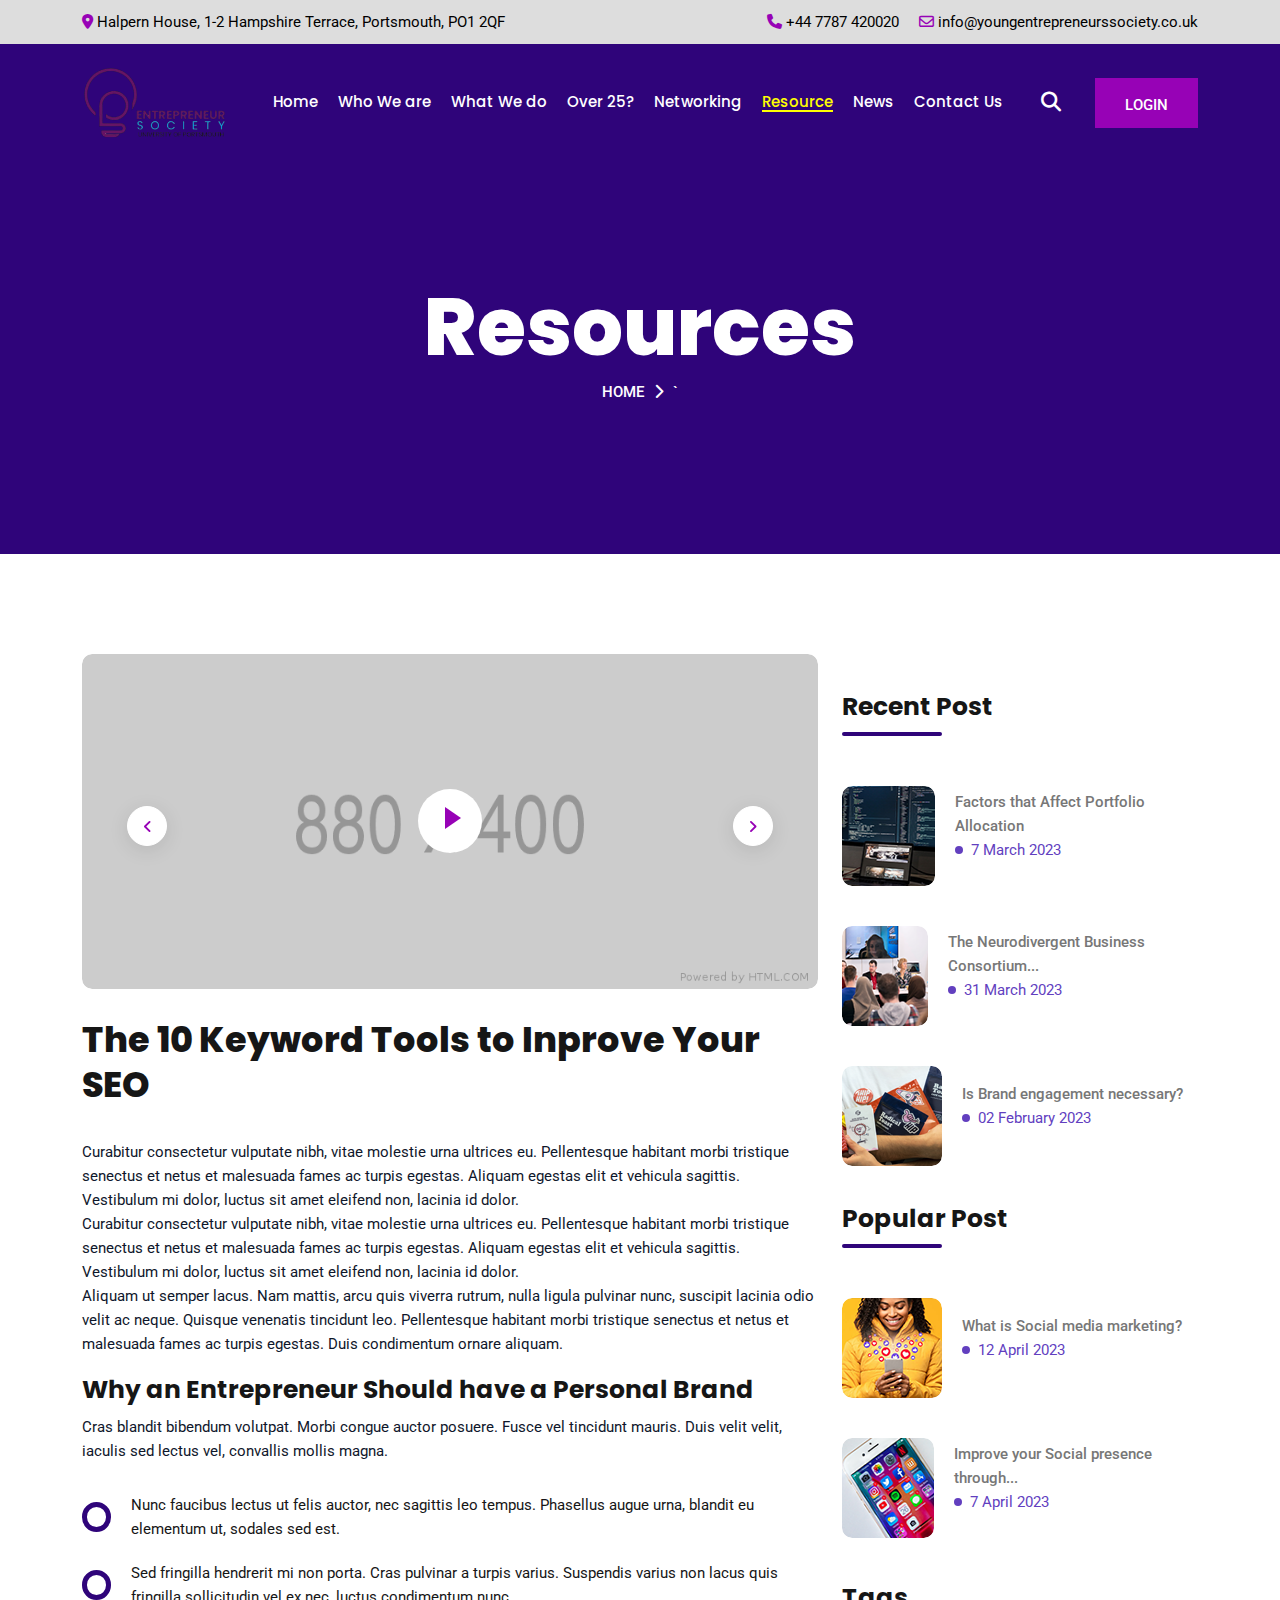
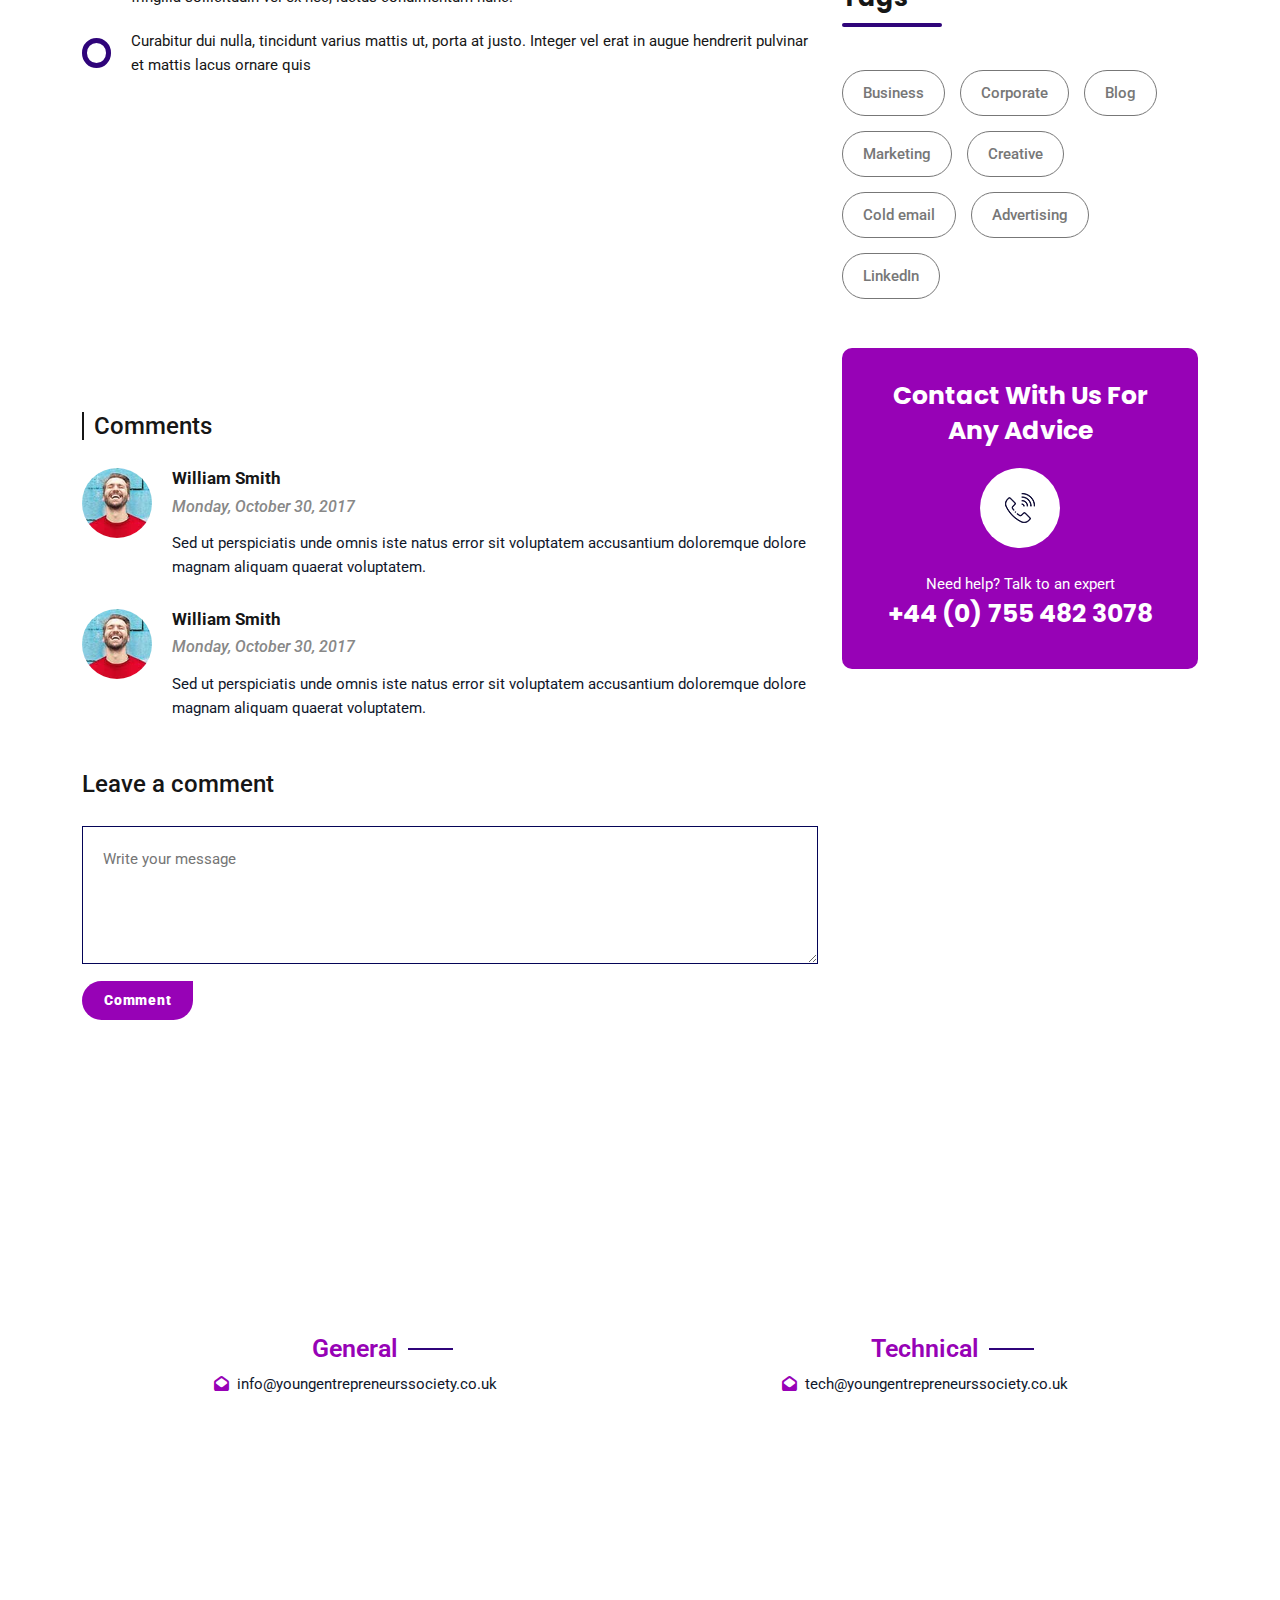
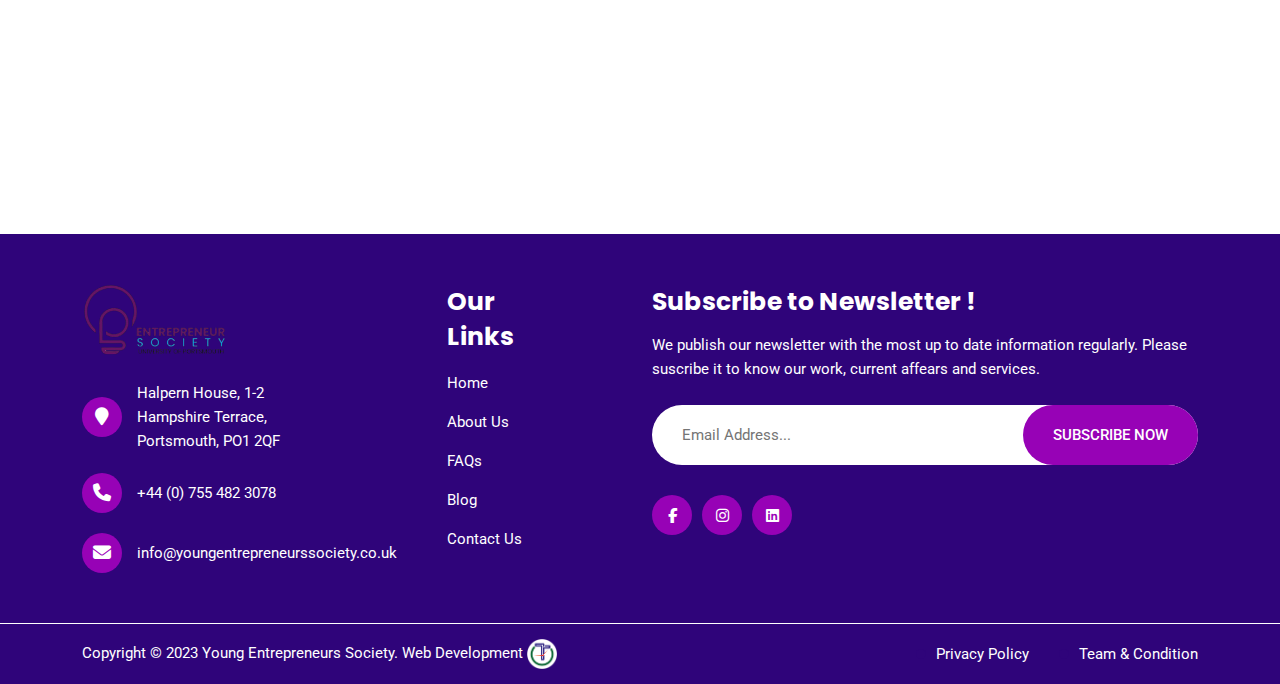
<file: resource.html>
<!DOCTYPE html>
<html lang="en">
   <head>
      <title>YES</title>
      <meta name="keywords" content="YES" />
      <meta name="description" content="YES" />
      <meta name="viewport" content="width=device-width, initial-scale=1, maximum-scale=1" />
      <!-- FavIcon CSS -->
      <link rel="icon" href="assets/images/favicon2.png" type="image/gif" sizes="16x16">
      <!--Bootstrap CSS-->
      <link rel="stylesheet" type="text/css" href="assets/css/bootstrap.min.css">
      <!--Google Fonts CSS-->
      <link rel="preconnect" href="https://fonts.googleapis.com">
      <link rel="preconnect" href="https://fonts.gstatic.com" crossorigin>
      <link
         href="https://fonts.googleapis.com/css2?family=Poppins:ital,wght@0,100;0,200;0,300;0,400;0,500;0,600;0,700;0,800;0,900;1,100;1,200;1,300;1,400;1,500;1,600;1,700;1,800;1,900&family=Roboto:ital,wght@0,100;0,300;0,400;0,500;0,700;0,900;1,100;1,300;1,400;1,500;1,700;1,900&display=swap"
         rel="stylesheet">
      <!--Font Awesome Icon CSS-->
      <!--Font Awesome Icon CSS-->
      <link rel="stylesheet" type="text/css"
         href="https://cdnjs.cloudflare.com/ajax/libs/font-awesome/6.4.0/css/all.min.css">
      <!-- Slick Slider CSS -->
      <link rel="stylesheet" type="text/css" href="assets/css/slick.css">
      <link rel="stylesheet" type="text/css" href="assets/css/slick-theme.css">
      <!-- Slick Slider CSS -->
      <link rel="stylesheet" type="text/css" href="assets/css/owl.carousel.min.css">
      <link rel="stylesheet" type="text/css" href="assets/css/owl.theme.default.min.css">
      <!-- Wow Animation CSS -->
      <link rel="stylesheet" type="text/css" href="assets/css/animate.min.css">
      <!-- Magnific Popup CSS -->
      <link rel="stylesheet" type="text/css" href="assets/css/magnific-popup.min.css">
      <!-- Main Style CSS  -->
      <link rel="stylesheet" type="text/css" href="assets/css/style.css">
   </head>
   <body>
      <div class="top-bar">
         <div class="container">
            <div class="row">
               <div class="col-md-6">
                  <div class="top-location">
                     <a href="#">
                     <i class="fa-solid fa-location-dot"></i>
                     Halpern House, 1-2 Hampshire Terrace, Portsmouth, PO1 2QF
                     </a>
                  </div>
               </div>
               <div class="col-md-6 text-end">
                  <div class="top-location">
                     <a href="tel:02380 80220127">
                     <i class="fas fa-phone"></i>
                     +44 7787 420020
                     </a>
                     <a class="ms-3" href="mailto:westquay@kwackers.co.uk">
                     <i class="fa-regular fa-envelope"></i>
                     info@youngentrepreneurssociety.co.uk
                     </a>
                  </div>
               </div>
            </div>
         </div>
      </div>
      <!-- Header Start -->
      <header class="site-header-two">
         <!--Navbar Start  -->
         <div class="header-bottom-two">
            <div class="container">
               <div class="row align-items-center">
                  <div class="col-xl-2 col-lg-2">
                     <!-- Sit Logo Start -->
                     <div class="site-branding-two">
                        <a href="index.html" title="Morbizz">
                           <img src="assets/images/YES.png" alt="Logo" style="width: 150px;">
                           <!-- <img src="assets/images/logo_white-two.png" alt="Logo"> -->
                           <img src="assets/images/YES.png" class="sticky-logo-two" alt="Logo">
                        </a>
                     </div>
                     <!-- Sit Logo End -->
                  </div>
                  <div class="col-xl-10 col-lg-10">
                     <div class="header-menu-two">
                        <nav class="main-navigation-two">
                           <button class="toggle-button-two">
                           <span></span>
                           <span class="toggle-width-two"></span>
                           <span></span>
                           </button>
                           <ul class="menu">
                              <li class="sub-items-two ">
                                 <a href="index.html" title="Home">Home</a>
                              </li>
                              <li class="sub-items-two">
                                 <a href="we-are.html" title="About Us">Who We are</a>
                              </li>
                              <li class="sub-items-two">
                                 <a href="we-do.html" title="Services">What We do</a>
                              </li>
                              <li class="sub-items-two">
                                 <a href="over-25.html" title="Pages">Over 25?</a>
                              </li>
                              <li class="sub-items-two">
                                 <a href="networking.html" title="Pages">Networking</a>
                              </li>
                              <li class="sub-items-two active">
                                 <a href="resource.html"   title="Pages">Resource</a>
                              </li>
                              <li class="sub-items-two">
                                 <a href="news.html" title="Blog">News</a>
                              </li>
                              <li class="sub-items-two">
                                 <a href="contact.html" title="Contact Us">Contact Us</a>
                              </li>
                           </ul>
                        </nav>
                        <div class="search-box-two">
                           <div class="search-icon-two">
                              <a href="javascript:void(0);" title="Search"><i class="fa fa-search" aria-hidden="true"></i></a>
                           </div>
                           <div class="search-input-two">
                              <div class="search-input-box-two">
                                 <form>
                                    <input type="text" name="search" class="form-input-two" placeholder="Search Here..." required>
                                    <button type="submit" class="sec-btn-two"><span><i class="fa fa-search" aria-hidden="true"></i></span></button>
                                 </form>
                              </div>
                           </div>
                        </div>
                        <div class="black-shadow-two"></div>
                        <div class="header-btn">
                           <button type="button" class="sec-btn-two rounded-0 border-0" data-bs-toggle="modal" data-bs-target="#exampleModal">
                           Login
                           </button>
                        </div>
                     </div>
                  </div>
               </div>
            </div>
         </div>
         <!--Navbar End  -->
      </header>
      <!-- Header End -->
      <section class="main-inner-banner-two">
         <div class="container">
            <div class="row">
               <div class="col-lg-12">
                  <div class="breadcrum-title-two">
                     <h1 class="h1-title">Resources</h1>
                     <div class="breadcrum-two">
                        <ul>
                           <li>
                              <a href="javascript:void(0);">Home</a>
                           </li>
                           <li>
                              <i class="fa fa-chevron-right"></i>
                           </li>
                           <li>
                              <a href="javascript:void(0);">`</a>
                           </li>
                        </ul>
                     </div>
                  </div>
               </div>
            </div>
         </div>
      </section>
      <section class="research-wrapper  position-relative  pt-70">
         <div class="container">
            <div class="row">
               <div class="col-lg-8 mb-30">
                  <div class="blog-detail-box-two">
                     <div class="member-carousel owl-carousel owl-theme">
                         <div class="blog-img-two">
                             <img src="assets/images/blog-detail-img1-two.jpg" alt="Blog">

                             <div class="blog-detail-play-btn">
                                 <a href="https://www.youtube.com/watch?v=yUwpx81trCo" class="btn-play" title="Play Video"><span></span></a>
                             </div>
                         </div>
                         <div class="blog-img-two">
                             <img src="assets/images/blog-detail-img1-two.jpg" alt="Blog">
                             
                     
                         </div>
                         <div class="blog-img-two">
                             <img src="assets/images/blog-detail-img1-two.jpg" alt="Blog">
                             
                             <div class="blog-detail-play-btn">
                                 <a href="https://www.youtube.com/watch?v=yUwpx81trCo"
                                     class="btn-play" title="Play Video"><span></span></a>
                             </div>
                         </div>
                     </div>
 
                     <h2 class="h2-title blog-two mt-3">The 10 Keyword Tools to Inprove Your SEO</h2>
                     <p>Curabitur consectetur vulputate nibh, vitae molestie urna ultrices eu. Pellentesque habitant morbi tristique senectus et netus et malesuada fames ac turpis egestas. Aliquam egestas elit et vehicula sagittis. Vestibulum mi dolor, luctus sit amet eleifend non, lacinia id dolor.</p>
                     <p>Curabitur consectetur vulputate nibh, vitae molestie urna ultrices eu. Pellentesque habitant morbi tristique senectus et netus et malesuada fames ac turpis egestas. Aliquam egestas elit et vehicula sagittis. Vestibulum mi dolor, luctus sit amet eleifend non, lacinia id dolor.</p>
         
                     <p>Aliquam ut semper lacus. Nam mattis, arcu quis viverra rutrum, nulla ligula pulvinar nunc, suscipit lacinia odio velit ac neque. Quisque venenatis tincidunt leo. Pellentesque habitant morbi tristique senectus et netus et malesuada fames ac turpis egestas. Duis condimentum ornare aliquam.</p>
                     <h3 class="h3-title blog-detail-title-one mt-3">Why an Entrepreneur Should have a Personal Brand</h3>
                     <p>Cras blandit bibendum volutpat. Morbi congue auctor posuere. Fusce vel tincidunt mauris. Duis velit velit, iaculis sed lectus vel, convallis mollis magna.</p>
                     <div class="points-two">
                         <ul>
                             <li>
                                 <div class="point-circle"></div><p>Nunc faucibus lectus ut felis auctor, nec sagittis leo tempus. Phasellus augue urna, blandit eu elementum ut, sodales sed est.</p>
                             </li>
                             <li>
                                 <div class="point-circle"></div><p>Sed fringilla hendrerit mi non porta. Cras pulvinar a turpis varius. Suspendis varius non lacus quis fringilla sollicitudin vel ex nec, luctus condimentum nunc.</p>
                             </li>
                             <li>
                                 <div class="point-circle"></div><p>Curabitur dui nulla, tincidunt varius mattis ut, porta at justo. Integer vel erat in augue hendrerit pulvinar et mattis lacus ornare quis</p>
                             </li>
                         </ul>
                     </div>
                     <div>
                        <div class="map-w mt-30">
                           <iframe
                              src="https://www.google.com/maps/embed?pb=!1m18!1m12!1m3!1d3652.0141225330276!2d90.37908411543151!3d23.74687579482697!2m3!1f0!2f0!3f0!3m2!1i1024!2i768!4f13.1!3m3!1m2!1s0x3755b9a590d68207%3A0x9dae6833fbceb8a3!2sTime%20research%20%26%20innovation%20Ltd.!5e0!3m2!1sen!2sbd!4v1676547772990!5m2!1sen!2sbd"
                              width="100%" height="250" style="border:0;" allowfullscreen="" loading="lazy"
                              referrerpolicy="no-referrer-when-downgrade"></iframe>
                        </div>
                        <div class="comments-area">
                           
                           <div class="news-padding pt-5">
                              <h4 class="news-side-title comment-widget">Comments</h4>
                           </div>
                           <div class="comment">
                              <div class="author-image"><img src="assets/images/testimonial-2.jpg" alt="Autohr Image"></div>
                              <div class="comment-info">
                                 <h5><b class="light-color">William Smith</b></h5>
                                 <h6 class="date"><em>Monday, October 30, 2017</em></h6>
                                 <p>Sed ut perspiciatis unde omnis iste natus error sit voluptatem accusantium doloremque
                                    dolore magnam aliquam quaerat voluptatem.
                                 </p>
                              </div>
                           </div>
                           <!-- comment -->
                           <div class="comment">
                              <div class="author-image"><img src="assets/images/testimonial-2.jpg" alt="Autohr Image"></div>
                              <div class="comment-info">
                                 <h5><b class="light-color">William Smith</b></h5>
                                 <h6 class="date"><em>Monday, October 30, 2017</em></h6>
                                 <p>Sed ut perspiciatis unde omnis iste natus error sit voluptatem accusantium doloremque
                                    dolore magnam aliquam quaerat voluptatem.
                                 </p>
                              </div>
                           </div>
                           <!-- comment -->
                        </div>
                        <!-- comments-area -->
                        <div class="leave-comment-area">
                           <div class="news-padding">
                              <h4 class="news-side-title widget-title-border-2">Leave a comment</h4>
                           </div>
                           <div class="leave-comment">
                              <form method="post">
                                 <div class="row">
                                    <div class="col-sm-12">
                                       <textarea class="message-input" rows="4" placeholder="Write your message"></textarea>
                                    </div>
                                    <div class="col-sm-12">
                                       <button class="btn btn-quote"> <b>Comment</b></button>
                                    </div>
                                 </div>
                                 <!-- row -->
                              </form>
                           </div>
                           <!-- leave-comment -->
                        </div>
                        <!-- comments-area -->
                     </div>
       
                     <!--Related Post-->
                     <div class="blog-detail-related-post-two mt-5 d-none">
   
                         <div class="row">
                            <div class="col-md-6">
                                 <div class="blog-box-two wow fadeInDown" data-wow-delay=".4s">
                                     <div class="blog-img-two">
                                         <img src="assets/images/blog-main-07.png" alt="Blog">
                                     </div>
                                     <div class="blog-box-content-two">
                                         <div class="blog-date-author-two">
                                             <div class="blog-date-two">
                                                 <div class="blog-circle-two"></div>
                                                 <a href="javascript:void(0);">7 March 2021</a>
                                             </div>
                                             <div class="blog-author-two">
                                                 <div class="blog-circle-two"></div>
                                                 <a href="javascript:void(0);">By Saikat Khan</a>
                                             </div>
                                         </div>
                                         <a href="#"><h3 class="h3-title">How Lead Generation Works?</h3></a>
                                         <p>Lead generation is the process of attracting prospects to your business and increasing their interest through nurturing, all with the end goal of converting them into customers. Some ways to generate leads are through job applications, blog posts, coupons, live events, and online content.</p>
                                         <a href="#" class="btn-link-two">Read More</a>
                                     </div>
                                 </div>
                            </div>
                            <div class="col-md-6">
                             <div class="blog-box-two wow fadeInDown" data-wow-delay=".4s">
                                 <div class="blog-img-two">
                                     <img src="assets/images/blog-main-08.png" alt="Blog">
                                     <div class="blog-tag-two">
                                         <a href="javascript:void(0);">Marketing</a>
                                     </div>
                                     <div class="banner-play-btn">
                                         <a href="https://www.youtube.com/watch?v=yUwpx81trCo" class="btn-play" title="Play Video"><span></span></a>
                                     </div>
                                 </div>
                                 <div class="blog-box-content-two">
                                     <div class="blog-date-author-two">
                                         <div class="blog-date-two">
                                             <div class="blog-circle-two"></div>
                                             <a href="javascript:void(0);">17 April 2023</a>
                                         </div>
                                         <div class="blog-author-two">
                                             <div class="blog-circle-two"></div>
                                             <a href="javascript:void(0);">By Tamanna Turin</a>
                                         </div>
                                     </div>
                                     <a href="#"><h3 class="h3-title">How to Increase Web Traffic Using LinkedIn?</h3></a>
                                     <p>Even though LinkedIn may be delivering a lot of passive and active leads into your funnel, sometimes a prospect still needs to visit your website in order to fully experience what you have to offer in terms of customer service.</p>
                                     <a href="#" class="btn-link-two">Read More</a>
                                 </div>
                             </div>
                            </div>
                            <div class="col-md-12">
                             <div class="blog-pagination-two">
                                 <a href="#" class="pagination-arrow-two"><i class="fa fa-angle-left" aria-hidden="true"></i></a>
                                 <ul>
                                     <li ><a href="#">1</a></li>
                                     <li class="active"><a href="#">2</a></li>
                                     <li ><a href="#">3</a></li>                                                     
                                 </ul>
                                 <a href="#" class="pagination-arrow-two"><i class="fa fa-angle-right" aria-hidden="true"></i></a>
                             </div> 
                            </div>
                             
                      
                         </div>
                     </div>
          
                 </div>
                
               </div>
               <div class="col-xl-4 col-lg-4">

                  <div class="blog-recent-post-two">
                      <h3 class="h3-title">Recent Post</h3>
                      <div class="blog-side-line"></div>
                      <ul>
                          <li>
                              <div class="blog-recent-post-img-two">
                                  <img src="assets/images/blog-side-01.png" alt="Blog">
                              </div>
                              <div class="blog-recent-post-title-two">
                                  <a href="#"><span>Factors that Affect Portfolio Allocation</span></a>
                                  <div class="blog-date-two">
                                      <div class="blog-circle-two"></div>
                                      <a href="javascript:void(0);">7 March 2023</a>
                                  </div>
                              </div>
                          </li>
                          <li>
                              <div class="blog-recent-post-img-two">
                                  <img src="assets/images/blog-side-02.png" alt="Blog">
                              </div>
                              <div class="blog-recent-post-title-two">
                                  <a href="#"><span>The Neurodivergent Business Consortium...</span></a>
                                  <div class="blog-date-two">
                                      <div class="blog-circle-two"></div>
                                      <a href="javascript:void(0);">31 March 2023</a>
                                  </div>
                              </div>
                          </li>
                          <li>
                              <div class="blog-recent-post-img-two">
                                  <img src="assets/images/blog-side-03.png" alt="Blog">
                              </div>
                              <div class="blog-recent-post-title-two">
                                  <a href="#"><span>Is Brand engagement necessary?</span></a>
                                  <div class="blog-date-two">
                                      <div class="blog-circle-two"></div>
                                      <a href="javascript:void(0);">02 February 2023</a>
                                  </div>
                              </div>
                          </li>
                        
                      </ul>
                  </div>
                  <div class="blog-recent-post-two">
                      <h3 class="h3-title">Popular Post</h3>
                      <div class="blog-side-line"></div>
                      <ul>
                       <li>
                              <div class="blog-recent-post-img-two">
                                  <img src="assets/images/blog-side-05.png" alt="Blog">
                              </div>
                              <div class="blog-recent-post-title-two">
                                  <a href="#"><span>What is Social media marketing? </span></a>
                                  <div class="blog-date-two">
                                      <div class="blog-circle-two"></div>
                                      <a href="javascript:void(0);">12 April 2023</a>
                                  </div>
                              </div>
                          </li>
                          
                          <li>
                              <div class="blog-recent-post-img-two">
                                  <img src="assets/images/blog-side-04.png" alt="Blog">
                              </div>
                              <div class="blog-recent-post-title-two">
                                  <a href="#"><span>Improve your Social presence through...</span></a>
                                  <div class="blog-date-two">
                                      <div class="blog-circle-two"></div>
                                      <a href="javascript:void(0);">7 April 2023</a>
                                  </div>
                              </div>
                          </li>
                  
                      </ul>
                  </div>
         
                  
                  <div class="blog-side-tag-two">
                      <h3 class="h3-title">Tags</h3>
                      <div class="blog-side-line"></div>
                      <ul>
                          <li><a href="javascript:void(0);">Business</a></li>
                          <li><a href="javascript:void(0);">Corporate</a></li>
                          <li><a href="javascript:void(0);">Blog</a></li>
                          <li><a href="javascript:void(0);">Marketing</a></li>
                          <li><a href="javascript:void(0);">Creative</a></li>
                          <li><a href="javascript:void(0);">Cold email</a></li>
                          <li><a href="javascript:void(0);">Advertising</a></li>
                          <li><a href="javascript:void(0);">LinkedIn</a></li>
                      </ul>
                  </div>
                  <div class="portfolio-contact-box-two blog-side-two">
                      <h3 class="h3-title">Contact With Us For Any Advice</h3>
                      <div class="portfolio-contact-icon-two">
                          <img src="assets/images/call_service-one.png" alt="Icon">
                      </div>
                      <p>Need help? Talk to an expert</p>
                      <h3 class="h3-title">+44 (0) 755 482 3078</h3> 
                   </div>
            
              </div>
            </div>
         </div>
      </section>
      <!-- Contact Start -->
      <section class="contact pt-70 pb-50" id="contact">
         <div class="container">
            <div class="text-center wow fadeInUp" data-wow-delay="0.1s">
               <h5 class="section-title text-center text-primary-1 ">Contact Us
               </h5>
               <h1 class="mb-5">Contact For Any Query</h1>
            </div>
            <div class="row g-4">
               <div class="col-12">
                  <div class="row gy-4">
                     <div class="col-md-6 text-center">
                        <h5 class="section-title  text-start text-primary-1 ">General</h5>
                        <p><i class="fa fa-envelope-open text-primary-1  me-2"></i>info@youngentrepreneurssociety.co.uk</p>
                     </div>
                     <div class="col-md-6 text-center">
                        <h5 class="section-title  text-start text-primary-1 ">Technical</h5>
                        <p><i class="fa fa-envelope-open text-primary-1  me-2"></i>tech@youngentrepreneurssociety.co.uk</p>
                     </div>
                  </div>
               </div>
               <div class="col-md-6 wow fadeIn" data-wow-delay="0.1s">
                  <iframe class="position-relative rounded w-100 h-100"
                     src="https://www.google.com/maps/embed?pb=!1m18!1m12!1m3!1d2521.98635243049!2d-1.0953528999999997!3d50.7943615!2m3!1f0!2f0!3f0!3m2!1i1024!2i768!4f13.1!3m3!1m2!1s0x48745d9c64b2796d%3A0xf1c6602c5659c08!2sHouse%201%2C%202%20Hampshire%20Terrace%2C%20Southsea%2C%20Portsmouth%20PO1%202QF%2C%20UK!5e0!3m2!1sen!2sbd!4v1681573595176!5m2!1sen!2sbd"
                     style="min-height: 350px; border:0;" allowfullscreen="" aria-hidden="false"
                     tabindex="0"></iframe>
               </div>
               <div class="col-md-6">
                  <div class="wow fadeInUp" data-wow-delay="0.2s">
                     <form>
                        <div class="row g-3">
                           <div class="col-md-6">
                              <div class="form-floating">
                                 <input type="text" class="form-control" id="name" placeholder="Your Name">
                                 <label for="name">Your Name</label>
                              </div>
                           </div>
                           <div class="col-md-6">
                              <div class="form-floating">
                                 <input type="email" class="form-control" id="email" placeholder="Your Email">
                                 <label for="email">Your Email</label>
                              </div>
                           </div>
                           <div class="col-12">
                              <div class="form-floating">
                                 <input type="text" class="form-control" id="subject" placeholder="Subject">
                                 <label for="subject">Subject</label>
                              </div>
                           </div>
                           <div class="col-12">
                              <div class="form-floating">
                                 <textarea class="form-control" placeholder="Leave a message here" id="message"
                                    style="height: 150px"></textarea>
                                 <label for="message">Message</label>
                              </div>
                           </div>
                           <div class="col-12">
                              <button class="btn common-btn w-100 py-3 rounded-0" type="submit">Send
                              Message</button>
                           </div>
                        </div>
                     </form>
                  </div>
               </div>
            </div>
         </div>
      </section>
      <!-- Service End -->
      <!--Footer Start-->
      <footer class="main-footer-two">
         <div class="container">
            <div class="row">
               <div class="col-lg-3 col-md-6">
                  <div class="footer-logo-two">
                     <a href="index-02.html">
                     <img class="tri"; src="assets/images/YES.png" alt="" style="width: 150px; padding: -80px,"> 
                     </a>
                  </div>
                  <div class="footer-contact-two">
                     <ul>
                        <li>
                           <div class="footer-contact-icon-two">
                              <i class="fa fa-map-marker" aria-hidden="true"></i>
                           </div>
                           <span>Halpern House, 1-2 Hampshire Terrace, Portsmouth, PO1 2QF</span>
                        </li>
                        <li>
                           <div class="footer-contact-icon-two">
                              <i class="fa fa-phone" aria-hidden="true"></i>
                           </div>
                           <span>+44 (0) 755 482 3078</span>
                        </li>
                        <li>
                           <div class="footer-contact-icon-two">
                              <i class="fa fa-envelope" aria-hidden="true"></i>
                           </div>
                           <span>info@youngentrepreneurssociety.co.uk</span>
                        </li>
                     </ul>
                  </div>
               </div>
               <div class="col-lg-3 col-md-6">
                  <div class="footer-links-two">
                     <h3 class="h3-title">Our Links</h3>
                     <ul>
                        <li>
                           <a href="index-02.html">
                              <div class="footer-link-hover-two"></div>
                              <span>Home</span>
                           </a>
                        </li>
                        <li>
                           <a href="about-us.html">
                              <div class="footer-link-hover-two"></div>
                              <span>About Us</span>
                           </a>
                        </li>
                        <li>
                           <a href="faq.html">
                              <div class="footer-link-hover-two"></div>
                              <span>FAQs</span>
                           </a>
                        </li>
                        <li>
                           <a href="#">
                              <div class="footer-link-hover-two"></div>
                              <span>Blog</span>
                           </a>
                        </li>
                        <li>
                           <a href="contact-us.html">
                              <div class="footer-link-hover-two"></div>
                              <span>Contact Us</span>
                           </a>
                        </li>
                     </ul>
                  </div>
               </div>
               <div class="col-lg-6 col-md-12">
                  <div class="footer-newsletter-two">
                     <h3 class="h3-title">Subscribe to Newsletter !</h3>
                     <p>We publish our newsletter with the most up to date information regularly. Please suscribe it to know our work, current affears and services.</p>
                     <div class="footer-newsletter-form-two">
                        <input type="email" name="email" class="form-input-two subscribe-input" placeholder="Email Address..." required>
                        <button type="submit" class="sec-btn-two">Subscribe Now</button>
                     </div>
                     <div class="footer-social-media-two">
                        <ul>
                           <li>
                              <a href="javascript:void(0);"><i class="fa-brands fa-facebook-f"></i></a>
                           </li>
                           <li>
                              <a href="javascript:void(0);"><i class="fa-brands fa-instagram"></i></a>
                           </li>
                           <li>
                              <a href="javascript:void(0);"> <i class="fa-brands fa-linkedin"></i> </a>
                           </li>
                        </ul>
                     </div>
                  </div>
               </div>
            </div>
         </div>
         <div class="footer-copyright-two">
            <div class="container">
               <div class="row align-items-center">
                  <div class="col-lg-6 col-md-7">
                     <div class="copyright-text-two">
                        <span>Copyright &copy; 2023 Young Entrepreneurs Society. Web Development <a href="https://timerni.com/"> <img class="tri"; src="assets/images/Tri_logo.png" alt="" style="width: 30px; padding: 20px,"> </a></span>
                     </div>
                  </div>
                  <div class="col-lg-6 col-md-5">
                     <div class="copyright-links-two">
                        <ul>
                           <li><a href="https://timerni.com/setting/privacy-policy">Privacy Policy</a></li>
                           <li><a href="https://timerni.com/setting/terms-condition">Team & Condition</a></li>
                        </ul>
                     </div>
                  </div>
               </div>
            </div>
         </div>
      </footer>
      <!--Footer End-->
      <!-- Modal -->
      <div class="modal fade" id="exampleModal" tabindex="-1" aria-labelledby="exampleModalLabel" aria-hidden="true">
         <div class="modal-dialog modal-dialog-centered">
            <div class="modal-content">
               <div class="modal-header">
                  <button type="button" class="btn-close" data-bs-dismiss="modal" aria-label="Close"></button>
               </div>
               <div class="modal-body">
                  <div class="login-register-border" id="loginbox">
                     <div class="login-register-content">
                        <div class="login-register-title mb-20">
                           <h2>Login</h2>
                           <p>Welcome back! Please enter your username and password to login. </p>
                        </div>
                        <div class="login-register-style login-register-pr">
                           <form action="#" method="post">
                              <div class="login-register-input">
                                 <input type="text" name="user-name" placeholder="Username or email address">
                              </div>
                              <div class="login-register-input">
                                 <input type="password" name="user-password" placeholder="Password">
                                 <div class="forgot">
                                    <a href="#">Forgot?</a>
                                 </div>
                              </div>
                              <div class="remember-me-btn">
                                 <input id="checkbox" type="checkbox">
                                 <label for="checkbox">Remember me</label>
                              </div>
                              <div class="btn-style-3 mt-15">
                                 <button class="btn"  type="button">Login</button>
                              </div>
                              <div class="signup-link text-center mt-20">Not a member? <a onClick="$('#loginbox').hide(); $('#signupbox').show()">Signup now</a></div>
                           </form>
                        </div>
                     </div>
                  </div>
                  <div class="login-register-border"  id="signupbox" style="display:none;">
                     <div class="login-register-content">
                        <div class="login-register-title mb-20">
                           <h2>Register</h2>
                           <p>Create new account today to reap the benefits of a personalized shopping experience. </p>
                        </div>
                        <div class="login-register-style login-register-pr">
                           <form action="#" method="post">
                              <div class="login-register-input">
                                 <input type="text" name="user-name" placeholder="Username ">
                              </div>
                              <div class="login-register-input">
                                 <input type="text" name="user-email" placeholder="Email address">
                              </div>
                              <div class="login-register-input">
                                 <input type="password" name="user-password" placeholder="Password">
                              </div>
                              <div class="login-register-input">
                                 <input type="password" name="conf-password" placeholder="confirm-password">
                              </div>
                              <div class="btn-style-3 mt-15">
                                 <button class="btn"  type="button">Register</button>
                              </div>
                              <div class="signup-link text-center mt-20">Alrady have a account? <a id="signinlink" href="#" onclick="$('#signupbox').hide(); $('#loginbox').show()">Login now</a></div>
                           </form>
                        </div>
                     </div>
                  </div>
                  <div class="container d-none">
                     <div id="loginbox" style="margin-top:50px;" class="mainbox col-md-6 col-md-offset-3 col-sm-8 col-sm-offset-2">
                        <div class="panel panel-info" >
                           <div class="panel-heading">
                              <div class="panel-title">Sign In</div>
                              <div style="float:right; font-size: 80%; position: relative; top:-10px"><a href="#">Forgot password?</a></div>
                           </div>
                           <div style="padding-top:30px" class="panel-body" >
                              <div style="display:none" id="login-alert" class="alert alert-danger col-sm-12"></div>
                              <form id="loginform" class="form-horizontal" role="form">
                                 <div style="margin-bottom: 25px" class="input-group">
                                    <span class="input-group-addon"><i class="glyphicon glyphicon-user"></i></span>
                                    <input id="login-username" type="text" class="form-control" name="username" value="" placeholder="username or email">                                        
                                 </div>
                                 <div style="margin-bottom: 25px" class="input-group">
                                    <span class="input-group-addon"><i class="glyphicon glyphicon-lock"></i></span>
                                    <input id="login-password" type="password" class="form-control" name="password" placeholder="password">
                                 </div>
                                 <div class="input-group">
                                    <div class="checkbox">
                                       <label>
                                       <input id="login-remember" type="checkbox" name="remember" value="1"> Remember me
                                       </label>
                                    </div>
                                 </div>
                                 <div style="margin-top:10px" class="form-group">
                                    <!-- Button -->
                                    <div class="col-sm-12 controls">
                                       <a id="btn-login" href="#" class="btn btn-success">Login  </a>
                                       <a id="btn-fblogin" href="#" class="btn btn-primary">Login with Facebook</a>
                                    </div>
                                 </div>
                                 <div class="form-group">
                                    <div class="col-md-12 control">
                                       <div style="border-top: 1px solid#888; padding-top:15px; font-size:85%" >
                                          Don't have an account! 
                                          <a href="#" onClick="$('#loginbox').hide(); $('#signupbox').show()">
                                          Sign Up Here
                                          </a>
                                       </div>
                                    </div>
                                 </div>
                              </form>
                           </div>
                        </div>
                     </div>
                     <div id="signupbox" style="display:none; margin-top:50px" class="mainbox col-md-6 col-md-offset-3 col-sm-8 col-sm-offset-2">
                        <div class="panel panel-info">
                           <div class="panel-heading">
                              <div class="panel-title">Sign Up</div>
                              <div style="float:right; font-size: 85%; position: relative; top:-10px"><a id="signinlink" href="#" onclick="$('#signupbox').hide(); $('#loginbox').show()">Sign In</a></div>
                           </div>
                           <div class="panel-body" >
                              <form id="signupform" class="form-horizontal" role="form">
                                 <div id="signupalert" style="display:none" class="alert alert-danger">
                                    <p>Error:</p>
                                    <span></span>
                                 </div>
                                 <div class="form-group">
                                    <label for="email" class="col-md-3 control-label">Email</label>
                                    <div class="col-md-9">
                                       <input type="text" class="form-control" name="email" placeholder="Email Address">
                                    </div>
                                 </div>
                                 <div class="form-group">
                                    <label for="firstname" class="col-md-3 control-label">First Name</label>
                                    <div class="col-md-9">
                                       <input type="text" class="form-control" name="firstname" placeholder="First Name">
                                    </div>
                                 </div>
                                 <div class="form-group">
                                    <label for="lastname" class="col-md-3 control-label">Last Name</label>
                                    <div class="col-md-9">
                                       <input type="text" class="form-control" name="lastname" placeholder="Last Name">
                                    </div>
                                 </div>
                                 <div class="form-group">
                                    <label for="password" class="col-md-3 control-label">Password</label>
                                    <div class="col-md-9">
                                       <input type="password" class="form-control" name="passwd" placeholder="Password">
                                    </div>
                                 </div>
                                 <div class="form-group">
                                    <label for="icode" class="col-md-3 control-label">Invitation Code</label>
                                    <div class="col-md-9">
                                       <input type="text" class="form-control" name="icode" placeholder="">
                                    </div>
                                 </div>
                                 <div class="form-group">
                                    <!-- Button -->                                        
                                    <div class="col-md-offset-3 col-md-9">
                                       <button id="btn-signup" type="button" class="btn btn-info"><i class="icon-hand-right"></i> &nbsp Sign Up</button>
                                       <span style="margin-left:8px;">or</span>  
                                    </div>
                                 </div>
                                 <div style="border-top: 1px solid #999; padding-top:20px"  class="form-group">
                                    <div class="col-md-offset-3 col-md-9">
                                       <button id="btn-fbsignup" type="button" class="btn btn-primary"><i class="icon-facebook"></i>   Sign Up with Facebook</button>
                                    </div>
                                 </div>
                              </form>
                           </div>
                        </div>
                     </div>
                  </div>
               </div>
               <!-- <div class="modal-footer">
                  <button type="button" class="modal-btn-two" data-bs-dismiss="modal">Close</button>
                  <button type="button" class="  modal-btn-two">Save changes</button>
                  </div> -->
            </div>
         </div>
      </div>
      <!--Back To Top Start-->
      <!--
         <div class="progress-wrap active-progress">
         <svg class="progress-circle svg-content" width="100%" height="100%" viewBox="-1 -1 102 102">
           <path d="M50,1 a49,49 0 0,1 0,98 a49,49 0 0,1 0,-98" style="transition: stroke-dashoffset 10ms linear 0s; stroke-dasharray: 307.919, 307.919; stroke-dashoffset: 273.171;"></path>
         </svg>
         </div> 
         -->
      <!--Back To Top End-->
      <!-- Jquery JS Link -->
      <script src="assets/js/jquery.min.js"></script>
      <!-- Bootstrap JS Link -->
      <script src="assets/js/bootstrap.min.js"></script>
      <script src="assets/js/popper.min.js"></script>
      <!-- Custom JS Link -->
      <script src="assets/js/custom.js"></script>
      <!-- Slick Slider JS Link -->
      <script src="assets/js/slick.min.js"></script>
      <!-- Slick Slider JS Link -->
      <script src="assets/js/owl.carousel.min.js"></script>
      <!-- Slick Slider JS Link -->
      <script src="assets/js/menuspy.min.js"></script>
      <!-- Wow Animation JS -->
      <script src="assets/js/wow.min.js"></script>
      <!-- Bg Moving Js -->
      <script src="assets/js/bg-moving.js"></script>
      <!--Scroll Counter Js-->
      <script src="assets/js/custom-scroll-count.js"></script>
      <!--Back To Top JS-->
      <!-- <script src="assets/js/back-to-top.js"></script> -->
   </body>
</html>
</file>
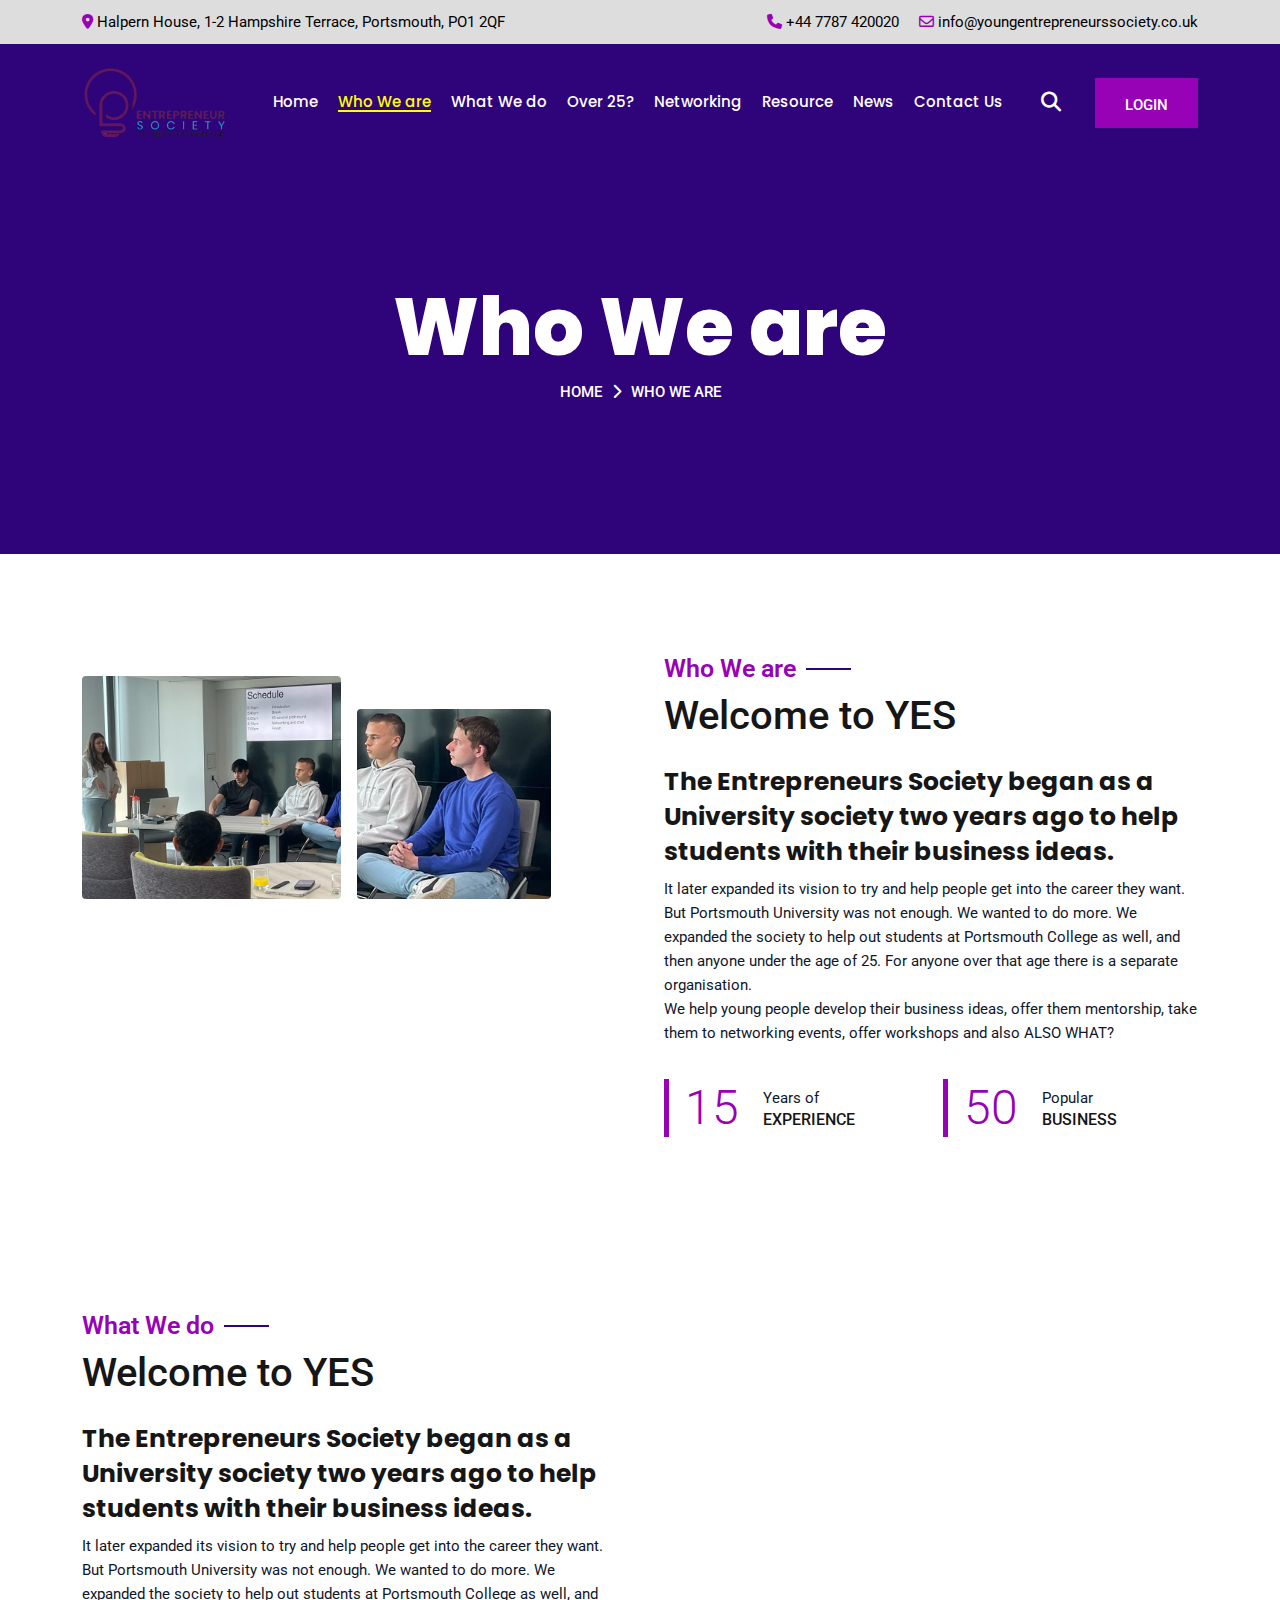
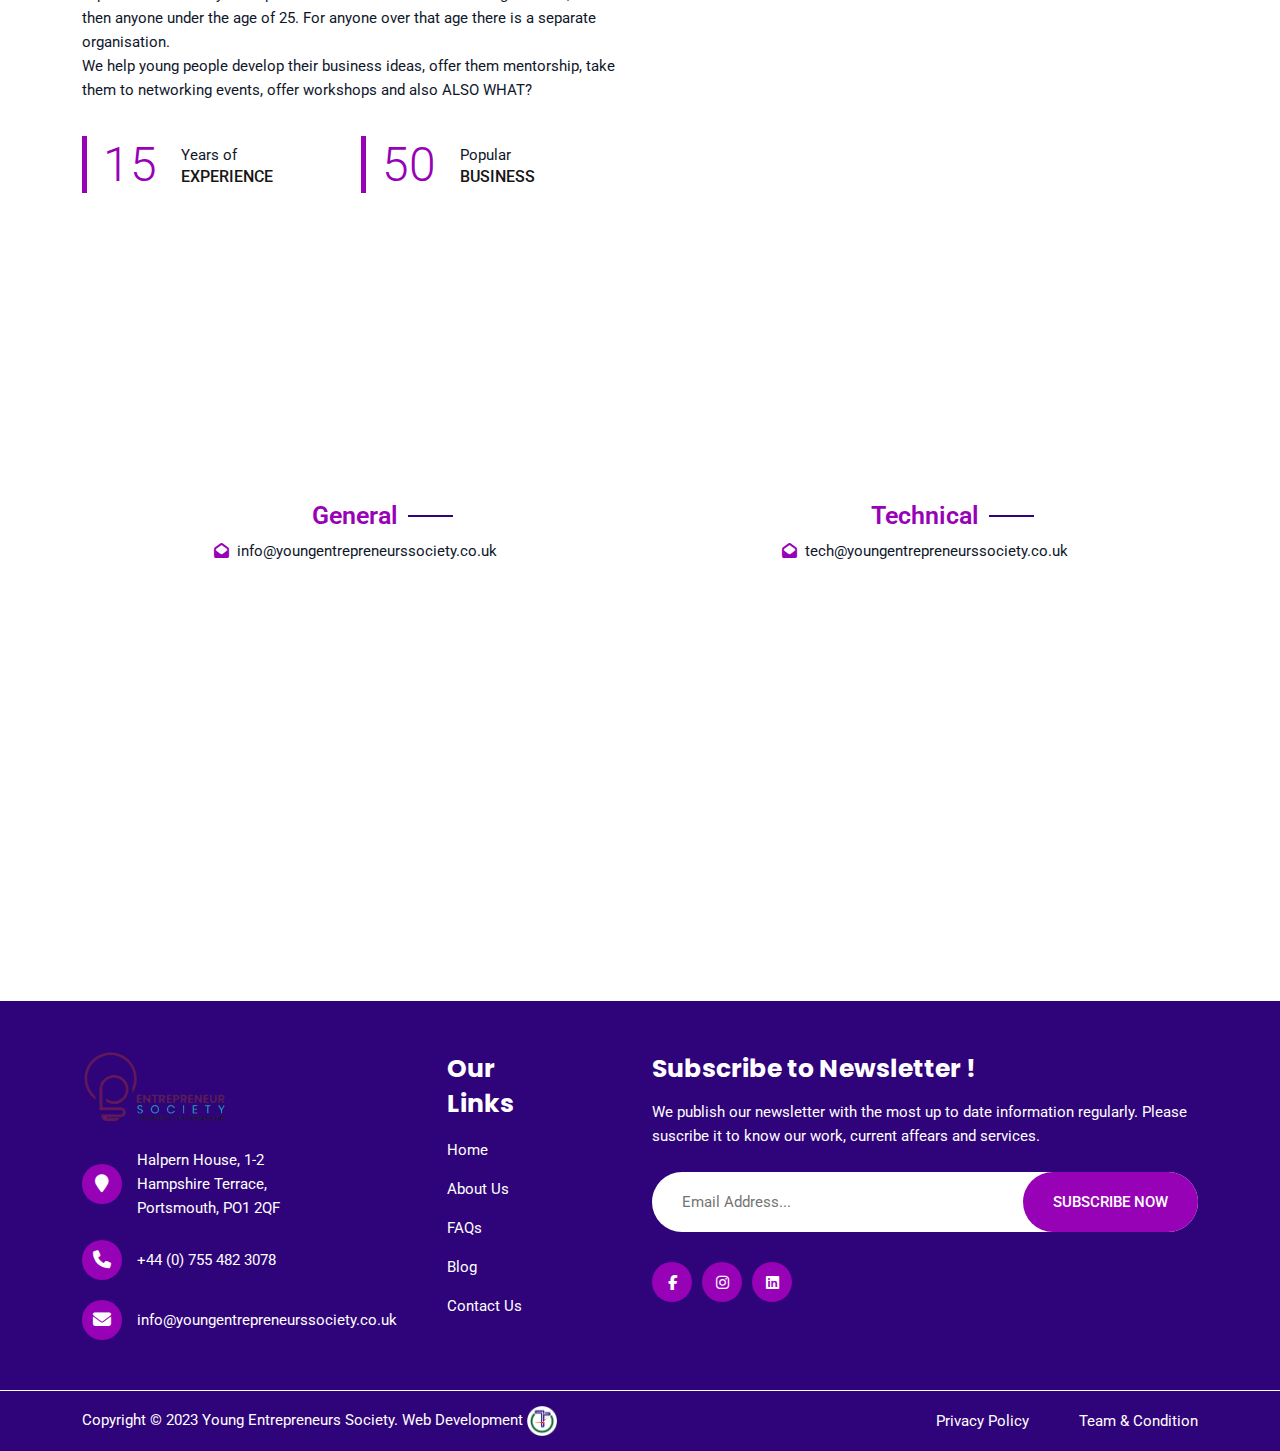
<file: we-are.html>
<!DOCTYPE html>
<html lang="en">

<head>
    <title>YES</title>
    <meta name="keywords" content="YES" />
    <meta name="description" content="YES" />
    <meta name="viewport" content="width=device-width, initial-scale=1, maximum-scale=1" />

    <!-- FavIcon CSS -->
    <link rel="icon" href="assets/images/favicon2.png" type="image/gif" sizes="16x16">

    <!--Bootstrap CSS-->
    <link rel="stylesheet" type="text/css" href="assets/css/bootstrap.min.css">

    <!--Google Fonts CSS-->
    <link rel="preconnect" href="https://fonts.googleapis.com">
    <link rel="preconnect" href="https://fonts.gstatic.com" crossorigin>
    <link
        href="https://fonts.googleapis.com/css2?family=Poppins:ital,wght@0,100;0,200;0,300;0,400;0,500;0,600;0,700;0,800;0,900;1,100;1,200;1,300;1,400;1,500;1,600;1,700;1,800;1,900&family=Roboto:ital,wght@0,100;0,300;0,400;0,500;0,700;0,900;1,100;1,300;1,400;1,500;1,700;1,900&display=swap"
        rel="stylesheet">

    <!--Font Awesome Icon CSS-->
    <!--Font Awesome Icon CSS-->
    <link rel="stylesheet" type="text/css"
        href="https://cdnjs.cloudflare.com/ajax/libs/font-awesome/6.4.0/css/all.min.css">

    <!-- Slick Slider CSS -->
    <link rel="stylesheet" type="text/css" href="assets/css/slick.css">
    <link rel="stylesheet" type="text/css" href="assets/css/slick-theme.css">
    <!-- Slick Slider CSS -->
    <link rel="stylesheet" type="text/css" href="assets/css/owl.carousel.min.css">
    <link rel="stylesheet" type="text/css" href="assets/css/owl.theme.default.min.css">

    <!-- Wow Animation CSS -->
    <link rel="stylesheet" type="text/css" href="assets/css/animate.min.css">

    <!-- Magnific Popup CSS -->
    <link rel="stylesheet" type="text/css" href="assets/css/magnific-popup.min.css">

    <!-- Main Style CSS  -->
    <link rel="stylesheet" type="text/css" href="assets/css/style.css">
</head>

<body>

    <div class="top-bar">
        <div class="container">
            <div class="row">
                <div class="col-md-6">
                    <div class="top-location">
                        <a href="#">
                            <i class="fa-solid fa-location-dot"></i>
                            Halpern House, 1-2 Hampshire Terrace, Portsmouth, PO1 2QF
                        </a>
                    </div>
                </div>
                <div class="col-md-6 text-end">
                    <div class="top-location">

                        <a href="tel:02380 80220127">

                            <i class="fas fa-phone"></i>
                            +44 7787 420020
                        </a>
                        <a class="ms-3" href="mailto:westquay@kwackers.co.uk">
                            <i class="fa-regular fa-envelope"></i>
                            info@youngentrepreneurssociety.co.uk
                        </a>
                    </div>
                </div>
            </div>
        </div>
    </div>
   
    <!-- Header Start -->
<header class="site-header-two">
    <!--Navbar Start  -->
    <div class="header-bottom-two">
        <div class="container">
            <div class="row align-items-center">
                <div class="col-xl-2 col-lg-2">
                    <!-- Sit Logo Start -->
                    <div class="site-branding-two">
                        <a href="index.html" title="Morbizz">
                            <img src="assets/images/YES.png" alt="Logo" style="width: 150px;">
                            <!-- <img src="assets/images/logo_white-two.png" alt="Logo"> -->
                            <img src="assets/images/YES.png" class="sticky-logo-two" alt="Logo">
                        </a>
                    </div>
                    <!-- Sit Logo End -->
                </div>
                <div class="col-xl-10 col-lg-10">
                    <div class="header-menu-two">
                        <nav class="main-navigation-two">
                            <button class="toggle-button-two">
                                <span></span>
                                <span class="toggle-width-two"></span>
                                <span></span>
                            </button>
                           <ul class="menu">
                            <li class="sub-items-two ">
                                <a href="index.html" title="Home">Home</a>
                             
                                </li>
                                <li class="sub-items-two active">
                                    <a href="we-are.html" title="About Us">Who We are</a>
                              
                                    </li>
                               <li class="sub-items-two">
                                <a href="we-do.html" title="Services">What We do</a>
                                </li>
                                <li class="sub-items-two">
                                    <a href="over-25.html" title="Pages">Over 25?</a>

                                </li>
                                <li class="sub-items-two">
                                    <a href="networking.html" title="Pages">Networking</a>

                                </li>
                               <li class="sub-items-two">
                                    <a href="resource.html"   title="Pages">Resource</a>

                                </li>
                                <li class="sub-items-two">
                                    <a href="news.html" title="Blog">News</a>
      
                                </li>
                                <li class="sub-items-two">
                                    <a href="contact.html" title="Contact Us">Contact Us</a>
          
                                </li>
                           </ul> 
                        </nav>
                        
                        <div class="search-box-two">
                            <div class="search-icon-two">
                                <a href="javascript:void(0);" title="Search"><i class="fa fa-search" aria-hidden="true"></i></a>
                            </div>
                            <div class="search-input-two">
                                <div class="search-input-box-two">
                                    <form>
                                        <input type="text" name="search" class="form-input-two" placeholder="Search Here..." required>
                                        <button type="submit" class="sec-btn-two"><span><i class="fa fa-search" aria-hidden="true"></i></span></button>
                                    </form>
                                </div>
                            </div>
                        </div>
                        
                        <div class="black-shadow-two"></div>
                         <div class="header-btn">
                                <button type="button" class="sec-btn-two rounded-0 border-0" data-bs-toggle="modal" data-bs-target="#exampleModal">
                                    Login
                                  </button>
                            </div>
                    </div>
                </div>
            </div>
        </div>
    </div>
    <!--Navbar End  -->
 </header>
<!-- Header End -->


    <section class="main-inner-banner-two">
        <div class="container">
           <div class="row">
              <div class="col-lg-12">
                 <div class="breadcrum-title-two">
                    <h1 class="h1-title">Who We are</h1>
                    <div class="breadcrum-two">
                       <ul>
                          <li>
                             <a href="javascript:void(0);">Home</a>
                          </li>
                          <li>
                             <i class="fa fa-chevron-right"></i>
                          </li>
                          <li>
                             <a href="javascript:void(0);">Who we are</a>
                          </li>
                       </ul>
                    </div>
                 </div>
              </div>
           </div>
        </div>
     </section>
    <!--About Start-->
    <section class="we-are pt-70 pb-50" id="we-are">

             <div class="container">
            <div class="row g-5 align-items-center">
                <div class="col-lg-6">
                    <div class="row g-3">
                        <div class="col-6 text-start">
                            <img class="img-fluid rounded w-100 wow zoomIn" data-wow-delay="0.1s"
                                src="assets/images/2.png">
                        </div>
                        <div class="col-6 text-start mt-auto">
                            <img class="img-fluid rounded w-75 wow zoomIn " data-wow-delay="0.3s"
                                src="assets/images/5.png">
                        </div>
                        <div class="col-6 text-end">
                            <img class="img-fluid rounded w-75 wow zoomIn mb-25" data-wow-delay="0.5s"
                                src="assets//images/3.png">
                        </div>
                        <div class="col-6 text-end">
                            <img class="img-fluid rounded w-100 wow zoomIn" data-wow-delay="0.7s"
                                src="assets/images/4.png">
                        </div>
                    </div>
                </div>
                <div class="col-lg-6">
                    <h5 class="section-title text-start text-primary-1 ">Who We are</h5>
                    <h1 class="mb-4">Welcome to YES</h1>
                             <h3 class="h3-title">
                        The Entrepreneurs Society began as a University society two years ago to help students with their business ideas.</h3>

                        <p>It later expanded its vision to try and help people get into the career they want. But Portsmouth University was not enough. We wanted to do more. We expanded the society to help out students at Portsmouth College as well, and then anyone under the age of 25. For anyone over that age there is a separate organisation. </p> 

                        <p>  We help young people develop their business ideas, offer them mentorship, take them to networking events, offer workshops and also 

                        ALSO WHAT? </p> 

                   

                    <div class="row g-4 mb-4 mt-10">
                        <div class="col-sm-6">
                            <div class="d-flex align-items-center border-start border-5 border-primary-1 px-3">
                                <h1 class="flex-shrink-0 display-5 text-primary-1 mb-0" data-toggle="counter-up">15</h1>
                                <div class="ps-4">
                                    <p class="mb-0">Years of</p>
                                    <h6 class="text-uppercase mb-0">Experience</h6>
                                </div>
                            </div>
                        </div>
                        <div class="col-sm-6">
                            <div class="d-flex align-items-center border-start border-5 border-primary-1 px-3">
                                <h1 class="flex-shrink-0 display-5 text-primary-1 mb-0" data-toggle="counter-up">50</h1>
                                <div class="ps-4">
                                    <p class="mb-0">Popular</p>
                                    <h6 class="text-uppercase mb-0">Business</h6>
                                </div>
                            </div>
                        </div>
                    </div>

                </div>
            </div>
        </div>

    </section>

    <!--About End-->

     <!--About Start-->
     <section class="we-do pt-70 pb-50" id="we-do">

        <div class="container">
            <div class="row g-5 align-items-center">
                <div class="col-lg-6">
                    <h5 class="section-title text-start text-primary-1 ">What We do </h5>
                    <h1 class="mb-4">Welcome to YES</h1>
                             <h3 class="h3-title">
                        The Entrepreneurs Society began as a University society two years ago to help students with their business ideas.</h3>

                        <p>It later expanded its vision to try and help people get into the career they want. But Portsmouth University was not enough. We wanted to do more. We expanded the society to help out students at Portsmouth College as well, and then anyone under the age of 25. For anyone over that age there is a separate organisation. </p> 

                        <p>  We help young people develop their business ideas, offer them mentorship, take them to networking events, offer workshops and also 

                        ALSO WHAT? </p> 

                   

                    <div class="row g-4 mb-4 mt-10">
                        <div class="col-sm-6">
                            <div class="d-flex align-items-center border-start border-5 border-primary-1 px-3">
                                <h1 class="flex-shrink-0 display-5 text-primary-1 mb-0" data-toggle="counter-up">15</h1>
                                <div class="ps-4">
                                    <p class="mb-0">Years of</p>
                                    <h6 class="text-uppercase mb-0">Experience</h6>
                                </div>
                            </div>
                        </div>
                        <div class="col-sm-6">
                            <div class="d-flex align-items-center border-start border-5 border-primary-1 px-3">
                                <h1 class="flex-shrink-0 display-5 text-primary-1 mb-0" data-toggle="counter-up">50</h1>
                                <div class="ps-4">
                                    <p class="mb-0">Popular</p>
                                    <h6 class="text-uppercase mb-0">Business</h6>
                                </div>
                            </div>
                        </div>
                    </div>

                </div>
                <div class="col-lg-6">
                    <div class="row g-3">
                        <div class="col-6 text-start">
                            <img class="img-fluid rounded w-100 wow zoomIn" data-wow-delay="0.1s"
                                src="assets/images/2.png">
                        </div>
                        <div class="col-6 text-start mt-auto">
                            <img class="img-fluid rounded w-75 wow zoomIn " data-wow-delay="0.3s"
                                src="assets/images/5.png">
                        </div>
                        <div class="col-6 text-end">
                            <img class="img-fluid rounded w-75 wow zoomIn mb-25" data-wow-delay="0.5s"
                                src="assets//images/3.png">
                        </div>
                        <div class="col-6 text-end">
                            <img class="img-fluid rounded w-100 wow zoomIn" data-wow-delay="0.7s"
                                src="assets/images/4.png">
                        </div>
                    </div>
                </div>
               
            </div>
        </div>

    </section>

    <!--About End-->


   
       <!-- Contact Start -->
    <section class="contact pt-70 pb-50" id="contact">
        <div class="container">
            <div class="text-center wow fadeInUp" data-wow-delay="0.1s">
                <h5 class="section-title text-center text-primary-1 ">Contact Us
                </h5>
                <h1 class="mb-5">Contact For Any Query</h1>
            </div>
            <div class="row g-4">
                <div class="col-12">
                    <div class="row gy-4">

                        <div class="col-md-6 text-center">
                            <h5 class="section-title  text-start text-primary-1 ">General</h5>
                            <p><i class="fa fa-envelope-open text-primary-1  me-2"></i>info@youngentrepreneurssociety.co.uk</p>
                        </div>
                        <div class="col-md-6 text-center">
                            <h5 class="section-title  text-start text-primary-1 ">Technical</h5>
                            <p><i class="fa fa-envelope-open text-primary-1  me-2"></i>tech@youngentrepreneurssociety.co.uk</p>
                        </div>
                    </div>
                </div>
                <div class="col-md-6 wow fadeIn" data-wow-delay="0.1s">

                    <iframe class="position-relative rounded w-100 h-100"
                        src="https://www.google.com/maps/embed?pb=!1m18!1m12!1m3!1d2521.98635243049!2d-1.0953528999999997!3d50.7943615!2m3!1f0!2f0!3f0!3m2!1i1024!2i768!4f13.1!3m3!1m2!1s0x48745d9c64b2796d%3A0xf1c6602c5659c08!2sHouse%201%2C%202%20Hampshire%20Terrace%2C%20Southsea%2C%20Portsmouth%20PO1%202QF%2C%20UK!5e0!3m2!1sen!2sbd!4v1681573595176!5m2!1sen!2sbd"
                        style="min-height: 350px; border:0;" allowfullscreen="" aria-hidden="false"
                        tabindex="0"></iframe>
                </div>
                <div class="col-md-6">
                    <div class="wow fadeInUp" data-wow-delay="0.2s">
                        <form>
                            <div class="row g-3">
                                <div class="col-md-6">
                                    <div class="form-floating">
                                        <input type="text" class="form-control" id="name" placeholder="Your Name">
                                        <label for="name">Your Name</label>
                                    </div>
                                </div>
                                <div class="col-md-6">
                                    <div class="form-floating">
                                        <input type="email" class="form-control" id="email" placeholder="Your Email">
                                        <label for="email">Your Email</label>
                                    </div>
                                </div>
                                <div class="col-12">
                                    <div class="form-floating">
                                        <input type="text" class="form-control" id="subject" placeholder="Subject">
                                        <label for="subject">Subject</label>
                                    </div>
                                </div>
                                <div class="col-12">
                                    <div class="form-floating">
                                        <textarea class="form-control" placeholder="Leave a message here" id="message"
                                            style="height: 150px"></textarea>
                                        <label for="message">Message</label>
                                    </div>
                                </div>
                                <div class="col-12">
                                    <button class="btn common-btn w-100 py-3 rounded-0" type="submit">Send
                                        Message</button>
                                </div>
                            </div>
                        </form>
                    </div>
                </div>
            </div>
        </div>
    </section>
    <!-- Service End -->
        
 <!--Footer Start-->
<footer class="main-footer-two">

    <div class="container">
        <div class="row">
            <div class="col-lg-3 col-md-6">
                <div class="footer-logo-two">
                    <a href="index-02.html">
                        <img class="tri"; src="assets/images/YES.png" alt="" style="width: 150px; padding: -80px,"> 
                    </a>
                </div>
                <div class="footer-contact-two">
                    <ul>
                        <li>
                            <div class="footer-contact-icon-two">
                                <i class="fa fa-map-marker" aria-hidden="true"></i>
                            </div>
                            <span>Halpern House, 1-2 Hampshire Terrace, Portsmouth, PO1 2QF</span>
                        </li>
                        <li>
                            <div class="footer-contact-icon-two">
                                <i class="fa fa-phone" aria-hidden="true"></i>
                            </div>
                            <span>+44 (0) 755 482 3078</span>
                        </li>
                        <li>
                            <div class="footer-contact-icon-two">
                                <i class="fa fa-envelope" aria-hidden="true"></i>
                            </div>
                            <span>info@youngentrepreneurssociety.co.uk</span>
                        </li>
                    </ul>
                </div>
            </div>
            <div class="col-lg-3 col-md-6">
                <div class="footer-links-two">
                    <h3 class="h3-title">Our Links</h3>
                    <ul>
                        <li>
                            <a href="index-02.html"><div class="footer-link-hover-two"></div><span>Home</span></a>
                        </li>
                        <li>
                            <a href="about-us.html"><div class="footer-link-hover-two"></div><span>About Us</span></a>
                        </li>
                        <li>
                            <a href="faq.html"><div class="footer-link-hover-two"></div><span>FAQs</span></a>
                        </li>
                        <li>
                            <a href="blog.html"><div class="footer-link-hover-two"></div><span>Blog</span></a>
                        </li>
                        <li>
                            <a href="contact-us.html"><div class="footer-link-hover-two"></div><span>Contact Us</span></a>
                        </li>
                    </ul>
                </div>
            </div>
            <div class="col-lg-6 col-md-12">
                <div class="footer-newsletter-two">
                    <h3 class="h3-title">Subscribe to Newsletter !</h3>
                    <p>We publish our newsletter with the most up to date information regularly. Please suscribe it to know our work, current affears and services.</p>
                    <div class="footer-newsletter-form-two">
                        <input type="email" name="email" class="form-input-two subscribe-input" placeholder="Email Address..." required>
                        <button type="submit" class="sec-btn-two">Subscribe Now</button>
                    </div>
                    <div class="footer-social-media-two">
                        <ul>
                            <li>
                                <a href="javascript:void(0);"><i class="fa-brands fa-facebook-f"></i></a>
                            </li>
                            <li>
                                <a href="javascript:void(0);"><i class="fa-brands fa-instagram"></i></a>
                            </li>
                            <li>
                                <a href="javascript:void(0);"> <i class="fa-brands fa-linkedin"></i> </a>
                            </li>
                        </ul>
                    </div>
                </div>
            </div>
        </div>
    </div>
    <div class="footer-copyright-two">
        <div class="container">
            <div class="row align-items-center">
                <div class="col-lg-6 col-md-7">
                    <div class="copyright-text-two">
                        <span>Copyright &copy; 2023 Young Entrepreneurs Society. Web Development <a href="https://timerni.com/"> <img class="tri"; src="assets/images/Tri_logo.png" alt="" style="width: 30px; padding: 20px,"> </a></span>
                    </div>
                </div>
                <div class="col-lg-6 col-md-5">
                    <div class="copyright-links-two">
                        <ul>
                            <li><a href="https://timerni.com/setting/privacy-policy">Privacy Policy</a></li>
                            <li><a href="https://timerni.com/setting/terms-condition">Team & Condition</a></li>
                        </ul>
                    </div>
                </div>
            </div>
        </div>
    </div>
</footer>
<!--Footer End-->
 
<!-- Modal -->
<div class="modal fade" id="exampleModal" tabindex="-1" aria-labelledby="exampleModalLabel" aria-hidden="true">
    <div class="modal-dialog modal-dialog-centered">
      <div class="modal-content">
        <div class="modal-header">
          <button type="button" class="btn-close" data-bs-dismiss="modal" aria-label="Close"></button>
        </div>
        <div class="modal-body">
            <div class="login-register-border" id="loginbox">
                <div class="login-register-content">
                  <div class="login-register-title mb-20">
                    <h2>Login</h2>
                    <p>Welcome back! Please enter your username and password to login. </p>
                  </div>
                  <div class="login-register-style login-register-pr">
                    <form action="#" method="post">
                      <div class="login-register-input">
                        <input type="text" name="user-name" placeholder="Username or email address">
                      </div>
                      <div class="login-register-input">
                        <input type="password" name="user-password" placeholder="Password">
                        <div class="forgot">
                          <a href="#">Forgot?</a>
                        </div>
                      </div>
                      <div class="remember-me-btn">
                        <input id="checkbox" type="checkbox">
                        <label for="checkbox">Remember me</label>
                      </div>
                      <div class="btn-style-3 mt-15">
                        <button class="btn"  type="button">Login</button>
                      </div>
                      <div class="signup-link text-center mt-20">Not a member? <a onClick="$('#loginbox').hide(); $('#signupbox').show()">Signup now</a></div>
                    </form>
                  </div>
                </div>
              </div>
            <div class="login-register-border"  id="signupbox" style="display:none;">
                <div class="login-register-content">
                  <div class="login-register-title mb-20">
                    <h2>Register</h2>
                    <p>Create new account today to reap the benefits of a personalized shopping experience. </p>
                  </div>
                  <div class="login-register-style login-register-pr">
                    <form action="#" method="post">
                      <div class="login-register-input">
                        <input type="text" name="user-name" placeholder="Username ">
                      </div>
                      <div class="login-register-input">
                        <input type="text" name="user-email" placeholder="Email address">
                      </div>
                      <div class="login-register-input">
                        <input type="password" name="user-password" placeholder="Password">
                      </div>
            
                      <div class="login-register-input">
                        <input type="password" name="conf-password" placeholder="confirm-password">
                      </div>
            
                      <div class="btn-style-3 mt-15">
                        <button class="btn"  type="button">Register</button>
                      </div>
                      <div class="signup-link text-center mt-20">Alrady have a account? <a id="signinlink" href="#" onclick="$('#signupbox').hide(); $('#loginbox').show()">Login now</a></div>
                    </form>
                  </div>
                </div>
              </div>
              <div class="container d-none">    
                <div id="loginbox" style="margin-top:50px;" class="mainbox col-md-6 col-md-offset-3 col-sm-8 col-sm-offset-2">                    
                    <div class="panel panel-info" >
                            <div class="panel-heading">
                                <div class="panel-title">Sign In</div>
                                <div style="float:right; font-size: 80%; position: relative; top:-10px"><a href="#">Forgot password?</a></div>
                            </div>     
        
                            <div style="padding-top:30px" class="panel-body" >
        
                                <div style="display:none" id="login-alert" class="alert alert-danger col-sm-12"></div>
                                    
                                <form id="loginform" class="form-horizontal" role="form">
                                            
                                    <div style="margin-bottom: 25px" class="input-group">
                                                <span class="input-group-addon"><i class="glyphicon glyphicon-user"></i></span>
                                                <input id="login-username" type="text" class="form-control" name="username" value="" placeholder="username or email">                                        
                                            </div>
                                        
                                    <div style="margin-bottom: 25px" class="input-group">
                                                <span class="input-group-addon"><i class="glyphicon glyphicon-lock"></i></span>
                                                <input id="login-password" type="password" class="form-control" name="password" placeholder="password">
                                            </div>
                                            
        
                                        
                                    <div class="input-group">
                                              <div class="checkbox">
                                                <label>
                                                  <input id="login-remember" type="checkbox" name="remember" value="1"> Remember me
                                                </label>
                                              </div>
                                            </div>
        
        
                                        <div style="margin-top:10px" class="form-group">
                                            <!-- Button -->
        
                                            <div class="col-sm-12 controls">
                                              <a id="btn-login" href="#" class="btn btn-success">Login  </a>
                                              <a id="btn-fblogin" href="#" class="btn btn-primary">Login with Facebook</a>
        
                                            </div>
                                        </div>
        
        
                                        <div class="form-group">
                                            <div class="col-md-12 control">
                                                <div style="border-top: 1px solid#888; padding-top:15px; font-size:85%" >
                                                    Don't have an account! 
                                                <a href="#" onClick="$('#loginbox').hide(); $('#signupbox').show()">
                                                    Sign Up Here
                                                </a>
                                                </div>
                                            </div>
                                        </div>    
                                    </form>     
        
        
        
                                </div>                     
                            </div>  
                </div>
                <div id="signupbox" style="display:none; margin-top:50px" class="mainbox col-md-6 col-md-offset-3 col-sm-8 col-sm-offset-2">
                            <div class="panel panel-info">
                                <div class="panel-heading">
                                    <div class="panel-title">Sign Up</div>
                                    <div style="float:right; font-size: 85%; position: relative; top:-10px"><a id="signinlink" href="#" onclick="$('#signupbox').hide(); $('#loginbox').show()">Sign In</a></div>
                                </div>  
                                <div class="panel-body" >
                                    <form id="signupform" class="form-horizontal" role="form">
                                        
                                        <div id="signupalert" style="display:none" class="alert alert-danger">
                                            <p>Error:</p>
                                            <span></span>
                                        </div>
                                            
                                        
                                          
                                        <div class="form-group">
                                            <label for="email" class="col-md-3 control-label">Email</label>
                                            <div class="col-md-9">
                                                <input type="text" class="form-control" name="email" placeholder="Email Address">
                                            </div>
                                        </div>
                                            
                                        <div class="form-group">
                                            <label for="firstname" class="col-md-3 control-label">First Name</label>
                                            <div class="col-md-9">
                                                <input type="text" class="form-control" name="firstname" placeholder="First Name">
                                            </div>
                                        </div>
                                        <div class="form-group">
                                            <label for="lastname" class="col-md-3 control-label">Last Name</label>
                                            <div class="col-md-9">
                                                <input type="text" class="form-control" name="lastname" placeholder="Last Name">
                                            </div>
                                        </div>
                                        <div class="form-group">
                                            <label for="password" class="col-md-3 control-label">Password</label>
                                            <div class="col-md-9">
                                                <input type="password" class="form-control" name="passwd" placeholder="Password">
                                            </div>
                                        </div>
                                            
                                        <div class="form-group">
                                            <label for="icode" class="col-md-3 control-label">Invitation Code</label>
                                            <div class="col-md-9">
                                                <input type="text" class="form-control" name="icode" placeholder="">
                                            </div>
                                        </div>
        
                                        <div class="form-group">
                                            <!-- Button -->                                        
                                            <div class="col-md-offset-3 col-md-9">
                                                <button id="btn-signup" type="button" class="btn btn-info"><i class="icon-hand-right"></i> &nbsp Sign Up</button>
                                                <span style="margin-left:8px;">or</span>  
                                            </div>
                                        </div>
                                        
                                        <div style="border-top: 1px solid #999; padding-top:20px"  class="form-group">
                                            
                                            <div class="col-md-offset-3 col-md-9">
                                                <button id="btn-fbsignup" type="button" class="btn btn-primary"><i class="icon-facebook"></i>   Sign Up with Facebook</button>
                                            </div>                                           
                                                
                                        </div>
                                        
                                        
                                        
                                    </form>
                                 </div>
                            </div>
        
                       
                       
                        
                 </div> 
            </div>
        </div>
        <!-- <div class="modal-footer">
          <button type="button" class="modal-btn-two" data-bs-dismiss="modal">Close</button>
          <button type="button" class="  modal-btn-two">Save changes</button>
        </div> -->
      </div>
    </div>
  </div>

    <!--Back To Top Start-->
<!--
     <div class="progress-wrap active-progress">
    <svg class="progress-circle svg-content" width="100%" height="100%" viewBox="-1 -1 102 102">
       <path d="M50,1 a49,49 0 0,1 0,98 a49,49 0 0,1 0,-98" style="transition: stroke-dashoffset 10ms linear 0s; stroke-dasharray: 307.919, 307.919; stroke-dashoffset: 273.171;"></path>
    </svg>
 </div> 
-->
    <!--Back To Top End-->

    <!-- Jquery JS Link -->
    <script src="assets/js/jquery.min.js"></script>

    <!-- Bootstrap JS Link -->
    <script src="assets/js/bootstrap.min.js"></script>
    <script src="assets/js/popper.min.js"></script>

    <!-- Custom JS Link -->
    <script src="assets/js/custom.js"></script>

    <!-- Slick Slider JS Link -->
    <script src="assets/js/slick.min.js"></script>
    <!-- Slick Slider JS Link -->
    <script src="assets/js/owl.carousel.min.js"></script>
    <!-- Slick Slider JS Link -->
    <script src="assets/js/menuspy.min.js"></script>

    <!-- Wow Animation JS -->
    <script src="assets/js/wow.min.js"></script>

    <!-- Bg Moving Js -->
    <script src="assets/js/bg-moving.js"></script>

    <!--Scroll Counter Js-->
    <script src="assets/js/custom-scroll-count.js"></script>

    <!--Back To Top JS-->
    <!-- <script src="assets/js/back-to-top.js"></script> -->

</body>

</html>
</file>
<file: assets/css/style.css>
/* ========

Template Name: Kwackers - SEO & Digital networking HTML Template

===========*/


/* =========
--- CSS INDEX ---
1.Fonts CSS
2.Common CSS
3.Loader CSS
4.Banner CSS

32.Responsive CSS
============*/


/*==========Fonts CSS Start==========*/
/* @font-face {
    font-family: 'FontAwesome';
    src: url('../fonts/fontawesome-webfont.eot?v=4.3.0');
    src: url('../fonts/fontawesome-webfont.eot?#iefix&v=4.3.0') format('embedded-opentype'), 
    url('../fonts/fontawesome-webfont.woff2?v=4.3.0') format('woff2'), 
    url('../fonts/fontawesome-webfont.woff?v=4.3.0') format('woff'), 
    url('../fonts/fontawesome-webfont.ttf?v=4.3.0') format('truetype'), 
    url('../fonts/fontawesome-webfont.svg?v=4.3.0#fontawesomeregular') format('svg');
    font-weight: normal;
    font-style: normal;
    font-display: swap;
} */
/*==========Fonts CSS End==========*/

/*==========Common CSS Start==========*/
* {
    margin: 0;
    padding: 0;
    outline: none;
    box-sizing: border-box;
}
body{
    font-family: 'Roboto', sans-serif;
    overflow-x: hidden !important;
    font-size: 15px;
    line-height: 24px;
    color: #161616;
}

a,
a:hover,
a:focus {
    text-decoration: none;
    outline: none;
}

input,
input:focus,
input:hover,
button,
button:hover,
button:focus {
    outline: none;
}

section {
    overflow: hidden;
}

img {
    width: auto;
    max-width: 100%;
}

p {
    font-size: 15px;
    line-height: 24px;
    color: #0F172B;
    font-weight: normal;
    margin-bottom: 0px;
}
ul {
    list-style: outside none none;
    margin: 0;
    padding: 0;
}
/*Defalt Margin and padding*/
    
.mt-10 {
    margin-top: 10px;
}

.mt-15 {
    margin-top: 15px;
}

.mt-20 {
    margin-top: 20px;
}

.mt-25 {
    margin-top: 25px;
}

.mt-30 {
    margin-top: 30px;
}

.mt-35 {
    margin-top: 35px;
}

.mt-40 {
    margin-top: 40px;
}

.mt-45 {
    margin-top: 45px;
}

.mt-50 {
    margin-top: 50px;
}

.mt-55 {
    margin-top: 55px;
}

.mt-60 {
    margin-top: 60px;
}

.mt-65 {
    margin-top: 65px;
}

.mt-70 {
    margin-top: 70px;
}

.mt-75 {
    margin-top: 75;
}

.mt-80 {
    margin-top: 80px;
}

.mt-85 {
    margin-top: 85px;
}

.mt-90 {
    margin-top: 90px;
}

.mt-95 {
    margin-top: 95px;
}

.mt-100 {
    margin-top: 100px;
}

.mt-105 {
    margin-top: 105px;
}

.mt-110 {
    margin-top: 110px;
}

.mt-115 {
    margin-top: 115px;
}

.mt-120 {
    margin-top: 120px;
}

.mt-125 {
    margin-top: 125px;
}

.mt-130 {
    margin-top: 130px;
}

.mt-135 {
    margin-top: 135px;
}

.mt-140 {
    margin-top: 140px;
}

.mt-145 {
    margin-top: 145px;
}

.mt-150 {
    margin-top: 150px;
}
/*margin-bottom*/

.mb-10 {
    margin-bottom: 10px;
}

.mb-15 {
    margin-bottom: 15px;
}

.mb-20 {
    margin-bottom: 20px;
}

.mb-25 {
    margin-bottom: 25px;
}

.mb-30 {
    margin-bottom: 30px;
}

.mb-35 {
    margin-bottom: 35px;
}

.mb-40 {
    margin-bottom: 40px;
}

.mb-45 {
    margin-bottom: 45px;
}

.mb-50 {
    margin-bottom: 50px;
}

.mb-55 {
    margin-bottom: 55px;
}

.mb-60 {
    margin-bottom: 60px;
}

.mb-65 {
    margin-bottom: 65px;
}

.mb-70 {
    margin-bottom: 70px;
}

.mb-75 {
    margin-bottom: 75;
}

.mb-80 {
    margin-bottom: 80px;
}

.mb-85 {
    margin-bottom: 85px;
}

.mb-90 {
    margin-bottom: 90px;
}

.mb-95 {
    margin-bottom: 95px;
}

.mb-100 {
    margin-bottom: 100px;
}

.mb-105 {
    margin-bottom: 105px;
}

.mb-110 {
    margin-bottom: 110px;
}

.mb-115 {
    margin-bottom: 115px;
}

.mb-120 {
    margin-bottom: 120px;
}

.mb-125 {
    margin-bottom: 125px;
}

.mb-130 {
    margin-bottom: 130px;
}

.mb-135 {
    margin-bottom: 135px;
}

.mb-140 {
    margin-bottom: 140px;
}

.mb-145 {
    margin-bottom: 145px;
}

.mb-150 {
    margin-bottom: 150px;
}
/*margin -left*/

.ml-10 {
    margin-left: 10px;
}

.ml-15 {
    margin-left: 15px;
}

.ml-20 {
    margin-left: 20px;
}

.ml-25 {
    margin-left: 25px;
}

.ml-30 {
    margin-left: 30px;
}

.ml-35 {
    margin-left: 35px;
}

.ml-40 {
    margin-left: 40px;
}

.ml-45 {
    margin-left: 45px;
}

.ml-50 {
    margin-left: 50px;
}

r
/*margin -right*/

.mr-10 {
    margin-right: 10px;
}

.mr-15 {
    margin-right: 15px;
}

.mr-20 {
    margin-right: 20px;
}

.mr-25 {
    margin-right: 25px;
}

.mr-30 {
    margin-right: 30px;
}

.mr-35 {
    margin-right: 35px;
}

.mr-40 {
    margin-right: 40px;
}

.mr-45 {
    margin-right: 45px;
}

.mr-50 {
    margin-right: 50px;
}
/*padding -top*/

.pt-10 {
    padding-top: 10px;
}

.pt-15 {
    padding-top: 15px;
}

.pt-20 {
    padding-top: 20px;
}

.pt-25 {
    padding-top: 25px;
}

.pt-30 {
    padding-top: 30px;
}

.pt-35 {
    padding-top: 35px;
}

.pt-40 {
    padding-top: 40px;
}

.pt-45 {
    padding-top: 45px;
}

.pt-50 {
    padding-top: 50px;
    padding-bottom: 80px;
}

.pt-55 {
    padding-top: 55px;
}

.pt-60 {
    padding-top: 60px;
}

.pt-65 {
    padding-top: 65px;
}

.pt-70 {
    padding-top: 70px;
}

.pt-75 {
    padding-top: 75;
}

.pt-80 {
    padding-top: 80px;
}

.pt-85 {
    padding-top: 85px;
}

.pt-90 {
    padding-top: 90px;
}

.pt-95 {
    padding-top: 95px;
}

.pt-70 {
    padding-top: 100px;
}

.pt-105 {
    padding-top: 105px;
}

.pt-110 {
    padding-top: 110px;
}

.pt-115 {
    padding-top: 115px;
}

.pt-120 {
    padding-top: 120px;
}

.pt-125 {
    padding-top: 125px;
}

.pt-130 {
    padding-top: 130px;
}

.pt-135 {
    padding-top: 135px;
}

.pt-140 {
    padding-top: 140px;
}

.pt-145 {
    padding-top: 145px;
}

.pt-150 {
    padding-top: 150px;
}

.pl-10 {
    padding-left: 10px;
}

.pl-15 {
    padding-left: 15px;
}

.pl-20 {
    padding-left: 20px;
}

.pl-25 {
    padding-left: 25px;
}

.pl-30 {
    padding-left: 30px;
}

.pl-35 {
    padding-left: 35px;
}

.pl-40 {
    padding-left: 40px;
}

.pl-45 {
    padding-left: 45px;
}

.pl-50 {
    padding-left: 50px;
}

.pl-55 {
    padding-left: 55px;
}

.pl-60 {
    padding-left: 60px;
}

.pl-65 {
    padding-left: 65px;
}

.pl-70 {
    padding-left: 70px;
}

.pl-75 {
    padding-left: 75;
}

.pl-80 {
    padding-left: 80px;
}

.pl-85 {
    padding-left: 85px;
}

.pl-90 {
    padding-left: 90px;
}

.pl-95 {
    padding-left: 95px;
}

.pl-100 {
    padding-left: 100px;
}

.pl-105 {
    padding-left: 105px;
}

.pl-110 {
    padding-left: 110px;
}

.pl-115 {
    padding-left: 115px;
}

.pl-120 {
    padding-left: 120px;
}

.pl-125 {
    padding-left: 125px;
}

.pl-130 {
    padding-left: 130px;
}

.pl-135 {
    padding-left: 135px;
}

.pl-140 {
    padding-left: 140px;
}

.pl-145 {
    padding-left: 145px;
}

.pl-150 {
    padding-left: 150px;
}

.pr-10 {
    padding-right: 10px;
}

.pr-15 {
    padding-right: 15px;
}

.pr-20 {
    padding-right: 20px;
}

.pr-25 {
    padding-right: 25px;
}

.pr-30 {
    padding-right: 30px;
}

.pr-35 {
    padding-right: 35px;
}

.pr-40 {
    padding-right: 40px;
}

.pr-45 {
    padding-right: 45px;
}

.pr-50 {
    padding-right: 50px;
}

.pr-55 {
    padding-right: 55px;
}

.pr-60 {
    padding-right: 60px;
}

.pr-65 {
    padding-right: 65px;
}

.pr-70 {
    padding-right: 70px;
}

.pr-75 {
    padding-right: 75;
}

.pr-80 {
    padding-right: 80px;
}

.pr-85 {
    padding-left: 85px;
}

.pr-90 {
    padding-left: 90px;
}

.pr-95 {
    padding-left: 95px;
}

.pr-100 {
    padding-right: 100px;
}

.pr-105 {
    padding-right: 105px;
}

.pr-110 {
    padding-right: 110px;
}

.pr-115 {
    padding-right: 115px;
}

.pr-120 {
    padding-right: 120px;
}

.pr-125 {
    padding-right: 125px;
}

.pr-130 {
    padding-right: 130px;
}

.pr-135 {
    padding-right: 135px;
}

.pr-140 {
    padding-right: 140px;
}

.pr-145 {
    padding-right: 145px;
}

.pr-150 {
    padding-right: 150px;
}

.pb-10 {
    padding-bottom: 10px;
}

.pb-15 {
    padding-bottom: 15px;
}

.pb-20 {
    padding-bottom: 20px;
}

.pb-25 {
    padding-bottom: 25px;
}

.pb-30 {
    padding-bottom: 30px;
}

.pb-35 {
    padding-bottom: 35px;
}

.pb-40 {
    padding-bottom: 40px;
}

.pb-45 {
    padding-bottom: 45px;
}

.pb-50 {
    padding-bottom: 50px;
}

.pb-55 {
    padding-bottom: 55px;
}

.pb-60 {
    padding-bottom: 60px;
}

.pb-65 {
    padding-bottom: 65px;
}

.pb-70 {
    padding-bottom: 70px;
}

.pb-75 {
    padding-bottom: 75;
}

.pb-80 {
    padding-bottom: 80px;
}

.pb-85 {
    padding-bottom: 85px;
}

.pb-90 {
    padding-bottom: 90px;
}

.pb-95 {
    padding-bottom: 95px;
}

.pb-100 {
    padding-bottom: 100px;
}

.pb-105 {
    padding-bottom: 105px;
}

.pb-110 {
    padding-bottom: 110px;
}

.pb-115 {
    padding-bottom: 115px;
}

.pb-120 {
    padding-bottom: 120px;
}

.pb-125 {
    padding-bottom: 125px;
}

.pb-130 {
    padding-bottom: 130px;
}

.pb-135 {
    padding-bottom: 135px;
}

.pb-140 {
    padding-bottom: 140px;
}

.pb-145 {
    padding-bottom: 145px;
}

.pb-150 {
    padding-bottom: 150px;
}
.section-title::after {
    position: absolute;
    content: "";
    width: 45px;
    height: 2px;
    top: 50%;
    right: -55px;
    margin-top: -1px;
background: #2f047a
}
.section-title::before {
    position: absolute;
    content: "";
    width: 45px;
    height: 2px;
    top: 50%;
    left: -55px;
    margin-top: -1px;
background: #2f047a
}
.h1-title {
    font-family: 'Poppins', sans-serif;
    font-size: 80px;
    color: #ffffff;
    font-weight: 800;
    line-height: 90px;
}

.h2-title{
    font-family: 'Poppins', sans-serif;
    font-size: 35px;
    color: #161616;
    line-height: 45px;
    font-weight: 800;
    padding-bottom: 25px;
    padding-top: 12px;
}

.h3-title {
    font-family: 'Poppins', sans-serif;
    font-size: 25px;
    color: #161616;
    line-height: 35px;
    font-weight: 700;
}

.subtitle {
    display: flex;
    align-items: center;
}

.subtitle-circle-one {
    background-color: #9702b6;
    width: 10px;
    height: 10px;
    border-radius: 100%;
    margin-right: 10px;
}

.subtitle-circle2-one {
    background-color: #9702b6;
    width: 10px;
    height: 10px;
    border-radius: 100%;
    margin-left: 10px;
}

.subtitle-line-two {
    background: #2f047a;
    width: 4px;
    height: 30px;
    border-radius: 2px;
    margin-right: 10px;
}

.h2-subtitle-one {
    position: relative;
    font-family: 'Poppins', sans-serif;
    font-size: 22px;
    color: #9702b6;
    line-height: 22px;
    font-weight: 700;
    text-transform: uppercase;
    margin-bottom: 0;
    display: inline-block;
}

.h2-subtitle-two {
    position: relative;
    font-family: 'Poppins', sans-serif;
    font-size: 30px;
    color: #9702b6;
    line-height: 40px;
    font-weight: 700;
    text-transform: uppercase;
    margin-bottom: 0;
    display: inline-block;
}

.container{
    position: relative;
    z-index: 5;
}

.sec-btn-one {
    font-family: 'Roboto', sans-serif;
    font-size: 15px;
    line-height: 24px;
    font-weight: 500;
    text-align: center;
    text-transform: uppercase;
    color: #ffffff !important;
    height: 60px;
    background-color: #9702b6;
    display: inline-block;
    overflow: hidden;
    padding: 18px 40px;
    border-radius: 10px;
    position: relative;
    z-index: 1;
    transition: all 0.2s cubic-bezier(0.98, 0.57, 1, 1) 0s;
}

.sec-btn-one::before {
    position: absolute;
    content: '';
    top: 0;
    left: 0;
    width: 100%;
    height: 100%;
    z-index: -1;
    opacity: 0;
    background-color: #2f047a;
    transition: all 0.2s cubic-bezier(0.98, 0.57, 1, 1) 0s;
    transform: scale(0.2, 1);
}

.sec-btn-one:hover::before {
    opacity: 1;
    transform: scale(1, 1);
    transition: all 0.2s cubic-bezier(0.98, 0.57, 1, 1) 0s;   
}

.sec-btn-two {
    font-family: 'Roboto', sans-serif;
    font-size: 15px;
    line-height: 24px;
    font-weight: 500;
    text-align: center;
    text-transform: uppercase;
    color: #ffffff !important;
    height: 50px;
    background: #9702b6;;
    display: inline-block;
    overflow: hidden;
    padding: 15px 30px;
    border-radius: 30px;
    position: relative;
    z-index: 0;
    transition: all 0.2s cubic-bezier(0.98, 0.57, 1, 1) 0s;
}
.common-btn,
.common-more .common-btn {
    font-family: 'Roboto', sans-serif;
    font-size: 15px;
    line-height: 25px;
    font-weight: 500;
    text-align: center;
    text-transform: uppercase;
    color: #ffffff !important;
    height: 50px;
    display: inline-block;
    overflow: hidden;
    padding: 15px 30px;
    position: relative;
    z-index: 0;
    transition: all 0.2s cubic-bezier(0.98, 0.57, 1, 1) 0s;
    border-radius: 10px;  
    background: #9702b6;
    min-width: 150px;
    border: none;
}
.common-btn:hover{
    background-color: #2f047a;
    color: #fff;
}


.sec-btn-two:hover {
    box-shadow: 0px 1px 3px 0px rgb(151 2 182);
    transition: all 0.2s cubic-bezier(0.98, 0.57, 1, 1) 0s;
}
.sec-btn-two:hover.sec-btn-two::before {
    transform: translate(-50%,-50%) scale(1);
    opacity: 1;
    transition: all 0.2s cubic-bezier(0.98, 0.57, 1, 1) 0s;
}


.form-input-one {
    width: 100%;
    height: 60px;
    background: #ffffff;
    font-size: 15px;
    font-family: 'Roboto', sans-serif;
    line-height: 24px;
    color: #161616;
    border: none;
    border-radius: 10px;
    outline: none;
    padding: 12px 30px;
    box-shadow: none;
}

.form-input-two {
    width: 100%;
    height: 60px;
    background: #ffffff;
    font-size: 15px;
    font-family: 'Roboto', sans-serif;
    line-height: 24px;
    color: #161616;
    border: none;
    border-radius: 30px;
    outline: none;
    padding: 12px 30px;
    box-shadow: none;
}


.toggle-button-one {
    position: fixed;
    top: 5px;
    right: 30px;
    width: 60px;
    height: 60px;
    padding: 0 15px;
    background-color: #9702b6;
    border-radius: 8px;
    text-align: center;
    border: none;
    outline: none;
    display: none;
    z-index: 110;
}

.toggle-button-two {
    position: fixed;
    top: 5px;
    right: 30px;
    width: 60px;
    height: 60px;
    padding: 0 15px;
    background: rgb(255,115,104);
    background: -moz-linear-gradient(0deg, rgba(255,115,104,1) 0%, rgba(255,176,108,1) 100%);
    background: -webkit-linear-gradient(0deg, rgba(255,115,104,1) 0%, rgba(255,176,108,1) 100%);
    background: linear-gradient(0deg, rgba(255,115,104,1) 0%, rgba(255,176,108,1) 100%);
    border-radius: 100%;
    text-align: center;
    border: none;
    outline: none;
    display: none;
    z-index: 110;
}
  
.toggle-button-one span {
    width: 30px;
    height: 3px;
    background: #ffffff;
    display: block;
    margin: 0 auto 6px auto;
    position: relative;
    top: 0;
    opacity: 1;
    float: right;
    transition: all 0.2s cubic-bezier(0.98, 0.57, 1, 1) 0s;
}

.toggle-button-two span {
    width: 30px;
    height: 3px;
    background: #ffffff;
    display: block;
    margin: 0 auto 6px auto;
    position: relative;
    top: 0;
    opacity: 1;
    float: right;
    transition: all 0.2s cubic-bezier(0.98, 0.57, 1, 1) 0s;
}

.toggle-button-one .toggle-width-one {
    width: 25px;
}

.toggle-button-two .toggle-width-two {
    width: 25px;
}

.toggle-button-one span:last-child {
    margin-bottom: 0;
}

.toggle-button-two span:last-child {
    margin-bottom: 0;
}

.toggle-menu-one .toggle-button-one {
    background-color: #9702b6;
}

.toggle-menu-two .toggle-button-two {
    background-color: #9702b6;
}

.toggle-menu-one .toggle-button-one span {
    background-color: #ffffff;
}

.toggle-menu-two .toggle-button-two span {
    background-color: #ffffff;
}

.toggle-menu-one .toggle-button-one span:nth-child(1) {
    transform: rotate(45deg);
    position: relative;
    top: 9px;
}

.toggle-menu-two .toggle-button-two span:nth-child(1) {
    transform: rotate(45deg);
    position: relative;
    top: 9px;
}

.toggle-menu-one .toggle-button-one span:nth-child(2) {
    opacity: 0;
}

.toggle-menu-two .toggle-button-two span:nth-child(2) {
    opacity: 0;
}

.toggle-menu-one .toggle-button-one span:nth-child(3) {
    transform: rotate(-45deg);
    position: relative;
    top: -9px;
}

.toggle-menu-two .toggle-button-two span:nth-child(3) {
    transform: rotate(-45deg);
    position: relative;
    top: -9px;
}

.black-shadow-one {
    position: fixed;
    top: 0;
    left: 0;
    width: 100vw;
    height: 100vh;
    background: #000000;
    opacity: 0.5;
    z-index: 90;
    display: none;
}

.black-shadow-two {
    position: fixed;
    top: 0;
    left: 0;
    width: 100vw;
    height: 100vh;
    background: #000000;
    opacity: 0.5;
    z-index: 90;
    display: none;
}



.breadcrum-title-one {
    text-align: center;
    justify-content: center;
}

.breadcrum-one {
    display: inline-block;
}

.breadcrum-one ul {
    margin-bottom: 0;
    padding-left: 0;
    text-decoration: none;
    list-style: none;
    display: flex;
    align-items: center;
    justify-content: center;
    background-color: #9702b6;
    border-radius: 10px;
    padding: 10px 30px;
}

.breadcrum-one ul li {
    margin-right: 10px;
}

.breadcrum-one ul li:last-child {
    margin-right: 0;
}

.breadcrum-one ul li a {
    color: #ffffff;
    text-transform: uppercase;
    font-weight: 500;
}

.breadcrum-one ul li i {
    color: #ffffff;
}





.main-inner-banner-two {
    background-color: #2f047a;
    padding-top: 120px;
    padding-bottom: 150px;
    position: relative;
}

.breadcrum-title-two {
    text-align: center;
    justify-content: center;
}

.breadcrum-two {
    display: inline-block;
}

.breadcrum-two ul {
    margin-bottom: 0;
    padding-left: 0;
    text-decoration: none;
    list-style: none;
    display: flex;
    align-items: center;
    justify-content: center;
    border-radius: 10px;
}

.breadcrum-two ul li {
    margin-right: 10px;
}

.breadcrum-two ul li:last-child {
    margin-right: 0;
}

.breadcrum-two ul li a {
    color: #ffffff;
    text-transform: uppercase;
    font-weight: 500;
}

.breadcrum-two ul li i {
    color: #ffffff;
}

.main-inner-banner-two .banner-line1-two {
    bottom: -50px;
}

.main-inner-banner-two .banner-line2-two {
    bottom: -50px;
}
/*==========Common CSS End==========*/


.header-bottom-two {
    width: 100%;
    padding: 23px 0px;
    transition: all 0.3s cubic-bezier(0.39, 0.575, 0.565, 1) 0s;
 
}
.site-header-two {
    position: relative;
    top: 0;
    left: 0;
    width: 100%;
    z-index: 100;
    transition: 0.3s;
    background-color: #2f047a;
}
.site-branding-one a {
    display: inline-block;
    position: relative;
}

.site-branding-two a {
    display: inline-block;
    position: relative;
}

.site-branding-one a img {
    width: 100%;
}

.site-branding-two a img {
    width: 100%;
}

.header-menu-one {
    position: relative;
    text-align: right;
}

.header-menu-two {
    position: relative;
    text-align: right;
}

.main-navigation-one{
    display: inline-block;
}

.main-navigation-two{
    display: inline-block;
}


.main-navigation-one ul {
    list-style: none;
    font-size: 0;
    line-height: 1;
    margin-bottom: 0;
    padding: 0;
}

.main-navigation-two ul {
    list-style: none;
    font-size: 0;
    line-height: 1;
    margin-bottom: 0;
    padding: 0;
}

.main-navigation-one ul li:first-child {
    margin-left: 0;
    padding-left: 0;
}

.main-navigation-two ul li:first-child {
    margin-left: 0;
    padding-left: 0;
}

.main-navigation-one ul li {
    font-size: 16px;
    line-height: 24px;
    display: inline-block;
    margin-left: 24px;
    padding-left: 20px;
    position: relative;
}

.main-navigation-two ul li {
    font-size: 16px;
    line-height: 24px;
    display: inline-block;
    padding-left: 20px;
    position: relative;
}

.main-navigation-one ul li a {
    font-size: 15px;
    line-height: 24px;
    color: #ffffff;
    font-weight: 500;
    transition: 0.3s;
   font-family: 'Poppins', sans-serif;
}

.main-navigation-two ul li a {
    font-size: 15px;
    line-height: 24px;
    color: #ffffff;
    font-weight: 500;
    transition: 0.3s;
   font-family: 'Poppins', sans-serif;
}

.header-btn {
    display: inline-block;
    position: relative;
    vertical-align: middle;
    margin-left: 30px;
    text-transform: uppercase;
}

.main-navigation-one ul li.sub-items-one:hover>a, .main-navigation-one ul li a:hover, .main-navigation-one ul li.active>a {
    color: #9702b6;
}

.main-navigation-two ul li.sub-items-two:hover>a, .main-navigation-two ul li a:hover, .main-navigation-two ul li.active>a {
    color: #9702b6;
}

.main-navigation-one ul li.sub-items-one>a:before {
    content: "\f107";
    position: absolute;
    top: 50%;
    right: 0;
    transform: translate(0,-50%);
    font-family: 'FontAwesome';
    font-size: 16px;
    transition: 0.3s;
}

.main-navigation-two ul li.sub-items-two>a:before {
    content: "\f107";
    position: absolute;
    top: 50%;
    right: 0;
    transform: translate(0,-50%);
    font-family: 'FontAwesome';
    font-size: 16px;
    transition: 0.3s;
    display: none;
}


.site-header-two.sticky-header-two .main-navigation-two ul li a, .site-header-two.sticky-header-two .search-icon a, .site-header-two.sticky-header-two .main-navigation-two ul li.sub-items-two>a:before {
    color: #fff;
}



.main-navigation-two ul li.sub-items-two>a {
    /* padding-right: 15px; */
    position: relative;
}

.main-navigation-one ul li.sub-items-one:hover>a:before, .main-navigation-one ul li a:hover:before {
    transform: translate(0,-50%) rotate(-180deg);
    transition: 0.3s;
}

.main-navigation-two ul li.sub-items-two:hover>a:before, .main-navigation-two ul li a:hover:before {
    transform: translate(0,-50%) rotate(-180deg);
    transition: 0.3s;
}

.main-navigation-one ul li:first-child {
    margin-left: 0;
    padding: 0;
}

.main-navigation-two ul li:first-child {
    margin-left: 0;
    padding: 0;
}

.main-navigation-one ul li ul.sub-menu-one {
    position: absolute;
    top: 100%;
    left: -15px;
    width: 200px;
    height: auto;
    background: #24225a;
    border-radius: 4px;
    box-shadow: 1px 1px 60px rgba(0,0,0,0.3);
    display: none;
    transition: 0.3s;
    z-index: 150;
}

.main-navigation-two ul li ul.sub-menu-two {
    position: absolute;
    top: 100%;
    left: -15px;
    width: 200px;
    height: auto;
    background: #ffffff;
    border-radius: 4px;
    box-shadow: 1px 1px 60px rgba(0,0,0,0.3);
    display: none;
    transition: 0.3s;
    z-index: 150;
}

.main-navigation-one ul li:hover ul.sub-menu-one {
    display: block;
    animation: swip_up 0.3s linear 1;
}

.main-navigation-two ul li:hover ul.sub-menu-two {
    display: block;
    animation: swip_up 0.3s linear 1;
}

@keyframes swip_up {
    from {
        transform: translate(0, 20px);
        opacity: 0;
    }
    to {
        transform: translate(0, 0);
        opacity: 1;
    }
}

.main-navigation-one ul li ul.sub-menu-one li {
    display: block;
    text-align: left;
    margin: 0;
    border-bottom: 1px solid rgb(255,255,255,0.3);
}

.main-navigation-two ul li ul.sub-menu-two li {
    display: block;
    text-align: left;
    margin: 0;
    border-bottom: 1px solid #e1e1e1;
}

.main-navigation-one ul li ul.sub-menu-one li:first-child {
   padding-left: 10px;
}

.main-navigation-two ul li ul.sub-menu-two li:first-child {
    padding-left: 10px;
}

.main-navigation-one ul li ul.sub-menu-one li {
    padding-left: 10px;
}

.main-navigation-two ul li ul.sub-menu-two li {
    padding-left: 10px;
}

.main-navigation-one ul li ul.sub-menu-one li:last-child {
    border-bottom: none;
}

.main-navigation-two ul li ul.sub-menu-two li:last-child {
    border-bottom: none;
}

.main-navigation-one ul li ul.sub-menu-one li a {
    display: block;
    padding: 10px 7px;
}

.main-navigation-two ul li ul.sub-menu-two li a {
    display: block;
    padding: 10px 7px;
}

.main-navigation-one ul li ul.sub-menu-one li a {
    display: block;
    color: #ffffff;
    padding: 10px 15px;
    font-size: 14px;
    font-weight: 400;
    transition: 0.3s;
}

.main-navigation-two ul li ul.sub-menu-two li a {
    display: block;
    color: #161616;
    padding: 10px 15px;
    font-size: 14px;
    font-weight: 400;
    transition: 0.3s;
}

.main-navigation-one ul li ul.sub-menu-one li a:hover {
    color: yellow;
    transition: 0.3s;
}

.main-navigation-two ul li ul.sub-menu-two li a:hover {
    color: yellow;
    transition: 0.3s;
}

.main-navigation-one ul li.sub-items-one:hover>a,
 .main-navigation-one ul li a:hover, 
 .main-navigation-one ul li.active>a {
    color: yellow;
}

.main-navigation-two ul li.sub-items-two:hover>a, 
.main-navigation-two ul li a:hover, 
.main-navigation-two ul li.active>a {
    color: yellow;
}


.site-header-two.sticky-header-two .main-navigation-two ul li.sub-items-two:hover>a,
 .site-header-two.sticky-header-two .main-navigation-two ul li a:hover,
  .site-header-two.sticky-header-two .main-navigation-two ul li.active>a, 
  .site-header-two.sticky-header-two .main-navigation-two ul li.sub-items-two:hover>a:before,
   .site-header-two.sticky-header-two .main-navigation-two ul li a:hover:before,
    .site-header-two.sticky-header-two .main-navigation-two ul li.active>a:before, 
    .site-header-two.sticky-header-two .main-navigation-two ul li ul.sub-menu-two li a:hover {
    color: yellow;
}

.search-box-one {
    display: inline-block;
    position: relative;
    vertical-align: middle;
    margin-left: 34px;
}

.search-box-two {
    display: inline-block;
    position: relative;
    vertical-align: middle;
    margin-left: 34px;
}

.search-icon-one a {
    display: inline-block;
    font-size: 20px;
    color: rgb(255,255,255,0.5);
    transition: 0.3s;
}

.search-icon-two a {
    display: inline-block;
    font-size: 20px;
    color: rgb(255,255,255,01);
    transition: 0.3s;
}


.site-header-two.sticky-header-two .search-icon-two a:hover {
    color: #9702b6;
}

.search-icon-one a:hover {
    color: #9702b6;
}

.search-icon-two a:hover {
    color: #9702b6;
}

.search-input-one {
    position: absolute;
    top: calc(100% + 10px);
    right: -10px;
    width: 300px;
    display: none;
}

.search-input-two {
    position: absolute;
    top: calc(100% + 10px);
    right: -10px;
    width: 300px;
    display: none;
}

.search-input-one .form-input-one {
    width: 100%;
    height: 60px;
    padding: 12px 55px 12px 20px;
    border-radius: 10px;
    border: none;
    box-shadow: 5px 5px 20px rgba(0,0,0,0.08);
}

.search-input-two .form-input-two {
    width: 100%;
    height: 60px;
    padding: 12px 55px 12px 20px;
    border-radius: 10px;
    border: none;
    box-shadow: 5px 5px 20px rgba(0,0,0,0.08);
}

.search-input-one .sec-btn-one {
    position: absolute;
    top: 5px;
    right: 5px;
    width: 50px;
    height: 50px;
    border-radius: 10px;
    padding: 0;
    border: none;
    margin-left: 0 !important;
}

.search-input-two .sec-btn-two {
    position: absolute;
    top: 5px;
    right: 5px;
    width: 50px;
    height: 50px;
    border-radius: 10px;
    padding: 0;
    border: none;
    margin-left: 0 !important;
}

.search-input-one .black-shadow-one {
    background: transparent;
}

.search-input-two .black-shadow-two {
    background: transparent;
}

.search-input-one .search-input-box-one {
    position: relative;
    z-index: 100;
}

.search-input-two .search-input-box-two {
    position: relative;
    z-index: 100;
}

.search-input-one .sec-btn-one i {
    margin: 0;
}

.search-input-two .sec-btn-two i {
    margin: 0;
}

.header-search-two .sec-btn-two {
    vertical-align: middle;
    margin-left: 20px;
}

.sub-items-one a {
    position: relative;
}

.sub-items-two a {
    position: relative;
}

.sub-items-one a::after {
    content: "";
    position: absolute;
    width: 0;
    height: 2px;
    bottom: 0;
    left: 0;
    background-color: yellow;
    transition: all 0.2s cubic-bezier(0.98, 0.57, 1, 1) 0s;
}

.sub-items-two a::after {
    content: "";
    position: absolute;
    width: 0;
    height: 2px;
    bottom: 0;
    left: 0;
    background-color: yellow;
    transition: all 0.2s cubic-bezier(0.98, 0.57, 1, 1) 0s;
}

.sub-menu-one li a::after {
    width: 0 !important;
}

.sub-menu-two li a::after {
    width: 0 !important;
}

.sub-items-one.active a:after {
    width: 100%;
    transition: all 0.2s cubic-bezier(0.98, 0.57, 1, 1) 0s;
}

.sub-items-two.active a:after {
    width: 100%;
    transition: all 0.2s cubic-bezier(0.98, 0.57, 1, 1) 0s;
}

.sub-items-one a:hover::after {
    width: 100%;
    transition: all 0.2s cubic-bezier(0.98, 0.57, 1, 1) 0s;
}

.sub-items-two a:hover::after {
    width: 100%;
    transition: all 0.2s cubic-bezier(0.98, 0.57, 1, 1) 0s;
}
/*==Sticky Header Start==*/


.site-header-two.sticky-header-two {
    background-color: #2f047a;
    box-shadow: 6px 6px 60px 0px rgba(0,0,0,0.1);
    transition: 0.3s;
    position: sticky;
    top: 0;
    width: 100%;
    
}

.sticky-header-two .header-bottom-two {
    padding: 20px 0px;
    animation: 0.95s ease 0s normal forwards 1 running headerSlideDown;
    transition: 0.3s;
}

.sticky-header-two .main-navigation-two ul li a {
    color: #051136;
    transition: 0.3s;
}

.site-header-two.sticky-header-two .site-branding-two a img {
    opacity: 0;
    transition: 0.3s;
}

.site-branding-two a img.sticky-logo-two {
    position: absolute;
    top: 0;
    left: 0;
    width: 100%;
    opacity: 0;
    z-index: 1;
}

.site-header-two.sticky-header-two .site-branding-two a img.sticky-logo-two {
    opacity: 1;
    transition: 0.3s;
}
/*==Sticky Header End==*/
/*==========Header CSS End==========*/

/*==========Banner CSS Start==========*/



/*==========Footer CSS End==========*/

/*==========Back To Top CSS Start==========*/
.progress-wrap {
    position: fixed;
    right: 50px;
    bottom: 50px;
    height: 46px;
    width: 46px;
    cursor: pointer;
    display: block;
    border-radius: 50px;
    box-shadow: 0px 30px 60px 0px rgb(0,0,0,0.2);
    background-color: #9702b6;
    z-index: 99;
    opacity: 0;
    visibility: hidden;
    transform: translateY(15px);
    -webkit-transition: all 200ms linear;
    transition: all 200ms linear;
  }
  
  .progress-wrap.active-progress {
    opacity: 1;
    visibility: visible;
    transform: translateY(0);
  }
  
  .progress-wrap::after {
    position: absolute;
    content: '\f062';
    font-family: 'FontAwesome';
    text-align: center;
    line-height: 46px;
    font-size: 20px;
    color: #ffffff;
    left: 0;
    top: 0;
    height: 46px;
    width: 46px;
    cursor: pointer;
    display: block;
    z-index: 1;
    -webkit-transition: all 200ms linear;
    transition: all 200ms linear;
  }

  .progress-wrap svg path { 
    fill: none; 
  }
  
  .progress-wrap svg.progress-circle path {
    stroke: #ffffff;
    stroke-width: 4;
    box-sizing:border-box;
    -webkit-transition: all 200ms linear;
    transition: all 200ms linear;
  }
/*==========Back To Top CSS End==========*/
/* Welcome page */
.welcome-banner{
    height: 100vh;
    width: 100%;
    display: flex;
    justify-content: space-between;
    flex-direction: column;
    background: url(../images/Burgers-2-scaled.jpg) no-repeat center center;
    background-size: cover;
    position: relative;
    padding-top: 50px;

}
.welcome-banner::before{
    content: "";
    position: absolute;
    width: 100%;
    height: 100%;
    background-color: #2f047a59;
    opacity: .1;
    transition: background 0.3s, border-radius 0.3s, opacity 0.3s;
}
.kwackers-images img{
    display: inline-block;
}
.kwackers-images  .second-logo {
    width: 300px;
    max-width: 100%;
}
.kwackers-images  .first-logo {
    width: 120px;
    max-width: 100%;
    margin-left: 15px;
}
.welcome-banner .kwackers-images h3 {
    font-size: 45px;
    color: #fff;
    font-weight: 600;
}
.domain-select {
    padding-top: 150px;
    display: inline-block;
    text-align: center;
    position: absolute;
    top: 15%;
}
.domain-select h3{
    display: inline-block;
    border: 1px solid #fff;
    padding: 10px;
    font-size: 17px;
    color: #fff;
}
.domain-select a{
    display: inline-block;
    padding: 15px 30px;
    box-shadow: 0px 0px 10px 0px rgba(0,0,0,0.5);
    background-color: #9702b6;
    color: #2f047a;
    font-weight: 700;
    font-size: 14px;
    line-height: 1em;
    text-transform: uppercase;
    letter-spacing: 1.5px;
    border-radius: 50px;
    margin: 10px;
    transition: all 0.2s cubic-bezier(0.98, 0.57, 1, 1) 0s;
  
}
.domain-select a:hover{

    background-color: #2f047a;
    color: #fff;

  
}

.main-banner{
    /* background-color: #2f047a; */
    padding-top: 254px;
    padding-bottom: 278px;
    position: relative;
    background:url(../images/front-pic.png) ; 
    background-repeat: no-repeat;
    background-size: cover;
    background-position: center center;
    width: 100%;
    height: 100%;
}
.top-bar {
    padding: 10px 0px;
    background: #ddd;
}
.top-bar .top-location a{
    color: #000000;
    font-size: 15px;
}
.top-bar .top-location a i {
    color: #9702b6;
    font-size: 15px;
}

.btn-play {
    position: relative;
    display: block;
    box-sizing: content-box;
    width: 16px;
    height: 26px;
    border-radius: 100%;
    border: none;
    outline: none !important;
    padding: 18px 20px 20px 28px;
    background: #FFFFFF;
}

.btn-play:before {
    content: "";
    position: absolute;
    z-index: 0;
    left: 50%;
    top: 50%;
    transform: translateX(-50%) translateY(-50%);
    display: block;
    width: 60px;
    height: 60px;
    background: #FFFFFF;
    border-radius: 100%;
    animation: pulse-border 1500ms ease-out infinite;
}

.btn-play:after {
    content: "";
    position: absolute;
    z-index: 1;
    left: 50%;
    top: 50%;
    transform: translateX(-50%) translateY(-50%);
    display: block;
    width: 60px;
    height: 60px;
    background: #FFFFFF;
    border-radius: 100%;
    transition: all 200ms;
}

.btn-play span {
    display: block;
    position: relative;
    z-index: 3;
    width: 0;
    height: 0;
    left: -1px;
    border-left: 16px solid #9702b6;
    border-top: 11px solid transparent;
    border-bottom: 11px solid transparent;
}


.section-title {
    position: relative;
    display: inline-block;
    font-weight: 600;
    font-size: 25px;
}
.ff-secondary {
    font-family: 'Pacifico', cursive;
}
.border-primary-1 {
    border-color: #9702b6 !important;
}
.text-primary-1 {
    color: #9702b6 !important;
}
.header-btn .sec-btn-two:before{
    border-radius: 0px;
}
@keyframes pulse-border {
    0% {
        transform: translateX(-50%) translateY(-50%) translateZ(0) scale(1);
        opacity: 1;
    }

    100% {
        transform: translateX(-50%) translateY(-50%) translateZ(0) scale(2);
        opacity: 0;
    }
}
.menu .nav-pills .nav-item .active {
    border-bottom: 2px solid #FEA116;
}
.menu .nav-pills .nav-item a {
    color: #0F172B;
}

.food-item {
    position: relative;
}
 .food-item .item-info{
    position: absolute;
    top: 50%;
    left: 50%;
    transform: translate(-50%, -50%);
    display: inline-block;
    text-align: center;

}
.food-item .item-info h3 {
    display: inline-block;
    background-color: #9702b633;
    font-size: 18px;
    padding: 10px;
    color: #fff;
    font-weight: 500;
}
.menu-wrapper {
    position: relative;
    background: #FCFCFA;
    box-shadow: 3px 6px 1px 8px #fcfcfa;
    padding: 0px 20px 10px;
    margin-top: 100px;
    height: 275px;
    display: flex;
    flex-direction: column;
    align-items: center;
 
}
.menu-content{
    margin-top: auto;
    height:100px;
    display: -webkit-box;
    -webkit-line-clamp: 2;
    -webkit-box-orient: vertical;
    text-overflow: ellipsis;
    overflow: hidden;
  
}
.menu-wrapper img.top {
    margin-top: -100px;
    position: relative;
    max-width: 300px;
}
.menu-wrapper .menu-title {
    font-size: 20px;
    font-weight: 700;
    margin-bottom: 10px;
}
.blog-list-box-two {
    padding-right: 30px;
}
.blog-list-box-two .blog-box-two {
    margin-bottom: 50px;
}

.blog-box-two {
    background-color: #ffffff;
    box-shadow: 10px 10px 38px 0px rgba(0,0,0,0.11);
    transition: all 0.2s cubic-bezier(0.98, 0.57, 1, 1) 0s;
    border-radius: 10px;
    padding: 25px;
}
.blog-img-two {
    border-radius: 10px;
    position: relative;
    overflow: hidden;
}
.blog-img-two>img {
    width: 100%;
    transform: scale(1);
    transition: all 0.2s cubic-bezier(0.98, 0.57, 1, 1) 0s;
    border-radius: 10px;
}
.blog-tag-two a {
    position: absolute;
    top: 20px;
    left: 20px;
    color: #ffffff;
    font-weight: 500;
    background: -moz-linear-gradient(90deg, rgba(47,4,122,1) 0%, rgba(98,63,191,1) 100%);
    background: -webkit-linear-gradient(90deg, rgba(47,4,122,1) 0%, rgba(98,63,191,1) 100%);
    background: linear-gradient(90deg, rgba(47,4,122,1) 0%, rgba(98,63,191,1) 100%);
    border-radius: 30px;
    text-transform: uppercase;
    padding: 5px 15px;
    transition: all 0.2s cubic-bezier(0.98, 0.57, 1, 1) 0s;
}.blog-box-content-two {
    margin-top: 30px;
}
.blog-date-author-two {
    display: flex;
    align-items: center;
    flex-wrap: wrap;
}
.blog-date-two {
    display: flex;
    align-items: center;
}
.blog-circle-two {
    width: 8px;
    height: 8px;
    background-color: #2f047a;
    border-radius: 100%;
    margin-right: 8px;
    transition: all 0.2s cubic-bezier(0.98, 0.57, 1, 1) 0s;
}
.blog-date-two a {
    font-family: 'Roboto', sans-serif;
    color: #2f047a;
    transition: all 0.2s cubic-bezier(0.98, 0.57, 1, 1) 0s;
}
.blog-author-two {
    display: flex;
    align-items: center;
    margin-left: 20px;
}
.blog-author-two a {
    font-family: 'Roboto', sans-serif;
    color: #2f047a;
    transition: all 0.2s cubic-bezier(0.98, 0.57, 1, 1) 0s;
}
.blog-author-two a i{
    
    color: #2f047a;
    margin-right: 3px
}

.blog-box-two .btn-link-two {
    margin-top: 20px;
}
.btn-link-two {
    position: relative;
    font-size: 15px;
    color: #9702b6;
    font-weight: 500;
    text-transform: uppercase;
    text-decoration: none;
    padding-bottom: 5px;
    transition: all 0.2s cubic-bezier(0.98, 0.57, 1, 1) 0s;
}
.btn-link-two:before {
    content: "";
    position: absolute;
    width: 10px;
    height: 2px;
    left: 0;
    bottom: 0;
    background-color: #9702b6;
    transition: all 0.2s cubic-bezier(0.98, 0.57, 1, 1) 0s;
}
.btn-link-two:hover.btn-link-two:before {
    width: 100%;
    transition: all 0.2s cubic-bezier(0.98, 0.57, 1, 1) 0s;
}
.btn-link-two:hover{
    color:#2f047a;
}
.blog-recent-post-title-two>a{
    color: #9702b6;;
}
.blog-search-form {
    position: relative;
}
.blog-search-form .form-box {
    margin-bottom: 0;
}
.blog-search-form input {
    position: relative;
    width: 100%;
    height: 60px;
    border: none;
    outline: none;
    background: #ffffff;
    border-radius: 30px;
    box-shadow: 10px 10px 38px 0px rgba(0,0,0,0.11);
    color: #777777;
    font-size: 15px;
    padding: 10px 60px 10px 30px;
}
.blog-search-form .sec-btn-two {
    border: 0;
    position: absolute;
    right: 0;
    top: 0;
    border-radius: 100%;
    padding: 0;
    font-size: 20px;
    width: 60px;
    height: 60px;
}
.blog-categories-two {
    margin-top: 38px;
}

.blog-side-line {
    width: 100px;
    height: 4px;
background:#2f047a;
    border-radius: 2px;
}
.blog-categories-two ul {
    text-decoration: none;
    list-style: none;
    padding-left: 0;
    margin-bottom: 0;
    margin-top: 23px;
    display: inline-block;
}
.blog-categories-two ul li {
    margin-bottom: 15px;
}
.blog-categories-two ul li a {
    display: flex;
    align-items: center;
}
.blog-categories-two ul li a img {
    margin-right: 10px;
    transition: all 0.2s cubic-bezier(0.98, 0.57, 1, 1) 0s;
}
/* .blog-categories-two ul li a span {
    font-family: 'Roboto', sans-serif;
    font-size: 15px;
    color: #777777;
    font-weight: 500;
    transition: all 0.2s cubic-bezier(0.98, 0.57, 1, 1) 0s;
} */
.blog-recent-post-two {
    margin-top: 35px;
}

.blog-recent-post-two ul li {
    display: flex;
    align-items: center;
    margin-bottom: 20px;
}
.blog-recent-post-img-two {
    border-radius: 10px;
    margin-right: 20px;
    display: block;
    overflow: hidden;
    margin-top: 20px;
}
.blog-recent-post-img-two>img {
    height: 100px;
    width: 100%;
    transform: scale(1);
    transition: all 0.2s cubic-bezier(0.98, 0.57, 1, 1) 0s;
}
.blog-recent-post-img-two img {
    border-radius: 10px;
}

.our-stories{
    background: linear-gradient(rgba(15, 23, 43, .9), rgba(15, 23, 43, .9)), url(../images/Burgers-2-scaled.jpg);
    background-position: center center;
    background-repeat: no-repeat;
    background-size: cover;
    height: 40vh;
    display: flex;
    align-items: center;
    justify-content: center;
    text-align: center;
}

/*** Service ***/
.service-item {
    box-shadow: 0 0 45px rgba(0, 0, 0, .08);
    transition: .5s;
}

.service-item:hover {
    background: #9702b6;
}

.service-item * {
    transition: .5s;
}

.service-item:hover * {
    color: #F1F8FF !important;
}
/* team */

/*** Team ***/
/*==========Team CSS Start==========*/
.main-team-one {
    background-color: #f4f6fd;
    padding-top: 120px;
    padding-bottom: 170px;
    position: relative;
}

.team-shape-one {
    position: absolute;
    top: 50%;
    right: 0;
    transform: translate(0%,-50%);
}

.team-title-one {
    text-align: center;
}

.team-title-one .subtitle {
    justify-content: center;
}

.team-box-one {
    margin: 0 15px;
    text-align: center;
}

.team-img-box-one {
    padding: 25px;
    background-color: #f4f6fd;
    border-radius: 100%;
    box-shadow: 15px 11px 19px 0px rgba(0,0,0,0.1) inset;
    -webkit-box-shadow: 15px 11px 19px 0px rgba(0,0,0,0.1) inset;
    -moz-box-shadow: 15px 11px 19px 0px rgba(0,0,0,0.1) inset;
    transition: all 0.2s cubic-bezier(0.98, 0.57, 1, 1) 0s;
    display: inline-block;
}

.team-box-one:hover .team-img-box-one {
    box-shadow: 15px 11px 19px 0px rgba(0,0,0,0) inset;
    -webkit-box-shadow: 15px 11px 19px 0px rgba(0,0,0,0) inset;
    -moz-box-shadow: 15px 11px 19px 0px rgba(0,0,0,0) inset;
    transition: all 0.2s cubic-bezier(0.98, 0.57, 1, 1) 0s;
}

.team-img-one {
    position: relative;
    overflow: hidden;
    border-radius: 100%;
}

.team-img-one::before {
    content: "";
    position: absolute;
    width: 100%;
    height: 100%;
    top: 0;
    left: 0;
    border: 8px solid rgb(89,86,233,0);
    border-radius: 100%;
    z-index: 1;
    transition: all 0.2s cubic-bezier(0.98, 0.57, 1, 1) 0s;
}

.team-box-one:hover .team-img-one::before {
    border: 8px solid rgb(89,86,233,1);
    transition: all 0.2s cubic-bezier(0.98, 0.57, 1, 1) 0s;
}

.team-img-one>img {
    width: 100%;
    transform: scale(1);
    transition: all 0.2s cubic-bezier(0.98, 0.57, 1, 1) 0s;
}

.team-box-one:hover .team-img-one>img {
    transform: scale(1.05);
    transition: all 0.2s cubic-bezier(0.98, 0.57, 1, 1) 0s;
}

.team-content-box-one {
    margin-top: 10px;
    justify-content: center;
}

.team-content-box-one .h3-title {
    transition: all 0.2s cubic-bezier(0.98, 0.57, 1, 1) 0s;
}

.team-box-one:hover .team-content-box-one .h3-title {
    color: #5956e9;
    transition: all 0.2s cubic-bezier(0.98, 0.57, 1, 1) 0s;
}

.team-content-box-one span {
    color: #777777;
    transition: all 0.2s cubic-bezier(0.98, 0.57, 1, 1) 0s;
}

.team-box-one:hover .team-content-box-one span {
    color: #161616;
    transition: all 0.2s cubic-bezier(0.98, 0.57, 1, 1) 0s;
}

.team-social-one {
    margin-top: 20px;
}

.team-social-one ul {
    text-decoration: none;
    list-style: none;
    padding-left: 0;
    margin-bottom: 0;
    display: flex;
    align-items: center;
    justify-content: center;
    align-items: center;
}

.team-social-one ul li {
    margin-right: 10px;
}

.team-social-one ul li:last-child {
    margin-right: 0;
}

.team-social-one ul li a {
    display: flex;
    align-items: center;
    justify-content: center;
    width: 35px;
    height: 35px;
    border-radius: 100%;
    background-color: #d5d6f9;
    transition: all 0.2s cubic-bezier(0.98, 0.57, 1, 1) 0s;
}

.team-social-one ul li a:hover {
    background-color: #5956e9;
    transition: all 0.2s cubic-bezier(0.98, 0.57, 1, 1) 0s;

}

.team-social-one ul li a i {
    font-size: 15px;
    color: #5956e9;
    transition: all 0.2s cubic-bezier(0.98, 0.57, 1, 1) 0s;
}

.team-social-one ul li a:hover i {
    color: #ffffff;
    transition: all 0.2s cubic-bezier(0.98, 0.57, 1, 1) 0s;
}

.main-team-one .slick-dots {
    bottom: -50px;
}

.team-title-two {
    text-align: center;
}

.team-title-two .subtitle {
    justify-content: center;
}

.main-team-two {
    padding-bottom: 170px;
    position: relative;
}

.team-shape1-two {
    position: absolute;
    top: 150px;
    left: 50px;
    animation: bounce 2s infinite alternate;
    -webkit-animation: bounce 2s infinite alternate;
}

.team-shape2-two {
    position: absolute;
    bottom: 190px;
    right: 30px;
    animation: rotateme 30s infinite alternate;
    -webkit-animation: rotateme 30s infinite alternate;
    -moz-animation: rotateme 30s infinite alternate;
    -o-animation: rotateme 30s infinite alternate;
}

.team-img-two {
    overflow: hidden;
    border-radius: 10px;
}

.team-box-two {
    text-align: center;
    justify-content: center;
    margin: 0 15px;
}

.team-img-two>img {
    width: 100%;
    transform: scale(1);
    border-radius: 10px;
    transition: all 0.2s cubic-bezier(0.98, 0.57, 1, 1) 0s;
}

.team-box-two:hover .team-img-two>img {
    transform: scale(1.05);
    transition: all 0.2s cubic-bezier(0.98, 0.57, 1, 1) 0s;
}

.team-social-two ul {
    text-decoration: none;
    list-style: none;
    padding-left: 0;
    margin-bottom: 0;
    display: flex;
    align-items: center;
    justify-content: center;
    align-items: center;
}

.team-social-two ul li {
    margin-right: 10px;
}

.team-social-one ul li:last-child {
    margin-right: 0;
}

.team-social-two ul li a {
    display: flex;
    align-items: center;
    justify-content: center;
    width: 35px;
    height: 35px;
    border-radius: 100%;
    background-color: #2f047a;
    transition: all 0.2s cubic-bezier(0.98, 0.57, 1, 1) 0s;
}

.team-social-two ul li a:hover {
    background-color:#2f047a;
    transition: all 0.2s cubic-bezier(0.98, 0.57, 1, 1) 0s;

}

.team-social-two ul li a i {
    font-size: 15px;
    color: #ffffff;
    transition: all 0.2s cubic-bezier(0.98, 0.57, 1, 1) 0s;
}

.team-social-two ul li a:hover i {
    color: #ffffff;
    transition: all 0.2s cubic-bezier(0.98, 0.57, 1, 1) 0s;
}

.team-social-two {
    margin-top: -20px;
    position: relative;
}

.team-box-two .h3-title {
    margin-top: 22px;
    display: inline-block;
    transition: all 0.2s cubic-bezier(0.98, 0.57, 1, 1) 0s;
}

.team-box-two .h3-title:hover {
    color: #9702b6;
    transition: all 0.2s cubic-bezier(0.98, 0.57, 1, 1) 0s;
}

.team-box-two span {
    font-family: 'Roboto', sans-serif;
    display: block;
    color: #777777;
}
.main-team-two .slick-dots {
    bottom: -50px;
}
/*==========Team CSS End==========*/

/*==========Testimonial CSS Start==========*/
.main-testimonial-one {
    padding-top: 120px;
    padding-bottom: 60px;
    position: relative;
}

.testimonial-shape-one {
    position: absolute;
    top: 50%;
    right: 0;
    transform: translate(0%,-50%);
}

.testimonial-content-box-one p {
    margin-bottom: 0;
}

.testimonial-content-box-one {
    padding-right: 30px;
}

.testimonial-box-one {
    background-color: #f4f6fd;
    padding: 40px;
    position: relative;
    margin: 0 15px;
    border-radius: 10px;
}

.testimonial-client-box-one {
    display: flex;
    align-items: center;
}

.testimonial-client-img-one {
    margin-right: 20px;
}

.testimonial-client-name-one .h3-title {
    line-height: 25px;
    margin-bottom: 10px;
}

.testimonial-client-name-one span {
    color: #5956e9;
}

.testimonial-box-one p {
    margin-bottom: 0;
    margin-top: 24px;
}

.testimonial-quote-one {
    position: absolute;
    top: 30px;
    right: 30px;
}

.main-testimonial-one .slick-dots {
    bottom: -50px;
}

.main-testimonial-two {
    padding-bottom: 120px;
    padding-top: 38px;
    position: relative;
}

.testimonial-shape1-two {
    position: absolute;
    top: 30%;
    right: 50px;
    transform: translate(0%,-70%);
    animation: move2 10s infinite;
}

.testimonial-shape1-two img {
    width: 80%;
}

.testimonial-bg-box {
background:#2f047a;
    padding-top: 60px;
    padding-left: 70px;
    padding-right: 70px;
    padding-bottom: 110px;
    position: relative;
    border-radius: 10px;
    z-index: 0;
    box-shadow: 0px 30px 60px 0px rgb(255,115,104,0.3);
}

.testimonial-bg-shape-two {
    position: absolute;
    top: 0;
    left: 0;
    z-index: -1;
}

.testimonial-box-two {
    text-align: center;
    justify-content: center;
    margin: 0 15px;
}

.testimonial-client-two {
    justify-content: center;
    display: inline-block;
}

.testimonial-box-two .h3-title {
    color: #ffffff;
    margin-top: 20px;
}

.testimonial-box-two span {
    font-family: 'Roboto', sans-serif;
    color: #ffffff;
    font-weight: 400;
}

.testimonial-box-two p {
    color: #ffffff;
    margin-bottom: 0;
    font-weight: 400;
    margin-top: 20px;
}

.testimonial-quote-two {
    position: absolute;
    top: -30px;
    right: -60px;
    animation: bounce 5s infinite alternate;
    -webkit-animation: bounce 5s infinite alternate;
}



.testimonial-content-two {
    padding-left: 30px;
}

.testimonial-content-two p {
    margin-bottom: 0;
}
.slick-dots li.slick-active button:before,
.slick-dots li button:before,
.slick-dots li button:hover:before, 
.slick-dots li button:focus:before {
    display: none;
}

.slick-dots {
    bottom: -40px;
    font-size: 0;
    line-height: 1;
}

.slick-dots li {
    width: auto;
    height: auto;
    margin: 0 6px;
}

.slick-dots li button {
    width: 10px;
    height: 10px;
    border-radius: 100%;
    background: #cccccc;
    transition: all 0.2s cubic-bezier(0.98, 0.57, 1, 1) 0s;
}

.slick-dots li button:hover, 
.slick-dots li.slick-active button {
    background: #5956e9;
}

.slick-dotted.slick-slider {
    margin-bottom: 0;
}
/*==========Testimonial CSS End==========*/
.section-title.text-start::before,
.section-title.text-end::after {
    display: none;
}

  .blog-categories-two .btn {
    border: none;
    outline: none;
    padding: 10px 16px;
    background-color: #f1f1f1;
    cursor: pointer;
    font-size: 15px;
    font-weight: 700;
    
  }
 
.info2{
    display: none;
}

  /* Style the active class, and buttons on mouse-over */
  .blog-categories-two .active, .blog-categories-two .btn:hover {
    color: #2f047a;
  }
  .blog-carousel.owl-carousel  {
 
    position: relative;
}
.banner-play-icon {
    position: absolute;
    transform: translate(-50%,-50%);
    width: 60px;
    height: 60px;
    background: #9702b6;
    background-position: left center;
    border-radius: 50%;
    display: inline-flex;
    justify-content: center;
    align-items: center;
    font-size: 20px;
    color: #ffffff;
    padding-left: 5px;
    transition: all 0.2s cubic-bezier(0.98, 0.57, 1, 1) 0s;
    z-index: 1;
    top: 50%;
    left: 50%;
}
.banner-play-icon:before {
    content: '';
    position: absolute;
    top: 50%;
    left: 50%;
    transform: translate(-50%,-50%);
    width: 100%;
    height: 100%;
    background: transparent;
    border-radius: 50%;
    pointer-events: none;
    animation: waveBtn 2.5s infinite;
    z-index: -1;
}

@keyframes waveBtn {
    0% {
        box-shadow: 0 0 0 0 rgba(255,255,255,1)
    }
    50% {
        box-shadow: 0 0 0 20px transparent;
    }
    100% {
        box-shadow: 0 0 0 0 transparent;
    }
}

.banner-play-icon:hover {
    color: #14113a;
    background-position: right center;
    transition: all 0.2s cubic-bezier(0.98, 0.57, 1, 1) 0s;
}
.blog-carousel.owl-theme .owl-nav [class*=owl-] {
position: absolute;
top: 50%;
text-align: center;
width: 40px;
height: 40px;
display: flex;
align-items: center;
justify-content: center;
border: 1px solid #FFFFFF;
box-shadow: 0px 4px 20px rgb(0 0 0 / 10%);
border-radius: 50%;
-webkit-border-radius: 50%;
-moz-border-radius: 50%;
-ms-border-radius: 50%;
-o-border-radius: 50%;
color:#0039fe;
transform: translateY(-50%);
background-color: #fff;
}
.blog-carousel .owl-nav button.owl-prev {
right: auto;
left: 5.5%;
}
.blog-carousel .owl-nav button.owl-next {
right: 5.5%;
left: auto;
}

.blog-carousel.owl-theme .owl-nav [class*=owl-] {
position: absolute;
top: 50%;
text-align: center;
width: 40px;
height: 40px;
display: flex;
align-items: center;
justify-content: center;
border: 1px solid #FFFFFF;
box-shadow: 0px 4px 20px rgb(0 0 0 / 10%);
border-radius: 50%;
-webkit-border-radius: 50%;
-moz-border-radius: 50%;
-ms-border-radius: 50%;
-o-border-radius: 50%;
color:#2f047a;
transform: translateY(-50%);
background-color: #fff;
}
.blog-carousel .owl-nav button.owl-prev {
right: auto;
left: 5.5%;
}
.blog-carousel .owl-nav button.owl-next {
right: 5.5%;
left: auto;
}
/*** Testimonial ***/
.testimonial-carousel .owl-item .testimonial-item img {
    width: 60px;
    height: 60px;
}

.testimonial-carousel .owl-item .testimonial-item,
.testimonial-carousel .owl-item .testimonial-item * {
    transition: .5s;
}

.testimonial-carousel .owl-item.center .testimonial-item {
    background:#9702b6 !important;
}

.testimonial-carousel .owl-item.center .testimonial-item * {
    color: #FFFFFF !important;
}

.testimonial-carousel .owl-nav {
    margin-top: 30px;
    display: flex;
    justify-content: center;
}

.testimonial-carousel .owl-nav .owl-prev,
.testimonial-carousel .owl-nav .owl-next {
    margin: 0 12px;
    width: 50px;
    height: 50px;
    display: flex;
    align-items: center;
    justify-content: center;
    border-radius: 50px;
    font-size: 22px;
    color: #fff !important;
    background:#9702b6 !important;
    transition: .4s;
    -webkit-transition: .4s;
    -moz-transition: .4s;
    -ms-transition: .4s;
    -o-transition: .4s;
}
.testimonial-carousel .client-name{
    font-size: 17px;
    font-weight: 600;
    margin-bottom: 2px;
}
.testimonial-carousel .ratting i{
    color:#9702b6 ;
}
.testimonial-carousel .owl-nav .owl-prev:hover,
.testimonial-carousel .owl-nav .owl-next:hover {
    color:#fff !important;
    background: #2f047a !important;
}
.testimonial{
    background-color:#FDF5EB ;
    margin: 50px 0px;
}

.testimonial-item{
    height: 250px;
}
.testimonial-item p{
    display: -webkit-box;
    height: 100px;
    overflow: hidden;
    -webkit-line-clamp: 4;
    text-overflow: ellipsis;
    -webkit-box-orient: vertical;
}

/*** Footer ***/
.footer{
       background: #2f047a !important;
}
.footer p{
    color: #fdf5eb;
}
.footer a{
    text-decoration: none;
}
.footer .btn-primary {
    color: #fff;
    background-color: #9702b6;
    border-color: #9702b6;
}
.footer .btn.btn-social {
    margin-right: 5px;
    width: 35px;
    height: 35px;
    display: flex;
    align-items: center;
    justify-content: center;
    color: #fdf5eb;
    border: 1px solid #FFFFFF;
    border-radius: 35px;
    transition: .3s;
}

.footer .btn.btn-social:hover {
    color:#9702b6;;
}

.footer .btn.btn-link {
    display: block;
    margin-bottom: 5px;
    padding: 0;
    text-align: left;
    color: #FFFFFF;
    font-size: 15px;
    font-weight: normal;
    text-transform: capitalize;
    transition: .3s;
}

.footer .btn.btn-link::before {
    position: relative;
    content: "\f105";
    font-family: "Font Awesome 5 Free";
    font-weight: 900;
    margin-right: 10px;
}

.footer .btn.btn-link:hover {
    letter-spacing: 1px;
    box-shadow: none;
}

.footer .copyright {
    padding: 25px 0;
    font-size: 15px;
    border-top: 1px solid rgba(256, 256, 256, .1);
}

.footer .copyright a {
    color: #fdf5eb;
}

.footer .footer-menu a {
    margin-right: 15px;
    padding-right: 15px;
    border-right: 1px solid rgba(255, 255, 255, .1);
}

.footer .footer-menu a:last-child {
    margin-right: 0;
    padding-right: 0;
    border-right: none;
}

.pricing-box-two {
    padding: 20px;
    background-color: #ffffff;
    border-radius: 10px;
    box-shadow: 0px 30px 60px 0px rgb(0,0,0,0.1);
    text-align: center;
    transition: all 0.2s cubic-bezier(0.98, 0.57, 1, 1) 0s;
}

.pricing-box-two:hover {
    background-color: #2f047a; 
    transition: all 0.4s cubic-bezier(0.98, 0.57, 1, 1) 0s;
    box-shadow: 0px 30px 60px 0px rgb(47,4,122,0.3);
}

.pricing-box-two .h3-title {
    font-size: 40px;
    transition: all 0.2s cubic-bezier(0.98, 0.57, 1, 1) 0s; 
}

.pricing-box-two:hover .h3-title {
    color: #ffffff;
    transition: all 0.2s cubic-bezier(0.98, 0.57, 1, 1) 0s; 
}

.pricing-box-two .packages-name {
    color: #777777;
    display: block;
    font-weight: 500;
    font-size: 17px;
}

.pricing-box-two:hover span {
    color: #ffffff;
    transition: all 0.2s cubic-bezier(0.98, 0.57, 1, 1) 0s;
}

.pricing-plan-title-two {
    background: -moz-linear-gradient(90deg, rgba(47,4,122,1) 0%, rgba(98,63,191,1) 100%);
    background: -webkit-linear-gradient(90deg, rgba(47,4,122,1) 0%, rgba(98,63,191,1) 100%);
    background: linear-gradient(90deg, rgba(47,4,122,1) 0%, rgba(98,63,191,1) 100%);
    padding: 15px 25px;
    border-radius: 50px;
    display: inline-block;
    transition: all 0.2s cubic-bezier(0.98, 0.57, 1, 1) 0s;
}

.pricing-box-two:hover .pricing-plan-title-two {
background:#2f047a;
    transition: all 0.2s cubic-bezier(0.98, 0.57, 1, 1) 0s;
}

.pricing-plan-title-two span {
    font-family: 'Poppins', sans-serif;
    color: #ffffff;
    text-transform: uppercase;
    font-weight: 700;
}

.pricing-table-line-two {
    width: 100%;
    height: 1px;
    background-color: #e1e1e1;
    margin-top: 30px;
    margin-bottom: 24px;
}

.pricing-box-two ul {
    text-decoration: none;
    list-style: none;
    padding-left: 0;
    margin-bottom: 0;
    
}

.pricing-box-two ul li {
    display: flex;
    align-items: left;
    justify-content: space-between;
   
    margin-bottom: 20px;
}

.pricing-box-two ul li:last-child {
    margin-bottom: 0;
}

.pricing-box-two ul li p {
    margin-bottom: 0;
    transition: all 0.2s cubic-bezier(0.98, 0.57, 1, 1) 0s;
}

.pricing-box-two:hover.pricing-box-two ul li p {
    color: #ffffff;
    transition: all 0.2s cubic-bezier(0.98, 0.57, 1, 1) 0s;
}

.pricing-box-two .sec-btn-two {
    margin-top: 24px;
}
.owl-carousel {
    display: block;

}
.login-register-title h2 {
    font-weight: 700;
    font-size: 32px;
    margin: 0 0 15px;
}
.login-register-title p {
    font-weight: 400;
    line-height: 1.6;
    color: #999;
    width: 85%;
}
.login-register-content .login-register-style form .login-register-input input {
    color: #495057;
    width: 100%;
    height: 45px;
    background-color: transparent;
    border: 1px solid #e6e6e6;
    padding: 4px 15px 0;
    font-size: 15px;
}
.login-register-content .login-register-style form .login-register-input {
    position: relative;
    margin-bottom: 10px;
}
.login-register-content .login-register-style form .login-register-input .forgot {
    position: absolute;
    right: 10px;
    top: 50%;
    -webkit-transform: translateY(-50%);
    transform: translateY(-50%);
}
.login-register-content .login-register-style form .login-register-input .forgot a {
    color:#9702b6;
    font-size: 15px;
}
.signup-link a{

    color: #4070f4 !important;
    cursor: pointer;
    transition: all .2s cubic-bezier(0.075, 0.82, 0.165, 1);
}

.bg{
    background-color: #2f047a !important; 
}
.modal-btn-two {
    font-family: 'Roboto', sans-serif;
    font-size: 15px;
    line-height: 24px;
    font-weight: 500;
    text-align: center;
    text-transform: uppercase;
    color: #ffffff !important;
    background-color: #2f047a !important; 
    display: inline-block;
    overflow: hidden;
    padding: 10px 20px;
    border: none;
    position: relative;
    z-index: 0;
    transition: all 0.2s cubic-bezier(0.98, 0.57, 1, 1) 0s;

}

.login-register-content .login-register-style form .btn-style-3 button:hover {
    background-color: #9702b6;
}
.login-register-content .login-register-style form .btn-style-3 button {
    font-size: 16px;
    border-radius: 3px;
    font-weight: 400;
    color: #fff;
  
    background-color: #2f047a;
    border: none;
    line-height: 1;
    width: 100%;
    text-align: center;
    padding: 19px 10px 15px;
    text-transform: uppercase;
}
.btn-check:focus+.btn, .btn:focus,
*:focus{

    box-shadow: none;
}


.myaccount-tab-menu.nav .nav-link {
    background-color: transparent;
    border: 1px solid #e5e5e5;
    border-bottom: none;
    border-radius: 0;
    color: #000;
    font-size: 15px;
    display: block;
    padding: 10px 15px;
    text-align: left;
    text-transform: capitalize;
}
.myaccount-tab-menu.nav .nav-link:last-child {
    border-bottom: 1px solid #e5e5e5;
}
.myaccount-tab-menu.nav .nav-link:hover, 
.myaccount-tab-menu.nav .nav-link.active {
    background-color: #9702b6;
    border-color: #e5e5e5;
    color: #fff;
}
.myaccount-content {
    border: 1px solid #eeeeee;
    padding: 30px;
}
.myaccount-content h3 {
    font-weight: 400;
    font-size: 20px;
    border-bottom: 1px dashed #ccc;
    padding-bottom: 20px;
    margin-bottom: 25px;
}
.myaccount-content .welcome strong {
    font-weight: 400;
    color: #9702b6;
}
.dashboard .flex-1{
    flex:  1;
}
.dashboard .myaccount-tab-menu {
    width: 200px;
}
.myaccount-content form {
    margin-top: -20px;
  }
  .myaccount-content .check-btn:hover {
    color:#9702b6;
  }
  .myaccount-content h3 {
    font-weight: 400;
    font-size: 20px;
    border-bottom: 1px dashed #ccc;
    padding-bottom: 20px;
    margin-bottom: 25px;
  }
  .myaccount-content .welcome a:hover {
    color:#9702b6;
  }
  .myaccount-content .welcome strong {
    font-weight: 400;
    color: #9702b6;
  }
  .myaccount-content p {
    line-height: 28px;
    margin-bottom: 2px;
  }
  .myaccount-content fieldset {
    margin-top: 20px;
    margin-bottom: 10px;
  }
  .myaccount-content fieldset legend {
    font-size: 16px;
    margin-bottom: 20px;
    font-weight: 400;
    padding-bottom: 10px;
    border-bottom: 1px solid #e5e5e5;
  }
  .myaccount-content .account-details-form {
    margin-top: 40px;
  }
  .myaccount-content .account-details-form .single-input-item {
    margin-bottom: 20px;
  }
  .myaccount-content .account-details-form .single-input-item label {
    font-size: 14px;
    text-transform: capitalize;
    display: block;
    margin: 0 0 5px;
  }
  .myaccount-content .account-details-form .single-input-item input {
    border: 1px solid #e8e8e8;
    width: 100%;
    height: 45px;
    background-color: transparent;
    padding: 2px 20px;
    color: #000;
    font-size: 13px;
  }
  .myaccount-content .account-details-form .single-input-item input:focus {
    border: 1px solid#9702b6;
  }
  .myaccount-content .account-details-form .single-input-item button {
    border: none;
    background-color:#2f047a ;
    font-weight: 600;
    padding: 9px 25px;
    color: #fff;
    font-size: 14px;
    transition: all 0.3s ease-in-out;
    -webkit-transition: all 0.3s ease-in-out;
    -moz-transition: all 0.3s ease-in-out;
    -ms-transition: all 0.3s ease-in-out;
    -o-transition: all 0.3s ease-in-out;
  }
  .myaccount-content .account-details-form .single-input-item button:hover {
    background-color: #656565;
  }
  
  .myaccount-table {
    white-space: nowrap;
    font-size: 14px;
  }
  .myaccount-table table th,
  .myaccount-table .table th {
    padding: 10px;
    font-weight: 600;
    background-color: #f8f8f8;
    border-color: #ccc;
    border-bottom: 0;
    color: #1f2226;
  }
  .myaccount-table table td,
  .myaccount-table .table td {
    padding: 10px;
    vertical-align: middle;
    border-color: #ccc;
  }
  .myaccount-table table td a,
  .myaccount-table .table td a {
    font-size: 14px;
    color: #000;
  }
  .myaccount-table table td a i,
  .myaccount-table .table td a i {
    position: relative;
    top: 2px;
  }
  .myaccount-table .table>:not(:first-child) {
    border-top: 0px solid currentColor;
}
  .saved-message {
    background-color: #fff;
    border-top: 3px solid#9702b6;
    font-size: 14px;
    padding: 20px 0;
    color: #333;
  }

  /*==========Blog List Page CSS Start==========*/
.main-blog-list-in-two {
    padding-top: 88px;
    padding-bottom: 88px;
    position: relative;
}

.blog-list-box-two {
    padding-right: 30px;
}

.blog-list-box-two .blog-box-two {
    margin-bottom: 50px;
}




.pagination-arrow-two:hover {
    color: #9702b6;
    transition: all 0.2s cubic-bezier(0.98, 0.57, 1, 1) 0s;
}

.blog-pagination-two ul {
    margin: 0;
    padding: 0;
    list-style: none;
    display: inline-block;
    vertical-align: middle;
}

.blog-pagination-two ul li {
    display: inline-flex;
    justify-content: center;
    align-items: center;
    width: 45px;
    height: 45px;
    border-radius: 100%;
    background-color: #ebebeb;
    color: #777777;
    font-weight: 500;
    font-size: 18px;
    margin: 0 7px;
    cursor: pointer;
    transition: all 0.2s cubic-bezier(0.98, 0.57, 1, 1) 0s;
}

.blog-pagination-two ul li.active,
 .blog-pagination-two ul li.active:hover {
    background: #9702b6;
    color: #ffffff;
    cursor: default;
}
.blog-pagination-two ul li:hover a{
    color: #fff;
}

.blog-pagination-two ul li:hover {
    background-color: #9702b6;
    color: #ffffff;
    transition: all 0.2s cubic-bezier(0.98, 0.57, 1, 1) 0s;
}

.blog-search-form {
    position: relative;
}

.blog-search-form .form-box {
    margin-bottom: 0;
}

.blog-search-form input {
    position: relative;
    width: 100%;
    height: 60px;
    border: none;
    outline: none;
    background: #ffffff;
    border-radius: 30px;
    box-shadow: 10px 10px 38px 0px rgba(0,0,0,0.11);
    color: #777777;
    font-size: 15px;
    padding: 10px 60px 10px 30px;
}

.blog-search-form .sec-btn-two {
    border: 0;
    position: absolute;
    right: 0;
    top: 0;
    border-radius: 100%;
    padding: 0;
    font-size: 20px;
    width: 60px;
    height: 60px;
}

.blog-search-form .sec-btn-two:hover {
    box-shadow: none;
    transition: all 0.2s cubic-bezier(0.98, 0.57, 1, 1) 0s;
}

.blog-side-line {
    width: 100px;
    height: 4px;
background:#2f047a;
    border-radius: 2px;
}
.pagination-arrow-two:hover {
    color: #9702b6;
    transition: all 0.2s cubic-bezier(0.98, 0.57, 1, 1) 0s;
}

/*==========About Us CSS Start==========*/
.main-about-us-one {
    padding-top: 40px;
    padding-bottom: 120px;
    position: relative;
}

.about-shape-one {
    position: absolute;
    top: 50%;
    right: 0;
    transform: translate(0%,-50%);
}

.about-img-box-one {
    position: relative;
}

.about-text-img1-one {
    position: absolute;
    bottom: 0;
    left: 0;
    animation-duration: 2.5s;
    animation-fill-mode: both;
    animation-iteration-count: infinite;
    animation-name: bounce;
}


@keyframes bounce {
    from {
        transform: translateY(0px);
    }
    to {
        transform: translateY(-15px);
    }
    }
    @-webkit-keyframes bounce {
    from {
        transform: translateY(0px);
    }
    to {
        transform: translateY(-15px);
    }
    }
    

.about-content-one {
    padding-left: 30px;
}

.about-content-one .points-one {
    margin-top: 25px;
}

.points-one ul {
 text-decoration: none;
 list-style: none;
 margin-bottom: 0;
 padding-left: 0;
}

.points-one ul li {
    display: flex;
    align-items: center;
    margin-bottom: 20px;
}

.points-one ul li:last-child {
    margin-bottom: 0;
}

.check-list {
    width: 30px;
    height: 30px;
    background-color: #5956e9;
    display: flex;
    align-items: center;
    justify-content: center;
    border-radius: 100%;
    margin-right: 20px;
    box-shadow: 0px 5px 20px 0px rgb(89,86,233,0.3);
}

.points-one p {
    color: #161616;
    width: calc(100% - 30px);
    margin-bottom: 0;
}

.google-rating {
    background-color: #ffffff;
    border-radius: 10px;
    padding: 20px;
    display: inline-block;
    box-shadow: 0px 30px 60px 0px rgb(0,0,0,0.1);
    margin-top: 30px;
}

.google-rating-content {
    display: flex;
    align-items: center;
}

.google-icon {
    margin-right: 15px;
}

.google-rating-text {
    width: calc(100% - 34px);
}

.google-rating-text span {
    font-family: 'Poppins', sans-serif;
    font-size: 15px;
    font-weight: 700;
    color: #161616;
    margin-bottom: 10px;
}

.google-star-rating {
    display: flex;
    align-items: center;
}

.google-star-rating p {
    margin-bottom: 0;
    color: #febc1c;
    font-family: 'Poppins', sans-serif;
    font-size: 15px;
    font-weight: 400;
    margin-right: 8px;
}

.google-star-rating ul {
    text-decoration: none;
    list-style: none;
    padding-left: 0;
    margin-bottom: 0;
    display: flex;
    align-items: center;
}

.google-star-rating ul li {
    margin-right: 2px;
}

.google-star-rating ul li:last-child {
    margin-right: 0;
}

.google-star-rating ul li i {
    color: #febc1c;
    font-size: 14px;
}

.main-about-us-two {
    padding-top: 88px;
    padding-bottom: 70px;
    position: relative;
}
.main-about-us-three {
    padding-top: 88px;
    padding-bottom: 120px;
    position: relative;
}

.about-img-two {
    position: relative;
}

.about-img-two img {
    max-width: unset;
    float: right;
}

.about-img-part2-two {
    position: absolute;
    top: 0;
    left: 0;
    animation: bounce 2s infinite alternate;
    -webkit-animation: bounce 2s infinite alternate;
}

.about-content-two {
    padding-left: 30px;
}

.points-two {
    margin-top: 30px;
}

.points-two ul {
    text-decoration: none;
    list-style: none;
    padding-left: 0;
    margin-bottom: 0;
}

.points-two ul li {
    display: flex;
    align-items: center;
    margin-bottom: 20px;
}

.points-two ul li:last-child {
    margin-bottom: 0;
}

.points-two ul li p {
    color: #161616;
    width: calc(100% - 30px);
    margin-bottom: 0;
}

.point-circle {
    width: 30px;
    height: 30px;
    border: 5px solid#2f047a;
    border-radius: 100%;
    margin-right: 20px;
    background-color: transparent;
}


/*==========About Us CSS End==========*/
/*==========Responsive CSS Start==========*/


@media screen and (max-width: 991px) {
   

    .header-bottom-two {
        background-color: transparent;
        box-shadow: none;
    }

    .site-branding-one a img {
        width: auto;
    }

    .site-branding-two a img {
        width: auto;
    }

    .top-bar{
        display: none;
    }

    .sticky-header-two .header-bottom-two {
        padding: 23px 0px;
        animation: none;
        transition: 0.3s;
    }

    .site-header-one .container {
        max-width: 100%;
        padding: 0 30px;
    }

    .site-header-two .container {
        max-width: 100%;
        padding: 0 30px;
    }

    .toggle-button-one {
        display: block;
    }

    .toggle-button-two {
        display: block;
    }

    .site-branding-one {
        position: fixed;
        top: 0;
        left: 30px;
        width: 200px;
        height: 70px;
        display: flex;
        align-items: center;
    }

    .site-branding-two {
        position: fixed;
        top: 0;
        left: 30px;
        width: 200px;
        height: 70px;
        display: flex;
        align-items: center;
    }

    .site-branding-one a {
        width: 90%;
    }

    .site-branding-two a {
        width: 90%;
    }

    .main-navigation-one ul {
        position: fixed;
        top: 0;
        right: -400px;
        width: 320px;
        height: 100vh;
        max-height: 100vh;
        overflow: auto;
        background: #050d36;
        text-align: center;
        padding: 100px 0 30px;
        box-shadow: -30px 0 30px rgba(0,0,0,0.1);
        transition: 0.5s;
        opacity: 0;
        z-index: 100;
    }

    .main-navigation-two ul {
        position: fixed;
        top: 0;
        right: -400px;
        width: 320px;
        height: 100vh;
        max-height: 100vh;
        overflow: auto;
        background: #2f047a;
        text-align: center;
        padding: 100px 0 30px;
        box-shadow: -30px 0 30px rgba(0,0,0,0.1);
        transition: 0.5s;
        opacity: 0;
        z-index: 100;
    }

    .main-navigation-one ul::before {
        content: "";
        position: absolute;
        width: 800px;
        height: 800px;
        opacity: 0.5;
        background: radial-gradient(ellipse at center, rgba(89,86,233,0.6) 0%, rgba(89,86,233,0.6) 0%, rgba(89,86,233, 0) 68%, rgba(89,86,233, 0) 100%);
        -webkit-background: radial-gradient(ellipse at center, rgba(89,86,233,0.6) 0%, rgba(89,86,233,0.6) 0%, rgba(89,86,233, 0) 68%, rgba(89,86,233, 0) 100%);
        top: -430px;
        right: -310px;
        z-index: -1;
    }

    .main-navigation-one ul li ul::before {
        content: "";
        position: relative;
    }

    .main-navigation-two ul li ul::before {
        content: "";
        position: relative;
    }

    .main-navigation-one ul::after {
        content: "";
        position: absolute;
        width: 655px;
        height: 655px;
        opacity: 0.4;
        background: radial-gradient(ellipse at center, rgba(89,86,233,0.6) 0%, rgba(89,86,233,0.6) 0%, rgba(89,86,233, 0) 68%, rgba(89,86,233, 0) 100%);
        -webkit-background: radial-gradient(ellipse at center, rgba(89,86,233,0.6) 0%, rgba(89,86,233,0.6) 0%, rgba(89,86,233, 0) 68%, rgba(89,86,233, 0) 100%);
        bottom: -110px;
        left: -330px;
        z-index: -1;
    }

    .site-header-two.sticky-header-two .main-navigation-two ul li a, .site-header-two.sticky-header-two .search-icon a, .site-header-two.sticky-header-two .main-navigation-two ul li.sub-items-two>a:before {
        color: #ffffff;
    }

    .main-navigation-one ul li ul::after {
        content: "";
        position: relative;
    }

    .main-navigation-two ul li ul::after {
        content: "";
        position: relative;
    }

    .main-navigation-one.toggle-menu-one ul {
        right: 0;
        opacity: 1;
        z-index: 100;
    }

    .main-navigation-two.toggle-menu-two ul {
        right: 0;
        opacity: 1;
        z-index: 100;
    }

    .main-navigation-one>ul::-webkit-scrollbar-thumb {
        width: 0;
        background: transparent;
    }

    .main-navigation-two>ul::-webkit-scrollbar-thumb {
        width: 0;
        background: transparent;
    }

    .main-navigation-one>ul::-webkit-scrollbar {
        width: 0;
    }

    .main-navigation-two>ul::-webkit-scrollbar {
        width: 0;
    }

    .main-navigation-one>ul::-webkit-scrollbar-track {
        width: 0;
        background: transparent;
    }

    .main-navigation-two>ul::-webkit-scrollbar-track {
        width: 0;
        background: transparent;
    }

    .main-navigation-one ul li {
        display: block;
        margin: -50px 0 10px 0;
        padding: 10px 40px 20px 40px;
        opacity: 0;
        transition: 0.5s;
    }

    .main-navigation-two ul li {
        display: block;
        margin: -50px 0 10px 0;
        padding: 10px 40px 20px 40px;
        opacity: 0;
        transition: 0.5s;
    }

    .main-navigation-one ul li:first-child {
        padding: 10px 40px 20px 40px;
    }

    .main-navigation-two ul li:first-child {
        padding: 10px 40px 20px 40px;
    }

    .main-navigation-one.toggle-menu-one ul li {
        text-align: left;
        border-bottom: solid 1px rgb(225, 225, 225,0.2);
        margin-top: 0;   
        opacity: 1;
        transition: 0.5s;
        transition-delay: 0.4s;
    }

    .main-navigation-two.toggle-menu-two ul li {
        text-align: left;
        border-bottom: solid 1px rgb(225, 225, 225,0.2);
        margin-top: 0;   
        opacity: 1;
        transition: 0.5s;
        transition-delay: 0.4s;
    }

    .main-navigation-one ul li:last-child {
        border-bottom: none;
    }

    .main-navigation-two ul li:last-child {
        border-bottom: none;
    }

    .main-navigation-one ul li:last-child a {
        display: inline-block;
        margin: 0 auto;
    }

    .main-navigation-two ul li:last-child a {
        display: inline-block;
        margin: 0 auto;
    }

    .main-navigation-one ul li a {
        font-size: 18px;
        line-height: 28px;
        color: #ffffff;
    }

    .main-navigation-two ul li a {
        font-size: 18px;
        line-height: 28px;
        color: #ffffff;
    }

    .main-navigation-one ul li.sub-items-one>a:before {
        color: #ffffff;   
    }

    .main-navigation-two ul li.sub-items-two>a:before {
        color: #ffffff;   
    }

    .main-navigation-one ul li.sub-items-one.active>a:before {
        color: #9702b6;   
    }

    .main-navigation-two ul li.sub-items-two.active>a:before {
        color: #9702b6;   
    }

    .main-navigation-one ul li ul.sub-menu-one,
    .main-navigation-one ul li:hover ul.sub-menu-one {
        position: relative;
        top: 0;
        left: 0;
        width: 100%;
        background: transparent;
        box-shadow: none;
        border-radius: 0;
        display: block;
        animation: none;
        padding: 0;
        margin-top: 10px;
        transition: 0s;
        display: none;
    }

    .main-navigation-two ul li ul.sub-menu-two,
    .main-navigation-two ul li:hover ul.sub-menu-two {
        position: relative;
        top: 0;
        left: 0;
        width: 100%;
        background: transparent;
        box-shadow: none;
        border-radius: 0;
        display: block;
        animation: none;
        padding: 0;
        margin-top: 10px;
        transition: 0s;
        display: none;
    }

    .main-navigation-one ul li ul.sub-menu-one li {
        text-align: left;
        border: none;
        padding: 0 16px;
        margin-bottom: 10px;
    }

    .main-navigation-two ul li ul.sub-menu-two li {
        text-align: left;
        border: none;
        padding: 0 16px;
        margin-bottom: 10px;
    }

    .main-navigation-one ul li ul.sub-menu-one li:first-child {
        padding-left: 16px;
    }

    .main-navigation-two ul li ul.sub-menu-two li:first-child {
        padding-left: 16px;
    }

    .main-navigation-one ul li ul.sub-menu-one li:last-child {
        margin-bottom: 0;
    }

    .main-navigation-two ul li ul.sub-menu-two li:last-child {
        margin-bottom: 0;
    }

    .main-navigation-one ul li ul.sub-menu-one li a {
        color: #ffffff;
        padding: 0;
        font-size: 15px;
        line-height: 24px;
    }

    .main-navigation-two ul li ul.sub-menu-two li a {
        color: #ffffff;
        padding: 0;
        font-size: 15px;
        line-height: 24px;
    }

    .main-navigation-one ul li.sub-items-one:hover>a:before, 
    .main-navigation-one ul li a:hover:before {
        transform: translate(0,-50%) rotate(0deg);
        color: #9702b6;
    }

    .main-navigation-two ul li.sub-items-two:hover>a:before, 
    .main-navigation-two ul li a:hover:before {
        transform: translate(0,-50%) rotate(0deg);
        color: #9702b6;
    }

    .main-navigation-one ul li.sub-items-one.active-sub-menu-one>a:before {
        transform: translate(0,-50%) rotate(-180deg);
        color: #9702b6;
    }

    .main-navigation-two ul li.sub-items-two.active-sub-menu-two>a:before {
        transform: translate(0,-50%) rotate(-180deg);
        color: #9702b6;
    }

    .site-header-two.sticky-header-two .site-branding-two a img {
        opacity: 1;
        transition: 0.3s;
    }

    .site-header-two.sticky-header-two .site-branding-two a img.sticky-logo-two {
        opacity: 0;
        transition: 0.3s;
    }

    .header-top-one {
        display: none;
    }

    .Social-midea-one {
        display: none;
    }

    .header-contact-one {
        display: none;
    }

    .header-btn {
        display: none;
    }

    .toggle-button-one {
        display: block;
    }

    .toggle-button-two {
        display: block;
    }

    .search-box-one {
        position: absolute;
        right: 100px;
        top: 0;
    }

  

    .site-header-two.sticky-header-two .search-icon-two a {
        color: rgb(225, 225, 225,0.5);
    }

    .search-input-one {
        top: calc(100% + 21px);
    }

    .search-input-two {
        top: calc(100% + 21px);
    }

   
    .kwackers-images .second-logo {
        width: 200px;
      
    }
    .kwackers-images .first-logo {
        width: 80px;
      
    }
    .welcome-banner .kwackers-images h3 {
        font-size: 30px;
    }
    .welcome-banner {
     
        padding-top: 35px;
    }
    .domain-select {
       top: 38%;
    }    
    .h2-subtitle-two {
        font-size: 27px;
        line-height: 35px;
    }
    .section-title {
        font-size: 22px;
    }
    .common-btn, .common-more .common-btn {
    
        font-size: 15px;
        height: 50px;
    }
    h1{
        font-size: 25px;
    }
     h3{
        font-size: 20px;
    }
    .main-about-us-two{
        padding: 50px 0px;
    }
    .menu .nav-item a{
        margin: 0px 8px;
    }
    .h3-title {
        font-size: 20px;
        line-height: 25px;
    }
    .food-item img{
        width: 100%;
    }
}



/*==========Responsive CSS End==========*/

.main-footer-two {
    
    padding-top: 50px;
    position: relative;
    background-color: #2f047a;
    overflow: hidden;
    z-index: 0;
}
.footer-overlay-shape-two {
    position: absolute;
    top: 0;
    left: 0;
    width: 100%;
}

.footer-overlay-shape-two img {
    width: 100%;
}

.footer-logo-two {
    text-align: left;
}

.footer-contact-two ul {
    text-decoration: none;
    list-style: none;
    padding-left: 0;
    margin-bottom: 0;
}

.footer-contact-two ul li {
    display: flex;
    align-items: center;
    margin-bottom: 20px;
}

.footer-contact-two ul li:last-child {
    margin-bottom: 0;
}

.footer-contact-icon-two {
    width: 40px;
    height: 40px;
    background: #9702b6;
    border-radius: 100%;
    display: flex;
    align-items: center;
    justify-content: center;
    margin-right: 15px;
}

.footer-contact-icon-two i {
    color: #ffffff;
    font-size: 18px;
}

.footer-contact-two ul li span {
        color: #ffffff;
    line-height: 24px;
    width: calc(100% - 60px);
}

.footer-contact-two {
    margin-top: 25px;
}

.footer-links-two {
    text-align: left;
    padding: 0 80px;
}

.footer-links-two .h3-title {
    color: #ffffff;
}

.footer-links-two ul {
    margin-top: 9px;
    margin-bottom: 0;
    padding-left: 0;
    text-decoration: none;
    list-style: none;
    display: inline-block;
}

.footer-links-two ul li {
    margin-bottom: 15px;
}

.footer-links-two ul li a {
    display: flex;
    align-items: center;
}

.footer-links-two ul li a .footer-link-hover-two {
    width: 0;
    height: 2px;
    background-color: #9702b6;
    transition: all 0.2s cubic-bezier(0.98, 0.57, 1, 1) 0s;
    margin-right: 0;
}

.footer-links-two ul li a:hover .footer-link-hover-two {
    width: 20px;
    height: 2px;
    transition: all 0.2s cubic-bezier(0.98, 0.57, 1, 1) 0s;
    margin-right: 8px;
}

.footer-links-two ul li a:hover span {
    color: #9702b6;
    transition: all 0.2s cubic-bezier(0.98, 0.57, 1, 1) 0s;
}

.footer-links-two ul li a span {
        color: #ffffff;
    transition: all 0.2s cubic-bezier(0.98, 0.57, 1, 1) 0s;
    font-family: 'Roboto', sans-serif;
}

.footer-newsletter-two .h3-title {
    color: #ffffff;
}

.footer-newsletter-two p {
        color: #ffffff;
    margin-top: 14px;
}

.footer-newsletter-form-two {
    position: relative;
    margin-top: 24px;
}

.footer-newsletter-form-two .sec-btn-two {
    border: 0;
    position: absolute;
    right: 0;
    top: 0;
    border-radius: 30px;
    height: 60px;
}
.footer-newsletter-form-two .sec-btn-two:before {
    content: '';
    position: absolute;
    border-radius: 10px;

}
.sec-btn-two:before {
    content: '';
    position: absolute;
    top: 50%;
    left: 50%;
    transform: translate(-50%,-50%) scale(0);
    width: 110%;
    height: 110%;
    background: #2f047a;
    opacity: 0;
    transition: 0.5s;
    z-index: -1;
}

.footer-newsletter-form-two .form-input-two {
    padding-right: 210px;
}

.footer-social-media-two {
    margin-top: 30px;
}

.footer-social-media-two ul {
    display: flex;
    align-items: center;
    text-decoration: none;
    list-style: none;
    padding-left: 0;
    margin-bottom: 0;
}

.footer-social-media-two ul li {
    margin-right: 10px;
}

.footer-social-media-two ul li:last-child {
    margin-right: 10px;
}

.footer-social-media-two ul li a {
    width: 40px;
    height: 40px;
    background:#9702b6;
    border-radius: 100%;
    display: flex;
    align-items: center;
    justify-content: center;
    color: #ffffff !important;
    transition: all 0.2s cubic-bezier(0.98, 0.57, 1, 1) 0s;
}

.footer-social-media-two ul li a:hover {
background:#2f047a;
    transition: all 0.2s cubic-bezier(0.98, 0.57, 1, 1) 0s;
}

.footer-copyright-two {
    background-color: #2f047a;
    margin-top: 50px;
    padding: 15px 0;
    border-top: 1px solid #fff;
}
.copyright-text-two {
    float: left;
}

.copyright-text-two span {
    margin-bottom: 0;
    color: #ffffff;
    line-height: 15px;
}

.copyright-text-two span a {
    color: #9702b6;
    cursor: pointer;
}

.copyright-links-two ul {
    text-decoration: none;
    list-style: none;
    margin-bottom: 0;
    padding-left: 0;
    display: flex;
    align-items: center;
    float: right;
}

.copyright-links-two ul li {
    margin-right: 30px;
}

.copyright-links-two ul li:last-child {
    margin-right: 0;
}

.copyright-links-two ul li a {
    position: relative;
    font-family: 'Roboto', sans-serif;
    color: #ffffff;
    line-height: 15px;
    padding-left: 20px;
    transition: all 0.2s cubic-bezier(0.98, 0.57, 1, 1) 0s;
}

.copyright-links-two ul li a:hover {
    color: #9702b6;
    transition: all 0.2s cubic-bezier(0.98, 0.57, 1, 1) 0s;
}

.copyright-links-two ul li a::before {
    content: "";
    position: absolute;
    width: 10px;
    height: 10px;
background:#2f047a;
    border-radius: 100%;
    top: 4px;
    left: 0;
}

.footer-shape1-two {
    position: absolute;
    top: 160px;
    left: -190px;
    z-index: -1;
}

.footer-shape2-two {
    position: absolute;
    bottom: -60px;
    right: -160px;
    z-index: -1;
}

/*==========Back To Top CSS Start==========*/
.progress-wrap {
    position: fixed;
    right: 50px;
    bottom: 50px;
    height: 46px;
    width: 46px;
    cursor: pointer;
    display: block;
    border-radius: 50px;
    box-shadow: 0px 30px 60px 0px rgb(0,0,0,0.2);
    background-color: #9702b6;
    z-index: 99;
    opacity: 0;
    visibility: hidden;
    transform: translateY(15px);
    -webkit-transition: all 200ms linear;
    transition: all 200ms linear;
  }
  
  .progress-wrap.active-progress {
    opacity: 1;
    visibility: visible;
    transform: translateY(0);
  }
  
  .progress-wrap::after {
    position: absolute;
    content: '\f062';
    font-family: 'FontAwesome';
    text-align: center;
    line-height: 46px;
    font-size: 20px;
    color: #ffffff;
    left: 0;
    top: 0;
    height: 46px;
    width: 46px;
    cursor: pointer;
    display: block;
    z-index: 1;
    -webkit-transition: all 200ms linear;
    transition: all 200ms linear;
  }

  .progress-wrap svg path { 
    fill: none; 
  }
  
  .progress-wrap svg.progress-circle path {
    stroke: #ffffff;
    stroke-width: 4;
    box-sizing:border-box;
    -webkit-transition: all 200ms linear;
    transition: all 200ms linear;
  }
/*==========Back To Top CSS End==========*/

/*==========Counter CSS Start==========*/
.main-counter-two {
    padding-top: 60px;
    padding-bottom: 120px;
}

.counter-bg-two {
    position: relative;
    background-color: #438FF9;
    border-radius: 10px;
    padding: 50px 60px;
    box-shadow: 0px 30px 60px 0px rgb(47,4,122,0.3);
    z-index: 0;
    overflow: hidden;
}

.counter-bgoverlay-two img {
    position: absolute;
    top: 0;
    right: 0;
    z-index: -1;
    height: 100%;
}

.counter-box-two {
    display: flex;
    align-items: center;
    justify-content: center;
}

.counter-box-two .h2-title {
    color: #9702b6;
    font-size: 50px;
    font-weight: 700;
    margin-right: 20px;
    padding: 0;
    margin-bottom: 0;
}

.counter-box-two p {
    color: #ffffff;
    margin-bottom: 0;
}
/*==========Counter CSS End==========*/
/*==========Blog List Page CSS Start==========*/
.main-blog-list-in-two {
    padding-top: 88px;
    padding-bottom: 88px;
    position: relative;
}

.blog-list-box-two {
    padding-right: 30px;
}

.blog-list-box-two .blog-box-two {
    margin-bottom: 50px;
}

.blog-pagination-two {
    display: block;
    text-align: center;
    margin-top: 40px;
}

.pagination-arrow-two {
    color: #161616;
    font-size: 35px;
    display: inline-block;
    margin: 0 10px;
    vertical-align: middle;
    transition: all 0.2s cubic-bezier(0.98, 0.57, 1, 1) 0s;
}


.blog-pagination-two ul {
    margin: 0;
    padding: 0;
    list-style: none;
    display: inline-block;
    vertical-align: middle;
}


.blog-search-form {
    position: relative;
}

.blog-search-form .form-box {
    margin-bottom: 0;
}

.blog-search-form input {
    position: relative;
    width: 100%;
    height: 60px;
    border: none;
    outline: none;
    background: #ffffff;
    border-radius: 30px;
    box-shadow: 10px 10px 38px 0px rgba(0,0,0,0.11);
    color: #777777;
    font-size: 15px;
    padding: 10px 60px 10px 30px;
}

.blog-search-form .sec-btn-two {
    border: 0;
    position: absolute;
    right: 0;
    top: 0;
    border-radius: 100%;
    padding: 0;
    font-size: 20px;
    width: 60px;
    height: 60px;
}

.blog-search-form .sec-btn-two:hover {
    box-shadow: none;
    transition: all 0.2s cubic-bezier(0.98, 0.57, 1, 1) 0s;
}

.blog-side-line {
    width: 100px;
    height: 4px;
background:#2f047a;
    border-radius: 2px;
}

.blog-about-me-two {
    margin-top: 50px;
}

.blog-about-me-img-box {
    display: flex;
    align-items: center;
    justify-content: center;
    margin-top: 30px;
}

.blog-about-me-img {
    border: 8px solid #ff7368;
    padding: 15px;
    display: inline-block;
    border-radius: 100%;
    box-shadow: 0px 8px 20px 0px rgb(255,115,104,0.5);
}

.blog-about-me-two p {
    text-align: center;
    margin-top: 30px;
}

.blog-about-me-social {
    display: flex;
    align-items: center;
    justify-content: center;
}

.blog-about-me-social ul {
    text-decoration: none;
    list-style: none;
    padding-left: 0;
    margin-bottom: 0;
    display: flex;
    align-items: center;
    margin-top: 10px;
}

.blog-about-me-social ul li {
    margin-right: 10px;
}

.blog-about-me-social ul li:last-child {
    margin-right: 0;
}

.blog-about-me-social ul li a i {
    color: #623fbf;
    font-size: 18px;
    transition: all 0.2s cubic-bezier(0.98, 0.57, 1, 1) 0s;
}

.blog-about-me-social ul li a i:hover {
    color: #ff7368;
    transition: all 0.2s cubic-bezier(0.98, 0.57, 1, 1) 0s;   
}

.blog-categories-two {
    margin-top: 38px;
}

.blog-categories-two ul {
    text-decoration: none;
    list-style: none;
    padding-left: 0;
    margin-bottom: 0;
    margin-top: 23px;
    display: inline-block;
}

.blog-categories-two ul li {
    margin-bottom: 15px;
}

.blog-categories-two ul li:last-child {
    margin-bottom: 0;
}

.blog-categories-two ul li a {
    display: flex;
    align-items: center;
}

.blog-categories-two ul li a img {
    margin-right: 10px;
    transition: all 0.2s cubic-bezier(0.98, 0.57, 1, 1) 0s;
}

.blog-categories-two ul li a span {
    font-family: 'Roboto', sans-serif;
    font-size: 15px;
    color: #777777;
    font-weight: 500;
    transition: all 0.2s cubic-bezier(0.98, 0.57, 1, 1) 0s;
}

.blog-categories-two ul li:hover a span {
    color: #161616;
    transition: all 0.2s cubic-bezier(0.98, 0.57, 1, 1) 0s;
}

.blog-categories-two ul li:hover a img {
    transform: rotate(45deg);
    transition: all 0.2s cubic-bezier(0.98, 0.57, 1, 1) 0s;
}

.blog-recent-post-two {
    margin-top: 35px;
}

.blog-recent-post-img-two {
    border-radius: 10px;
    margin-right: 20px;
    display: block;
    overflow: hidden;
}

.blog-recent-post-img-two img {
    border-radius: 10px;
}

.blog-recent-post-img-two>img {
    width: 100%;
    transform: scale(1);
    transition: all 0.2s cubic-bezier(0.98, 0.57, 1, 1) 0s;
}

.blog-recent-post-two ul li:hover .blog-recent-post-img-two>img {
    transform: scale(1.05);
    transition: all 0.2s cubic-bezier(0.98, 0.57, 1, 1) 0s;
}

.blog-recent-post-two ul {
    text-decoration: none;
    list-style: none;
    padding-left: 0;
    margin-bottom: 0;
    margin-top: 30px;
}

.blog-recent-post-two ul li {
    display: flex;
    align-items: center;
    margin-bottom: 20px;
}

.blog-recent-post-two ul li:last-child {
    margin-bottom: 0;
}

.blog-recent-post-title-two a span {
    font-family: 'Roboto', sans-serif;
    font-size: 15px;
    color: #777777;
    font-weight: 500;
    transition: all 0.2s cubic-bezier(0.98, 0.57, 1, 1) 0s;
}

.blog-recent-post-two ul li:hover .blog-recent-post-title-two a span {
    color: #161616;
    transition: all 0.2s cubic-bezier(0.98, 0.57, 1, 1) 0s;
}

.blog-side-tag-two {
    margin-top: 42px;
}

.blog-side-tag-two ul {
    text-decoration: none;
    list-style: none;
    padding-left: 0;
    margin-bottom: 0;
    display: flex;
    align-items: center;
    flex-wrap: wrap;
    margin-top: 43px;
}

.blog-side-tag-two ul li {
    margin-right: 15px;
}

.blog-side-tag-two ul li:last-child {
    margin-right: 0;
}

.blog-side-tag-two ul li a {
    font-family: 'Roboto', sans-serif;
    font-size: 15px;
    color: #777777;
    font-weight: 500;
    padding: 10px 20px;
    border-radius: 30px;
    border: 1px solid #777777;
    transition: all 0.2s cubic-bezier(0.98, 0.57, 1, 1) 0s;
    position: relative;
    overflow: hidden;
    z-index: 0;
    display: block;
    margin-bottom: 15px;
}

.blog-side-tag-two ul li a:hover {
    color: #ffffff;
    border: 1px solid transparent;
    transition: all 0.2s cubic-bezier(0.98, 0.57, 1, 1) 0s;
}

.blog-side-tag-two ul li a:before {
    content: '';
    position: absolute;
    top: 50%;
    left: 50%;
    transform: translate(-50%,-50%) scale(0);
    width: 110%;
    height: 110%;
    border: 1px solid transparent;
    background: #2f047a;
    border-radius: 40px;
    opacity: 0;
    transition: 0.5s;
    z-index: -1;
}

.blog-side-tag-two ul li a:hover::before {
    transform: translate(-50%,-50%) scale(1);
    opacity: 1;
    transition: all 0.2s cubic-bezier(0.98, 0.57, 1, 1) 0s;
}

.portfolio-contact-box-two.blog-side-two {
    margin-top: 34px;
}

.blog-list-shape1-two {
    position: absolute;
    top: 10%;
    left: -180px;
    transform: translate(0%,-50%);
}

.blog-list-shape2-two {
    position: absolute;
    top: 10%;
    left: -40px;
    transform: translate(0%,-50%);
    z-index: -1;
    animation: rotateme 15s infinite alternate;
    -webkit-animation: rotateme 15s infinite alternate;
    -moz-animation: rotateme 15s infinite alternate;
    -o-animation: rotateme 15s infinite alternate;
}

.blog-list-shape3-two {
    position: absolute;
    top: 30%;
    right: 50px;
    transform: translate(0%,-70%);
    animation: move2 10s infinite;
    display: flex;
    align-items: center;
    justify-content: center;
}

.blog-list-shape3-two img {
    width: 70%;
}

.blog-list-shape4-two {
    position: absolute;
    top: 50%;
    left: 30px;
    animation: rotateme 30s infinite alternate;
    -webkit-animation: rotateme 30s infinite alternate;
    -moz-animation: rotateme 30s infinite alternate;
    -o-animation: rotateme 30s infinite alternate;
}

.blog-list-shape5-two {
    position: absolute;
    top: 70%;
    right: 50px;
    animation: bounce 2s infinite alternate;
    -webkit-animation: bounce 2s infinite alternate;
}

.blog-list-shape6-two {
    position: absolute;
    bottom: 10%;
    left: 70px;
    animation: move2 10s infinite;
    display: block;
    align-items: center;
    justify-content: center;
}

.blog-list-shape6-two img {
    width: 70%;
}

.blog-box-two .banner-play-icon {
    position: absolute;
    transform: translate(-50%,-50%);
    width: 60px;
    height: 60px;
background:#2f047a;
    background-size: 200% 100%;
    background-position: left center;
    border-radius: 50%;
    display: inline-flex;
    justify-content: center;
    align-items: center;
    font-size: 20px;
    color: #ffffff;
    padding-left: 5px;
    transition: all 0.2s cubic-bezier(0.98, 0.57, 1, 1) 0s;
    z-index: 1;
}

.blog-box-two .banner-play-icon:before {
    content: '';
    position: absolute;
    top: 50%;
    left: 50%;
    transform: translate(-50%,-50%);
    width: 100%;
    height: 100%;
    background: transparent;
    border-radius: 50%;
    pointer-events: none;
    animation: waveBtn-2 2.5s infinite;
    z-index: -1;
}
.portfolio-contact-box-two.blog-side-two {
    margin-top: 34px;
}
.portfolio-contact-box-two {
    background-color: #9702b6;
    padding: 30px;
    border-radius: 10px;
    text-align: center;
    justify-content: center;
    overflow: hidden;
    z-index: 0;
}
.portfolio-contact-icon-two {
    width: 80px;
    height: 80px;
    background-color: #ffffff;
    display: flex;
    align-items: center;
    justify-content: center;
    border-radius: 100%;
    margin-left: auto;
    margin-right: auto;
    margin-top: 20px;
    margin-bottom: 24px;
}

.portfolio-contact-box-two p,
.portfolio-contact-box-two .h3-title {
    color: #ffffff;
}
/*==========Blog List Page CSS End==========*/
/*** Testimonial ***/
.review-carousel .owl-item .review-item img {
    width: 60px;
    height: 60px;
}

.review-carousel .owl-item .review-item,
.review-carousel .owl-item .review-item * {
    transition: .5s;
}

.review-carousel .owl-item.center .review-item {
    background:#9702b6 !important;
}

.review-carousel .owl-item.center .review-item * {
    color: #FFFFFF !important;
}

.review-carousel .owl-nav {
    margin-top: 30px;
    display: flex;
    justify-content: center;
}

.review-carousel .owl-nav .owl-prev,
.review-carousel .owl-nav .owl-next {
    margin: 0 12px;
    width: 50px;
    height: 50px;
    display: flex;
    align-items: center;
    justify-content: center;
    border-radius: 50px;
    font-size: 22px;
    color: #fff !important;
    background:#9702b6 !important;
    transition: .4s;
    -webkit-transition: .4s;
    -moz-transition: .4s;
    -ms-transition: .4s;
    -o-transition: .4s;
}
.review-carousel .client-name{
    font-size: 17px;
    font-weight: 600;
    margin-bottom: 2px;
}
.review-carousel .ratting i{
    color:#9702b6 ;
}
.review-carousel .owl-nav .owl-prev:hover,
.review-carousel .owl-nav .owl-next:hover {
    color:#fff !important;
    background: #2f047a !important;
}
.review{
    background-color:#9702b61f ;
    margin: 50px 0px;
}

.review-item{
    height: 250px;
}
.review-item p{
    display: -webkit-box;
    height: 100px;
    overflow: hidden;
    -webkit-line-clamp: 4;
    text-overflow: ellipsis;
    -webkit-box-orient: vertical;
}
.blog-box-two {
    background-color: #ffffff;
    box-shadow: none;
    border: 1px solid #e1e1e1;
    transition: all 0.2s cubic-bezier(0.98, 0.57, 1, 1) 0s;
    border-radius: 0px;
    padding: 25px;
}

.blog-box-two:hover {
    border: 1px solid #ffffff;
    box-shadow: 0px 40px 70px 0px rgb(0,0,0,0.2);
    transition: all 0.2s cubic-bezier(0.98, 0.57, 1, 1) 0s;
}

.blog-img-two {
    border-radius: 10px;
    position: relative;
    overflow: hidden;
}

.blog-img-two>img {
    width: 100%;
    transform: scale(1);
    transition: all 0.2s cubic-bezier(0.98, 0.57, 1, 1) 0s;
    border-radius: 10px;
}

.blog-box-two:hover .blog-img-two>img {
    transform: scale(1.05);
    transition: all 0.2s cubic-bezier(0.98, 0.57, 1, 1) 0s;
}

.blog-tag-two a {
    position: absolute;
    top: 20px;
    left: 20px;
    color: #ffffff;
    font-weight: 500;
    background:#2f047a;
    border-radius: 30px;
    text-transform: uppercase;
    padding: 5px 15px;
    transition: all 0.2s cubic-bezier(0.98, 0.57, 1, 1) 0s;
}

.blog-tag-two a:hover {
    background: #9702b6;
    transition: all 0.2s cubic-bezier(0.98, 0.57, 1, 1) 0s;
}

.blog-box-content-two {
    margin-top: 30px;
}

.blog-date-author-two {
    display: flex;
    align-items: center;
    flex-wrap: wrap;
}

.blog-date-two {
    display: flex;
    align-items: center;
}
.banner-play-btn {
    transform: translate(-50%, -50%);
    align-items: center;
    top: 50%;
    left: 50%;
    text-align: center;
    position: absolute;
    z-index: 2;
}

.blog-circle-two {
    width: 8px;
    height: 8px;
    background-color: #623fbf;
    border-radius: 100%;
    margin-right: 8px;
    transition: all 0.2s cubic-bezier(0.98, 0.57, 1, 1) 0s;
}

.blog-date-two a {
    font-family: 'Roboto', sans-serif;
    color: #623fbf;
    transition: all 0.2s cubic-bezier(0.98, 0.57, 1, 1) 0s;
}

.blog-date-two:hover .blog-circle-two {
    background-color: #161616;
    transition: all 0.2s cubic-bezier(0.98, 0.57, 1, 1) 0s;
}

.blog-date-two:hover a {
    color: #161616;
    transition: all 0.2s cubic-bezier(0.98, 0.57, 1, 1) 0s;
}

.blog-author-two {
    display: flex;
    align-items: center;
    margin-left: 20px;
}

.blog-author-two a {
    font-family: 'Roboto', sans-serif;
    color: #623fbf;
    transition: all 0.2s cubic-bezier(0.98, 0.57, 1, 1) 0s;
}

.blog-author-two:hover .blog-circle-two {
    background-color: #161616;
    transition: all 0.2s cubic-bezier(0.98, 0.57, 1, 1) 0s;
}

.blog-author-two:hover a {
    color: #161616;
    transition: all 0.2s cubic-bezier(0.98, 0.57, 1, 1) 0s;
}

.blog-box-two a .h3-title {
    margin-top: 10px;
    margin-bottom: 10px;
    font-size: 22px;
}

.blog-box-two a .h3-title:hover {
    color: #9702b6;
    transition: all 0.2s cubic-bezier(0.98, 0.57, 1, 1) 0s;
}

.blog-box-two .btn-link-two {
    margin-top: 20px;
}
.member-carousel{
    position: relative;
    z-index: 1;
}
.member-carousel.owl-carousel .owl-nav.disabled {
    display: block;
}

.member-carousel.owl-theme .owl-nav [class*=owl-] {
position: absolute;
top: 50%;
text-align: center;
width: 40px;
height: 40px;
display: flex;
align-items: center;
justify-content: center;
border: 1px solid #FFFFFF;
box-shadow: 0px 4px 20px rgb(0 0 0 / 10%);
border-radius: 50%;
-webkit-border-radius: 50%;
-moz-border-radius: 50%;
-ms-border-radius: 50%;
-o-border-radius: 50%;
color:#9702b6;
transform: translateY(-50%);
background-color: #fff;
}
.member-carousel .owl-nav button.owl-prev {
right: auto;
left: 5.5%;
}
.member-carousel .owl-nav button.owl-next {
right: 5.5%;
left: auto;
}
.member-carousel .btn-play{
    position: absolute;
    left: 50%;
    top: 50%;
    transform: translate(-50%,-50%);
  
}
/*==========Blog CSS End==========*/
.news-list .news-post  {
    /* margin-bottom: 60px; */
    text-align: left;
    overflow: hidden;
    background: #fff;
    box-shadow: 0 2px 48px 0 rgb(0 0 0 / 6%);
    -webkit-border-radius: 5px;
    -moz-border-radius: 5px;
    border-radius: 5px;
}
.news-list .news-describe {
    padding: 20px 20px 30px;
    background: #fff;
    box-shadow: 0 2px 48px 0 rgb(0 0 0 / 6%);
}
.news-list .img-top-container .date {
    position: absolute;
    left: 0px;
    bottom: 0px;
    width: 100px;
    padding: 0px 5px;
    background-image: linear-gradient(127deg, #9702b6 0%, var(--bg2) 91%);
    text-align: center;
    padding-top: 10px;
    padding-bottom: 10px;
    -webkit-border-radius: 4px;
    -moz-border-radius: 4px;
    border-radius: 4px;
    border-bottom-right-radius: 0px;
    border-bottom-left-radius: 0px;
    border-top-right-radius: 0px;
    color: #fff;
}
.news-post .post-meta li a{
    color: var(--bg2);
}

.news-post .post-meta li  i {
    display: inline-block;
    margin-right: 5px;
}
.news-post .post-meta {
    margin: 10px 0px 20px;
}
    .news-post .post-meta li {
        font-weight: 400;
        display: inline-block;
        margin-right: 5px;
        position: relative;
        font-size: 14px;
        margin-top: 0;
    }
    .news-post .post-meta   i {
        margin-right: 5px;
    }
    .news-describe h3 a {
        font-weight: 600;
        font-size: 16px;
        color: #3B566E;
        letter-spacing: 1px;
        line-height: 26px;
        -webkit-transition: all 0.3s ease 0s;
        -moz-transition: all 0.3s ease 0s;
        -o-transition: all 0.3s ease 0s;
        transition: all 0.3s ease 0s;
     
    }
    .news-describe h3 a:hover{
        color: #9702b6;
    }
    .news-describe p{
        display: -webkit-box;
        height: 65px;
        -webkit-line-clamp: 3;
        -webkit-box-orient: vertical;
        line-height: 1.5;
        text-overflow: ellipsis;
        overflow: hidden;
    }
   .news-side .widget-title-border-2 {
        border-left: 2px solid;
        border-color: var(--bg2);
        padding-left: 10px;
        position: relative;
       
    }
    .news-side .news-side-title{
        font-size: 18px;
        font-weight: 600;
        margin-bottom: 25px;
        text-transform: capitalize;
        color: #071c1f;
    }
   
    .news-side .news-widget-com {
        margin-bottom: 0px;
        padding: 35px 30px 40px 35px;
        background: #fff;
        box-shadow: 0 2px 48px 0 rgb(0 0 0 / 6%);
    }
    
    .news-side  .search-widget input[type="text"] {
        background-color: #fff;
        border: 2px solid;
        border-color: #9702b6;
        height: 65px;
        -webkit-box-shadow: none;
        box-shadow: none;
        padding-left: 10px;
        font-size: 10px;
        color: #071c1f;
        width: 100%;
        border-radius: 0;
        padding-right: 40px;
    }
    .news-side  .search-widget button:hover {
        color: #fff;
        background-color: var(--bg2);
        border-color: var(--bg2);
    }
    
    .news-side .search-widget button {
        position: absolute;
        right: 0;
        height: 100%;
        padding: 0 20px;
        color: #fff;
        border: 1px solid;
        background-color: #9702b6;
        border-color: #9702b6;
        -webkit-transition: all 0.3s ease 0s;
        -o-transition: all 0.3s ease 0s;
        transition: all 0.3s ease 0s;
    }
    .news-side   .top-categ-widget > ul li {
        list-style: none;
        margin-top: 15px;
        display: block;
        font-size: 14px;
        font-weight: 700;
    }
     .news-side  .top-categ-widget  > ul li a {
        display: block;
        font-size: 14px;
        font-weight: 700;
        color: #071c1f;
    }
     .news-side   .top-categ-widget  > ul li a span {
        float: right;
        color: #071c1f;
    }
    .news-wrapper{
        padding: 30px 0px;
        background-color: #fff;
    }
    .news-side   .latest-news-widget > ul > li {
        margin-bottom: 30px;
        border-bottom: 1px solid #e5eaee;
        padding-bottom: 5px;
    }
    .news-side   .latest-news-widget > ul > li:last-child {
        margin-bottom: 0;
        border-bottom: 0;
        padding-bottom: 30px;
    }
    .news-side .popular-news-widget-item > ul > li:last-child {
        margin-bottom: 0;
        border-bottom: 0;
        padding-bottom: 0px;
    }
    .news-side  .popular-news-widget-img {
        float: left;
        margin-right: 20px;
      
    }
    .news-side   .popular-news-widget-img  img {
        max-width: 80px;
    }
    .news-side    .popular-news-widget-brief  h6 {
        margin-bottom: 10px;
        font-weight: 500;
        font-size: 14px;
    
    }
    .news-side  .popular-news-widget-brief  h6 a{
        color: #071c1f;
    }
    .news-side  .popular-news-meta  li a{
            color: #9702b6;
            font-size: 14px;
        
    }
    .news-side  .popular-news-meta  li a i{
        margin-right: 5px;   
    }
    
    .news-padding {
        padding-bottom: 20px;
    }
    .comment-widget{ 
         border-left: 2px solid;
        border-color: var(--bg2);
        padding-left: 10px;
        position: relative;
        }




    .resource-wrapper{
        padding: 70px 0px;
    }
  .download-icon {
        width: 14px;
        height: 14px;
    }
    .download-info {

        display: flex;
        width: 28px;
        height: 28px;
        margin-right: 14px;
        justify-content: center;
        align-items: center;
        flex: 0 0 auto;
        border-radius: 50%;
        background-color: #9702b6;
    }
    .research-wrapper .search-box select,
    .research-wrapper .search-box input[type="text"] {
        height: 35px;
        padding-left: 20px;
        font-size: 12px;
        color: #071c1f;
        border-radius: 0;
        padding-right: 10px;
        padding-left: 15px;
        position: relative;
        width: 45%;
        outline: none;
        border: none;
    
    }
    .research-wrapper .search-box input[type="text"]{
        border-right: 1px solid #9702b6;

        
    }
    .research-wrapper .search-box button {
        position: absolute;
        right: 0;
        height: 100%;
        padding: 0 20px;
        color: #fff;
        -webkit-transition: all 0.3s ease 0s;
        -o-transition: all 0.3s ease 0s;
        transition: all 0.3s ease 0s;
        background-color: #9702b6;
        outline: none;
        border: none;
    }
    .research-wrapper .search-box {
        border: 2px solid #9702b6;
    }

.news-carousel.owl-theme .owl-nav [class*=owl-] {
        position: absolute;
        top: 50%;
        text-align: center;
        width: 40px;
        height: 40px;
        display: flex;
        align-items: center;
        justify-content: center;
        border: 1px solid #FFFFFF;
        box-shadow: 0px 4px 20px rgb(0 0 0 / 10%);
        border-radius: 50%;
        -webkit-border-radius: 50%;
        -moz-border-radius: 50%;
        -ms-border-radius: 50%;
        -o-border-radius: 50%;
        color:#9702b6;
        transform: translateY(-50%);
        background-color: #fff;
    }
    .news-carousel .owl-nav button.owl-prev {
        right: auto;
        left: 5.5%;
    }
    .news-carousel .owl-nav button.owl-next {
        right: 5.5%;
        left: auto;
    }
 .news-carousel.owl-theme .owl-nav [class*=owl-] {
        position: absolute;
        top: 50%;
        text-align: center;
        width: 40px;
        height: 40px;
        display: flex;
        align-items: center;
        justify-content: center;
        border: 1px solid #FFFFFF;
        box-shadow: 0px 4px 20px rgb(0 0 0 / 10%);
        border-radius: 50%;
        -webkit-border-radius: 50%;
        -moz-border-radius: 50%;
        -ms-border-radius: 50%;
        -o-border-radius: 50%;
        color:#9702b6;
        transform: translateY(-50%);
        background-color: #fff;
    }
    .news-carousel .owl-nav button.owl-prev {
        right: auto;
        left: 5.5%;
    }
    .news-carousel .owl-nav button.owl-next {
        right: 5.5%;
        left: auto;
    }
    .news-post  .video-wrapper{
        position: absolute;
        top: 50%;
        text-align: center;
        left: 50%;
        transform: translate(-50%, -50%);
    }
    .news-widget-com  .search-box select{
        width: 40%;
    }
    
/* COMMENTS AREA */

.comments-area{ margin: 0px 0; }

.comments-area .author-image{
     height: 70px; 
     width: 70px; 
     border-radius: 100px; 
     overflow: hidden;
      float: left; 
    }

.comments-area .comment-info{ margin-left: 90px; }
.comments-area .comment-info h5{
    font-size: 17px;
}
.comments-area .title{ margin-bottom: 30px; }

.comments-area .comment{ margin-bottom: 30px; }

.comments-area .date{ margin: 5px 0 15px; color: #888; }


/* LEAVE COMMENT */

.leave-comment-area{ margin: 50px 0; }

.leave-comment-area .title{ margin-bottom: 30px; }

.leave-comment input,
.leave-comment textarea{ 
    width: 100%; 
    margin-bottom: 
        10px; border: 0; 
    outline: 0; 
    border: 1px solid #040457; }

.leave-comment input{ padding: 10px 10px; }

.leave-comment textarea{ padding: 10px; }

.leave-comment .message-input{ padding: 20px;}

.leave-comment .btn-quote {
    padding: 7px 20px;
    font-weight: 600;
    font-size: 14px;
    color: #fff;
    letter-spacing: 0.75px;
    background-color: #9702b6;
    border:2px solid transparent;
    border-radius: 100px 0px 100px 100px;
    transition: all .3s ease all;
}
.leave-comment .btn-quote:hover {
    background-color: #fff;
    border:2px solid #9702b6 !important;
    color:#9702b6;
}

.instagram-area{ overflow: hidden; }

.instagram-img > li{ 
    width:85px;
    max-width: 100px; 
    display: inline-block;
    margin:0 4px 0 4px ;
    
}

.news-describe ol{
    margin-top: 15px;
}
.blog-comment-two {
    display: flex;
    align-items: center;
    margin-left: 20px;
}
.blog-date-author-two{
    margin-top: 20px;
}
.blog-detail-text-box-two {
    text-align: center;
    justify-content: center;
    display: block;
    margin-top: 44px;
    margin-bottom: 44px;
    padding: 30px;
    border-bottom: 4px solid #2f047a;
    border-radius: 10px;
    box-shadow: 0px 30px 60px 0px rgb(0,0,0,0.1);
}

.blog-detail-quort-two {
    width: 60px;
    height: 60px;
    background: #9702b6;
    display: flex;
    align-items: center;
    justify-content: center;
    border-radius: 100%;
    margin-left: auto;
    margin-right: auto;
}

.blog-detail-text-box-two .h3-title {
    margin-top: 16px;
    margin-bottom: 12px;
}

.blog-detail-text-box-two span {
    font-family: 'Roboto', sans-serif;
    font-size: 15px;
    font-weight: 500;
    color: #9702b6;
}

.main-banner::before{
    background-color: #0000006b;
    content: "";
    position: absolute;
    left: 0;
    top: 0;
    width: 100%;
    height: 100%;
}
</file>
